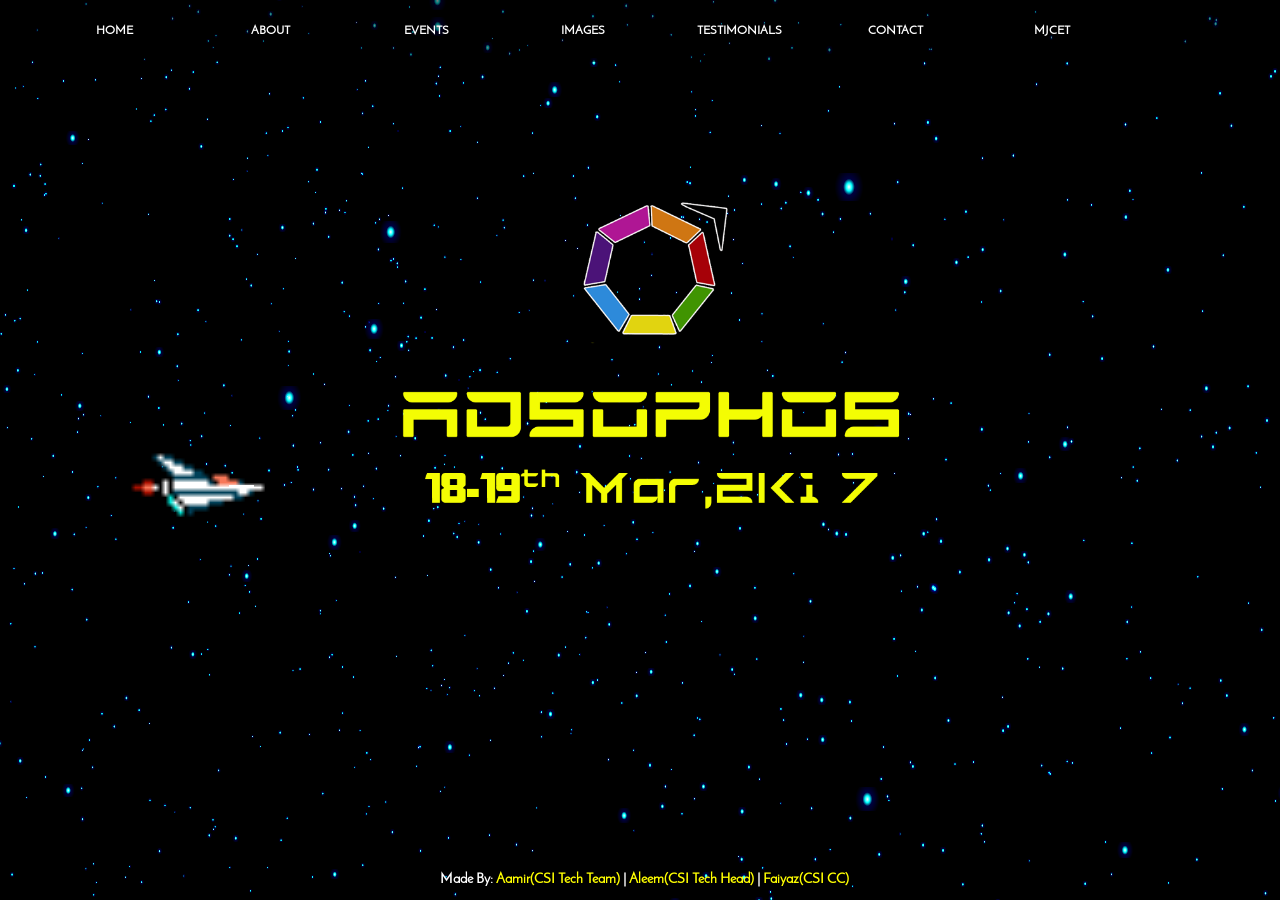
<file: index.html>
<!doctype html>
<html>
    <head>
        <meta charset="utf-8">
        <meta name="viewport" content="width=device-width,initial-scale=1,maximum-scale=1,user-scalable=no">
        <meta http-equiv="X-UA-Compatible" content="IE=edge,chrome=1">
        <meta name="HandheldFriendly" content="true">
        <meta name="description" content="">
        <meta name="author" content="">

        <title>Adsophos - MJCET</title>


        <!-- Bootstrap Core CSS -->
        <link href="css/bootstrap.min.css" rel="stylesheet">
        <link rel="stylesheet" href="css/main1.css">
        <link rel="stylesheet" href="css/planet.css">
        <link  rel="stylesheet"  type="text/css" href="css/imgg.css"  >
         <link rel="stylesheet" type="text/css" href="hexagons.css">
        <!-- Custom CSS -->
        <link rel="stylesheet" type="text/css" href="css/floating.css">
        <link rel="stylesheet" type="text/css" href="css/hover.css">
            <link rel="shortcut icon" href="http://adsophos.mjcollege.ac.in/favicon.png" >
   <link rel="apple-touch-icon" sizes="57x57" href="images/apple-touch-icon-57x57.png">
<link rel="apple-touch-icon" sizes="60x60" href="images/apple-touch-icon-60x60.png">
<link rel="apple-touch-icon" sizes="72x72" href="images/apple-touch-icon-72x72.png">
<link rel="apple-touch-icon" sizes="76x76" href="images/apple-touch-icon-76x76.png">
<link rel="apple-touch-icon" sizes="114x114" href="images/apple-touch-icon-114x114.png">
<link rel="apple-touch-icon" sizes="120x120" href="images/apple-touch-icon-120x120.png">
<link rel="apple-touch-icon" sizes="144x144" href="images/apple-touch-icon-144x144.png">
<link rel="apple-touch-icon" sizes="152x152" href="images/apple-touch-icon-152x152.png">
<link rel="apple-touch-icon" sizes="180x180" href="http://adsophos.mjcollege.ac.in/images/apple-touch-icon-180x180.png">
<link rel="icon" type="image/png" href="images/favicon-32x32.png" sizes="32x32">
<link rel="icon" type="image/png" href="images/android-chrome-192x192.png" sizes="192x192">
<link rel="icon" type="image/png" href="images/favicon-96x96.png" sizes="96x96">
<link rel="icon" type="image/png" href="images/favicon-16x16.png" sizes="16x16">
<link rel="manifest" href="http://adsophos.mjcollege.ac.in/images/manifest.json">
<link rel="mask-icon" href="http://adsophos.mjcollege.ac.in/images/safari-pinned-tab.svg" color="#5bbad5">
<meta name="msapplication-TileColor" content="#da532c">
<meta name="msapplication-TileImage" content="images/mstile-144x144.png">
<meta name="theme-color" content="#ffffff">



        <style type="text/css">
     

            canvas {
                position: fixed;
                height: 100vh;
                width: 100vw;
                top: 0;
                left: 0;
                z-index: 1;
                z-index: -1000;
            }
        </style>
        <style>
    
        #navbar-top {
            background: rgba(0, 0, 0,0.5);
        }
    </style>
    

            <style>
                .home-nav {
                    width: 100% !important;
                }
                
                .home-nav li {
                    width: 12.5% !important;
                }
            </style>

      
    </head>
    <body>
<div >
  
   
  
  
  
 


       <div id="WebGL-output"> </div>
<div class="ship-container">
        <div class="ship">
            <div class="laser"></div>
            <div class="laser"></div>
            <div class="laser"></div>
            <div class="laser"></div>
        </div>
    </div>

       <!--<div class="sun"></div> -->
       <!-- <div class="mercury"></div>
        <div class="venus"></div>
        <div class="earth"></div>
        <div class="mars"></div>
        <div class="jupiter"></div>
        <div class="saturn"></div>
        <div class="uranus"></div>
        <div class="neptune"></div>-->
       <nav id="navbar-top" class="navbar navbar-inverse navbar-fixed-top" style="z-index:1000;">
        <div class="container-fluid">
            <div class="navbar-header">
                <button type="button" data-activates="slide-out" class="navbar-toggle collapsed button-collapse" data-toggle="collapse" data-target="#bs-example-navbar-collapse-1" >
                    <span class="sr-only">Toggle navigation</span>
                    <span class="icon-bar"></span>
                    <span class="icon-bar"></span>
                    <span class="icon-bar"></span>
                </button>
                <!-- <a class="navbar-brand" href="#">
                    <img id="navlogo" alt="Brand" src="img/nvision.png">
                </a> -->
            </div>
            <div class="collapse navbar-collapse " id="bs-example-navbar-collapse-1">
                <ul class="nav navbar-nav navbar-right home-nav">
                    <li><a href="index.html" class="btnfos md-trigger md-setperspective" data-modal="updates-modal"><svg><rect x="0" y="0" fill="none" width="100%" height="100%"/></svg>Home</a>
                    </li>
                    <li>
                        <a href="about.html" class="btnfos">
                            <svg>
                                <rect x="0" y="0" fill="none" width="100%" height="100%" />
                            </svg>About</a>
                    </li>
                    <li>
                        <a href="events.html" class="btnfos">
                            <svg>
                                <rect x="0" y="0" fill="none" width="100%" height="100%" />
                            </svg>Events</a>
                    </li>
                    <li>
                        <a href="photos.html" class="btnfos">
                            <svg>
                                <rect x="0" y="0" fill="none" width="100%" height="100%" />
                            </svg>Images</a>
                    </li>
                    <li>
                        <a href="testimonials.html" class="btnfos">
                            <svg>
                                <rect x="0" y="0" fill="none" width="100%" height="100%" />
                            </svg>Testimonials</a>
                    </li>
                    <li>
                        <a href="about.html#contact" class="btnfos">
                            <svg>
                                <rect x="0" y="0" fill="none" width="100%" height="100%" />
                            </svg>Contact</a>
                    </li>
                     <li>
                        <a href="http://www.mjcollege.ac.in/" class="btnfos">
                            <svg>
                                <rect x="0" y="0" fill="none" width="100%" height="100%" />
                            </svg>MJCET</a>
                    </li>
                    
                   
                </ul>
            </div>
        </div>
    </nav> 



     <!--   <a href="about.html" > 
            <img src="assets/bulb1.png" class="img-responsive floating" 
               onmouseover="this.src='assets/bulb2.png'"
    onmouseout="this.src='assets/bulb1.png'"
      style='position:fixed;top:9%;left:17%;width:8%;'> 
            </a>
           
           
        <a href="photos.html">
            <img src="assets/camera1.png" class="img-responsive floating" 
              onmouseover="this.src='assets/camera2.png'"
    onmouseout="this.src='assets/camera1.png'"
            style='position:fixed;top:10%;left:32%;width:6%;' >
        </a>
        <a href="testimonials.html">
            <img src="assets/testimonials1.png" class="img-responsive floating"
             onmouseover="this.src='assets/testimonials2.png'"
    onmouseout="this.src='assets/testimonials1.png'"
     style='position:fixed;top:12%;left:43%;width:8%;' >
        </a>
        <a href="http://www.mjcollege.ac.in/">
            <img src="assets/website1.png" class="img-responsive floating" 
            onmouseover="this.src='assets/website2.png'"
    onmouseout="this.src='assets/website1.png'"
            style='position:fixed;top:11%;left:58%;width:5%;' >
        </a>
        <a href="about.html#contact">
            <img src="assets/location.png" class="img-responsive floating" 
            onmouseover="this.src='assets/location1.png'"
    onmouseout="this.src='assets/location.png'"
            style='position:fixed;top:10%;left:69%;width:5%;' >
        </a>
-->

       <!-- <img src="earth1.gif" class="img-responsive scaling"  style='position:fixed;top:33%;left:20%;width:7%;' >
        <img src="moon.gif" class="img-responsive scaling"   style='position:fixed;top:33%;left:70%;width:6%;' > -->
       <div> <img src="hero copy.png" class="img-responsive scaling" align="middle" style='position:fixed; top:22%;left:31%;width:40%;' > </div>
      
<!--

        <a href="coming.html">
            <img src="assets/civil1.png" class="img-responsive floating"  width="2500" height="2500" 
            onmouseover="this.src='assets/civil2.png'"
    onmouseout="this.src='assets/civil1.png'"
            style='position:fixed;top:55%;left:17%;width:7%;'> </a>
        <a href="coming.html">
            <img src="assets/cse1.png" class="img-responsive floating"  width="2500" height="2500" 
            onmouseover="this.src='assets/cse2.png'"
    onmouseout="this.src='assets/cse1.png'"
            style='position:fixed;top:56%;left:31%;width:7%;' ></a>
        <a href="coming.html">
            <img src="assets/ece1.png" class="img-responsive floating"  width="2500" height="2500" 
            onmouseover="this.src='assets/ece2.png'"
    onmouseout="this.src='assets/ece1.png'"
            style='position:fixed;top:55%;left:44%;width:7%;' ></a>
        <a href="coming.html">
            <img src="assets/ecell1.png" class="img-responsive floating"  width="2500" height="2500" 
            onmouseover="this.src='assets/ecell2.png'"
    onmouseout="this.src='assets/ecell1.png'"
            style='position:fixed;top:57%;left:57%;width:5%;' ></a>
        <a href="coming.html">
            <img src="assets/eee1.png" class="img-responsive floating"  width="2500" height="2500" 
            onmouseover="this.src='assets/eee2.png'"
    onmouseout="this.src='assets/eee1.png'"
            style='position:fixed;top:57%;left:69%;width:6%;' ></a>
        <a href="coming.html">
            <img src="assets/it1.png" class="img-responsive floating"  width="2500" height="2500" 
            onmouseover="this.src='assets/it2.png'"
    onmouseout="this.src='assets/it1.png'"
            style='position:fixed;top:71%;left:25%;width:4%;' ></a>
        <a href="coming.html">
            <img src="assets/mechanical1.png" class="img-responsive floating"  width="2500" height="2500"
            onmouseover="this.src='assets/mech2.png'"
    onmouseout="this.src='assets/mechanical1.png'"
             style='position:fixed;top:71%;left:39%;width:6%;' ></a>
        <a href="coming.html">
            <img src="assets/robot.png" class="img-responsive floating"  
            onmouseover="this.src='assets/robot2.png'"
    onmouseout="this.src='assets/robot.png'"
             style='position:fixed;top:71%;left:51%;width:6%;' ></a>


        <a href="https://www.facebook.com/mjcollege/?ref=aymt_homepage_panel">
            <img src="assets/fb1.png" class="img-responsive floating"  style='position:fixed;top:74%;left:64%;width:5%;' ></a> -->
           
             <div style="position: absolute;   width:100%;
    bottom:0; text-align: center;">
  <p style='color:white;'><b> &nbsp;&nbsp;&nbsp;Made By:</b> <a style='color:yellow;' href="https://www.facebook.com/aamirk25"><b>Aamir(CSI Tech Team)<b></a> |  <a style='color:yellow;' href="https://www.facebook.com/aleemuddin13"><b>Aleem(CSI Tech Head)<b></a> | <a style='color:yellow;' href="https://www.facebook.com/faiyazsundrani"><b>Faiyaz(CSI CC)</b></a></p>

</div> 
   </body>

    <script src="js/jquery.js"></script> 
  <script src="planet.js"></script>
    <script src="js/three.min.js"></script>
    <!-- Bootstrap Core JavaScript -->
    <script src="js/bootstrap.min.js"></script>
</html>
</file>
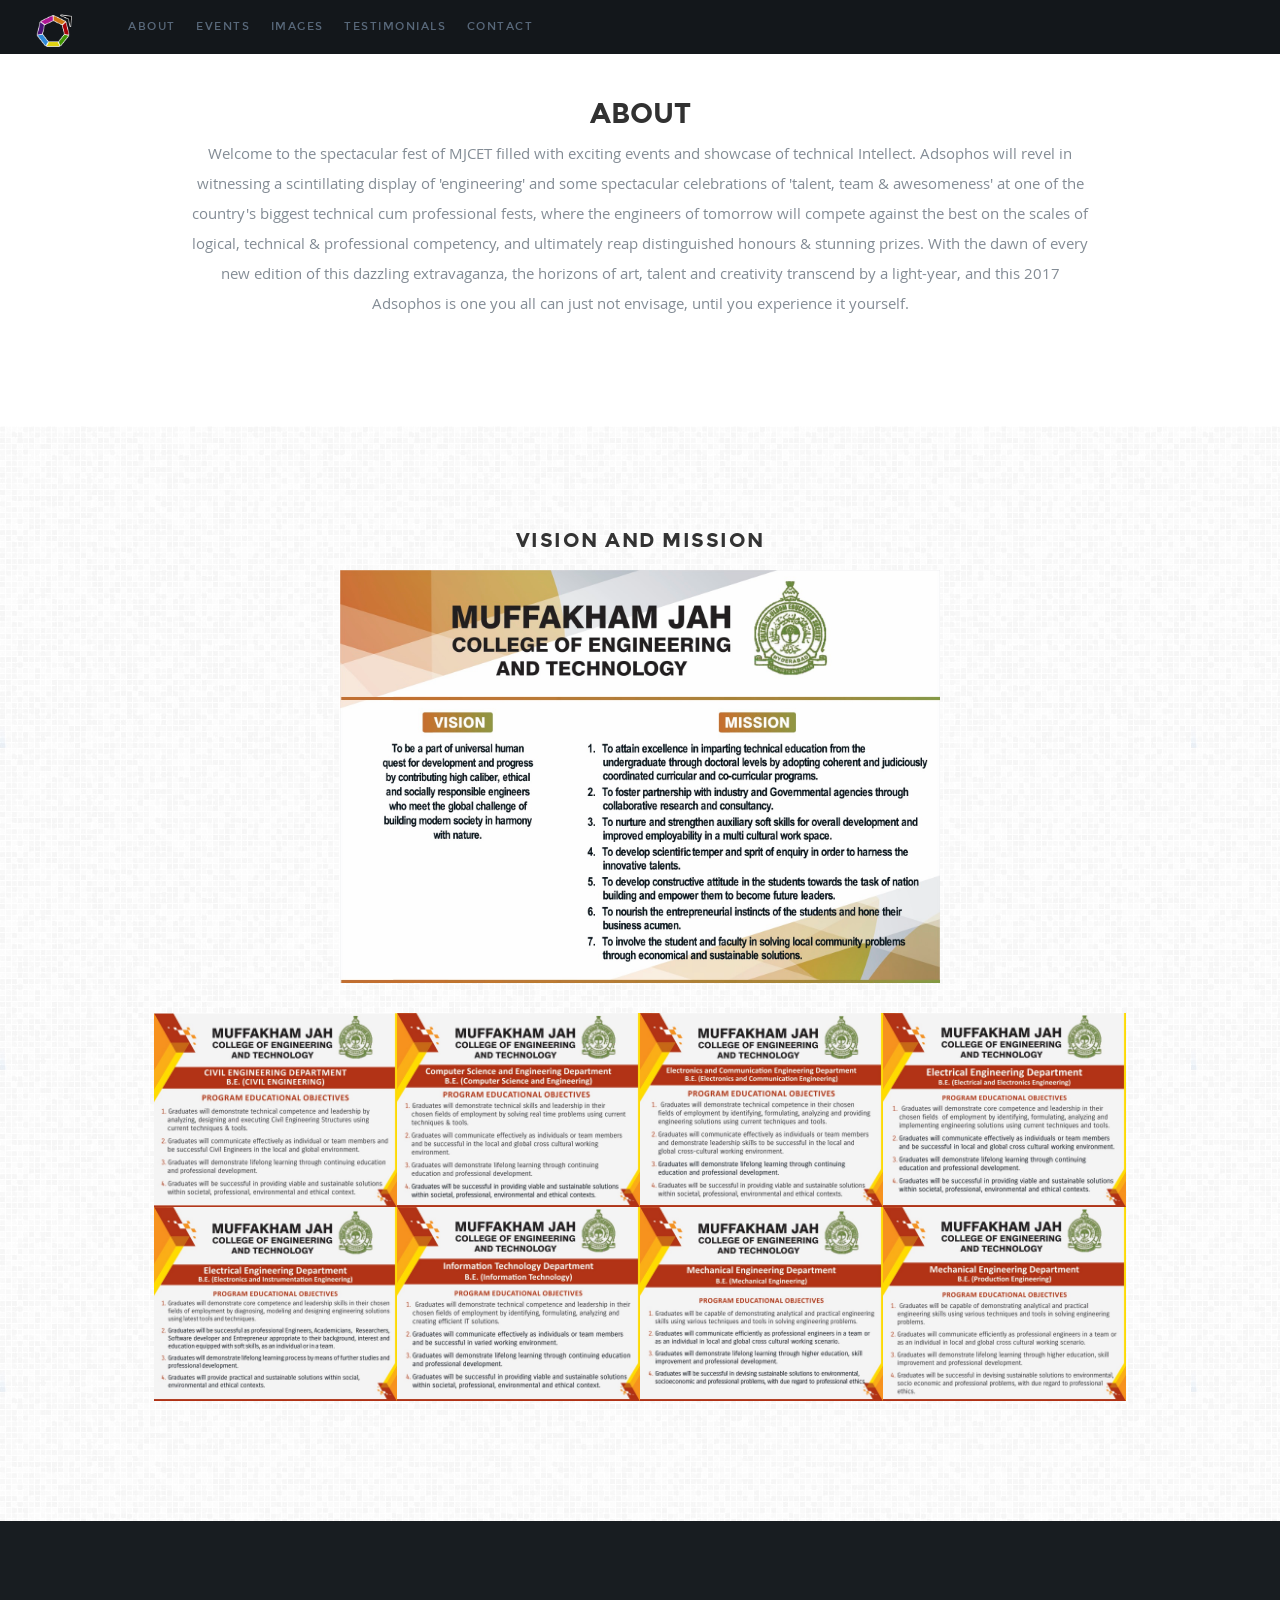
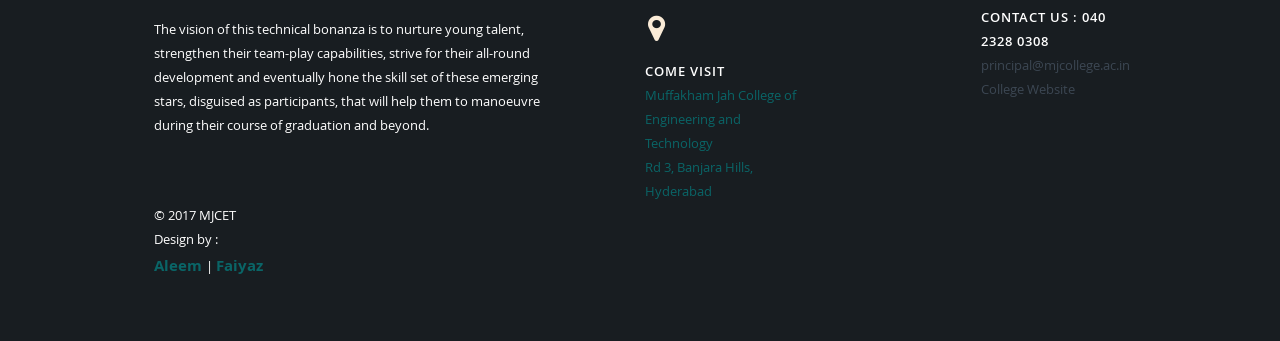
<file: about.html>
<html>
<head>

   <!--- Basic Page Needs
   ================================================== -->
   <meta charset="utf-8">
	<title>Adsophos 2017 - MJCET</title>
	<meta name="description" content="">  
	<meta name="author" content="">

   <!-- Mobile Specific Metas
   ================================================== -->
	<meta name="viewport" content="width=device-width, initial-scale=1, maximum-scale=1">

	<!-- CSS
    ================================================== -->
   <link rel="stylesheet" href="css1/default.css">
	<link rel="stylesheet" href="css1/layout.css">
   <link rel="stylesheet" href="css1/media-queries.css">
   <link rel="stylesheet" href="css1/animate.css">
   <link rel="stylesheet" href="css1/prettyPhoto.css">

   <!-- Script
   ================================================== -->
	<script src="js1/modernizr.js"></script>

   <!-- Favicons
	================================================== -->
	<link rel="shortcut icon" href="http://adsophos.mjcollege.ac.in/favicon.png" >
   <link rel="apple-touch-icon" sizes="57x57" href="images/apple-touch-icon-57x57.png">
<link rel="apple-touch-icon" sizes="60x60" href="images/apple-touch-icon-60x60.png">
<link rel="apple-touch-icon" sizes="72x72" href="images/apple-touch-icon-72x72.png">
<link rel="apple-touch-icon" sizes="76x76" href="images/apple-touch-icon-76x76.png">
<link rel="apple-touch-icon" sizes="114x114" href="images/apple-touch-icon-114x114.png">
<link rel="apple-touch-icon" sizes="120x120" href="images/apple-touch-icon-120x120.png">
<link rel="apple-touch-icon" sizes="144x144" href="images/apple-touch-icon-144x144.png">
<link rel="apple-touch-icon" sizes="152x152" href="images/apple-touch-icon-152x152.png">
<link rel="apple-touch-icon" sizes="180x180" href="http://adsophos.mjcollege.ac.in/images/apple-touch-icon-180x180.png">
<link rel="icon" type="image/png" href="images/favicon-32x32.png" sizes="32x32">
<link rel="icon" type="image/png" href="images/android-chrome-192x192.png" sizes="192x192">
<link rel="icon" type="image/png" href="images/favicon-96x96.png" sizes="96x96">
<link rel="icon" type="image/png" href="images/favicon-16x16.png" sizes="16x16">
<link rel="manifest" href="http://adsophos.mjcollege.ac.in/images/manifest.json">
<link rel="mask-icon" href="http://adsophos.mjcollege.ac.in/images/safari-pinned-tab.svg" color="#5bbad5">
<meta name="msapplication-TileColor" content="#da532c">
<meta name="msapplication-TileImage" content="images/mstile-144x144.png">
<meta name="theme-color" content="#ffffff">
<style type="text/css">
#holder
{
   vertical-align:middle;
   position:absolute;
   width:600;
   height:600;
}
#holder img {
    display: block;
    margin-left: auto;
    margin-right: auto;
}
</style>

</head>
<!-- Header .................... -->

   <header>

      <div class="logo">
         <a href="index.html"><img alt="" src="images/logofinal.png" height="36px" width="36px"/></a>
      </div>

      <nav id="nav-wrap">         
         
         <a class="mobile-btn" href="about.html#nav-wrap" title="Show navigation">Show Menu</a>
	      <a class="mobile-btn" href="about.html#" title="Hide navigation">Hide Menu</a>         

         <ul id="nav" class="nav">
         <li><a  href="about.html">About</a></li>   
          <li><a  href="events.html">Events</a></li>
                    
            <li><a  href="photos.html">Images</a></li>
            <li><a  href="testimonials.html">Testimonials</a></li>
             <li><a  href="about.html#contact">Contact</a></li>
         </ul> <!-- end #nav -->

      </nav> <!-- end #nav-wrap -->
  
            </div>
      

   </header> <!-- Header End -->
	

<body>
	
   <section id='features'>
       <div class="row section-head" id="robot1">
           
                 

            <h2 style="text-align:centre;"><a name="quizophos"></a>ABOUT</h2>
                  <p>Welcome to the spectacular fest of MJCET filled with exciting events and showcase of technical Intellect.
               Adsophos will revel in witnessing a scintillating display of 'engineering' and some spectacular celebrations of 'talent, team & awesomeness' at one of the country's biggest technical cum professional fests, where the engineers of tomorrow will compete against the best on the scales of logical, technical & professional competency, and ultimately reap distinguished honours & stunning prizes. With the dawn of every new edition of this dazzling extravaganza, the horizons of art, talent and creativity transcend by a light-year, and this 2017 Adsophos is one you all can just not envisage, until you experience it yourself.</p>
        
                       
            </div>
   </section>


         


         
    <section id="photos">

      <div class="row section-head">

         <h1><a name="photos"></a>Vision and Mission</h1>

         <!--<p>Sed ut perspiciatis unde omnis iste natus error sit voluptatem accusantium doloremque laudantium, totam rem aperiam,
         eaque ipsa quae ab illo inventore veritatis et quasi architecto beatae vitae dicta sunt explicabo. Nemo enim ipsam
         voluptatem quia voluptas sit aspernatur aut odit aut fugit.
         </p>-->

      </div>
      
      
     <!-- <img src="images/INSTITUTE VISION_Boards.pdf" scrolling="yes" align="middle" width="600" height="600">
<p></p>-->
<div  id="">

<center><img src="images/INSTITUTE&#32;VISION_Boards.jpg" scrolling="yes" style="vertical-align:middle"  width="600" height="600"></center>
</div>
&nbsp;
&nbsp;
&nbsp;
&nbsp;
&nbsp;
&nbsp;
&nbsp;
&nbsp;
&nbsp;
&nbsp;
&nbsp;
&nbsp;
      <div class="row">

         <div class="twelve columns">

            <!-- screenshots-wrapper -->
            <div id="screenshots-wrapper" class="bgrid-quarters s-bgrid-thirds cf">

               <div class="columns item">
                  <div class="item-wrap">

                     <a href="images/CIVIL_Boards.pdf" data-imagelightbox="a" >
                        <img src="images/CIVIL_Boards.jpg" alt="Civil Engineering">
                        <div class="overlay"></div> 
                        <div class="link-icon"><i class="icon-plus"></i></div>
                     </a>

                  </div>
               </div> <!-- item end -->

               <div class="columns item">
                  <div class="item-wrap">

                     <a href="images/CSE_Boards.pdf" data-imagelightbox="a" >
                        <img src="images/CSE_Boards.jpg" alt="Computer Science and Engineering">
                        <div class="overlay"></div>
                        <div class="link-icon"><i class="icon-plus"></i></div>
                     </a>

                  </div>
               </div> <!-- item end -->

               <div class="columns item">
                  <div class="item-wrap">

                     <a href="images/ECE_Boards.pdf" data-imagelightbox="a" >
                        <img src="images/ECE_Boards.jpg" alt="Electronics and Communications Engineering">                        
                        <div class="overlay"></div>
                        <div class="link-icon"><i class="icon-plus"></i></div>
                     </a>

                  </div>
               </div> <!-- item end -->

               <div class="columns item">
                  <div class="item-wrap">

                     <a href="images/EEE_Boards.pdf" data-imagelightbox="a" >
                        <img src="images/EEE_Boards.jpg" alt="Electical Engineering Department">
                        <div class="overlay"></div>
                        <div class="link-icon"><i class="icon-plus"></i></div>
                     </a>

                  </div>
               </div> <!-- item end -->

               <div class="columns item">
                  <div class="item-wrap">

                     <a href="images/IE_Boards.pdf" data-imagelightbox="a" >
                        <img src="images/IE_Boards.jpg" alt="Instrumental Engineering">
                        <div class="overlay"></div>
                        <div class="link-icon"><i class="icon-plus"></i></div>
                     </a>

                  </div>
               </div> <!-- item end -->

                <!-- item end -->

               <div class="columns item">
                  <div class="item-wrap">

                     <a href="images/IT_Boards.pdf" data-imagelightbox="a" >
                        <img src="images/IT_Boards.jpg" alt="Information and Technology Engineering">                        
                        <div class="overlay"></div>
                        <div class="link-icon"><i class="icon-plus"></i></div>
                     </a>

                  </div>
               </div> <!-- item end -->

               <div class="columns item">
                  <div class="item-wrap">

                     <a href="images/MECH_Boards.pdf" data-imagelightbox="a" >
                        <img src="images/MECH_Boards.jpg" alt="Mechanical Engineering">
                        <div class="overlay"></div>
                        <div class="link-icon"><i class="icon-plus"></i></div>
                     </a>

                  </div>
               </div> 
               <div class="columns item">
                  <div class="item-wrap">

                     <a href="images/PROD_Boards.pdf" data-imagelightbox="a" >
                        <img src="images/PROD_Boards.jpg" alt="Production Engineering">
                        <div class="overlay"></div>
                        <div class="link-icon"><i class="icon-plus"></i></div>
                     </a>

                  </div>
               </div>  <!-- item end -->

            </div> <!-- portfolio-wrapper end -->

         </div> <!-- twelve columns end -->

      </div>  <!-- end row -->

   </section>  <!-- Homepage Hero end -->

<!-- Homepage Hero end -->


   <footer>

      <div class="row" id="contact">         

         <div class="six columns info">

            <div class="footer-logo">
               <a href="about.html#">
                
               </a>
            </div>

            <p>The vision of this technical bonanza is to nurture young talent, strengthen their team-play capabilities, strive for their all-round development and eventually hone the skill set of these emerging stars, disguised as participants, that will help them to manoeuvre during their course of graduation and beyond.
            </p>

         </div>

         <div class="six columns right-cols">

            <div class="row">

               <div class="columns">
                  <h3 class="address">Come Visit</h3>
                  <a href="https://www.google.co.in/maps/place/Muffakham+Jah+College+of+Engineering+%26+Technology/@17.4007196,78.4501315,12z/data=!4m2!3m1!1s0x0:0xfcf718680e41f674" target="_blank">
                  Muffakham Jah College of Engineering and Technology<br>
                  Rd 3, Banjara Hills,<br>
                  Hyderabad
                  </a>
               </div>

              

               <div class="columns last">
                  <h3><a name="contact"></a>Contact Us : 040 2328 0308</h3>
                  <ul>
                    
                    <li><a href="mailto:principal@mjcollege.ac.in">principal@mjcollege.ac.in</a></li>
                    <li><a href="http://www.mjcollege.ac.in">College Website</a></li>
                  </ul>
               </div>

            </div> <!-- Nested Row End -->

         </div>

         <p class="copyright">&copy; 2017 MJCET <br>Design by : <br><b><a href="http://www.facebook.com/aleemuddin13">Aleem </b></a>| <b><a href="http://www.facebook.com/faiyazsundrani">Faiyaz <br>
              </p>

               </div> <!-- Row End -->

   </footer> <!-- Footer End-->


   <!-- Java Script
   ================================================== -->
   <script src="http://ajax.googleapis.com/ajax/libs/jquery/1.10.2/jquery.min.js"></script>
   <script>window.jQuery || document.write('<script src="js1/jquery-1.10.2.min.js"><\/script>')</script>
   <script type="text/javascript" src="js1/jquery-migrate-1.2.1.min.js"></script>

   <script src="js1/jquery.flexslider.js"></script>
   <script src="js1/waypoints.js"></script>
   <script src="js1/jquery.fittext.js"></script>
   <script src="js1/jquery.fitvids.js"></script>
   <script src="js1/imagelightbox.js"></script>
   <script src="js1/jquery.prettyPhoto.js"></script>   
   <script src="js1/main.js"></script>



</body>
</html>
</file>
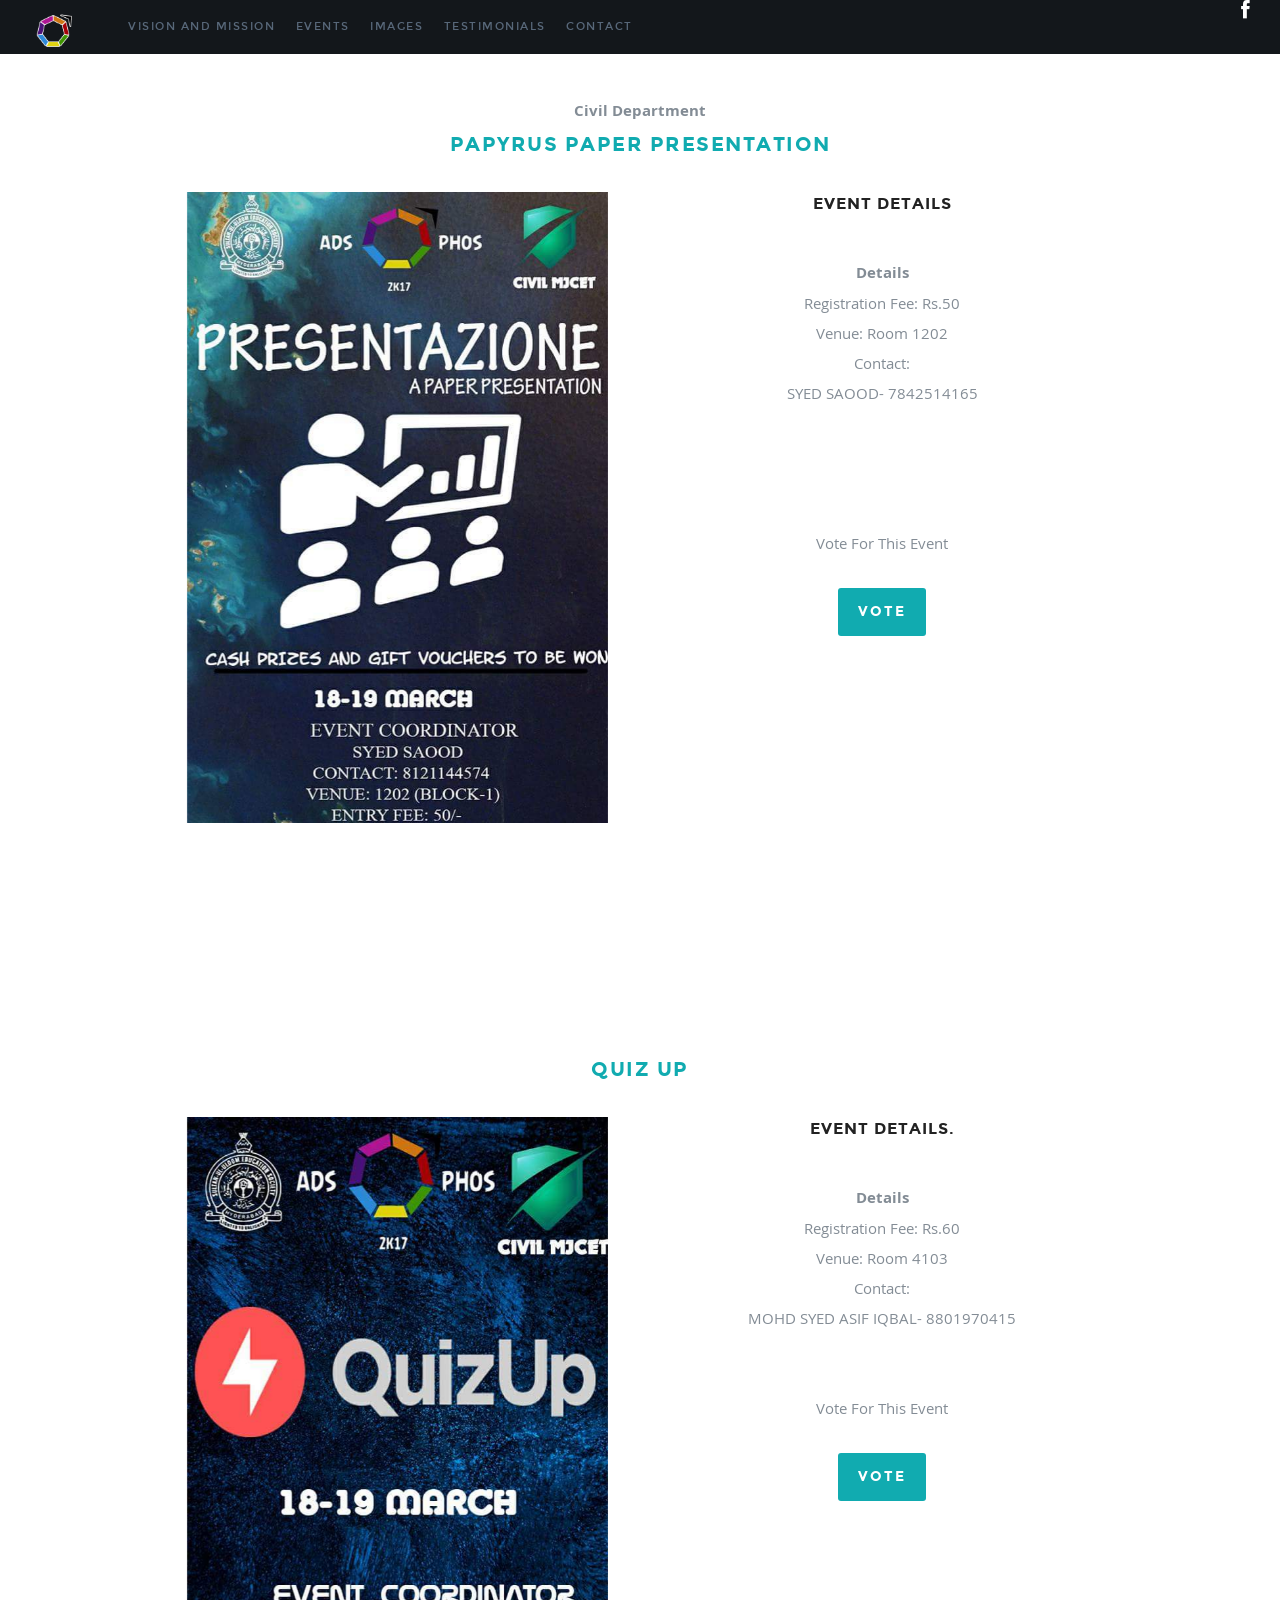
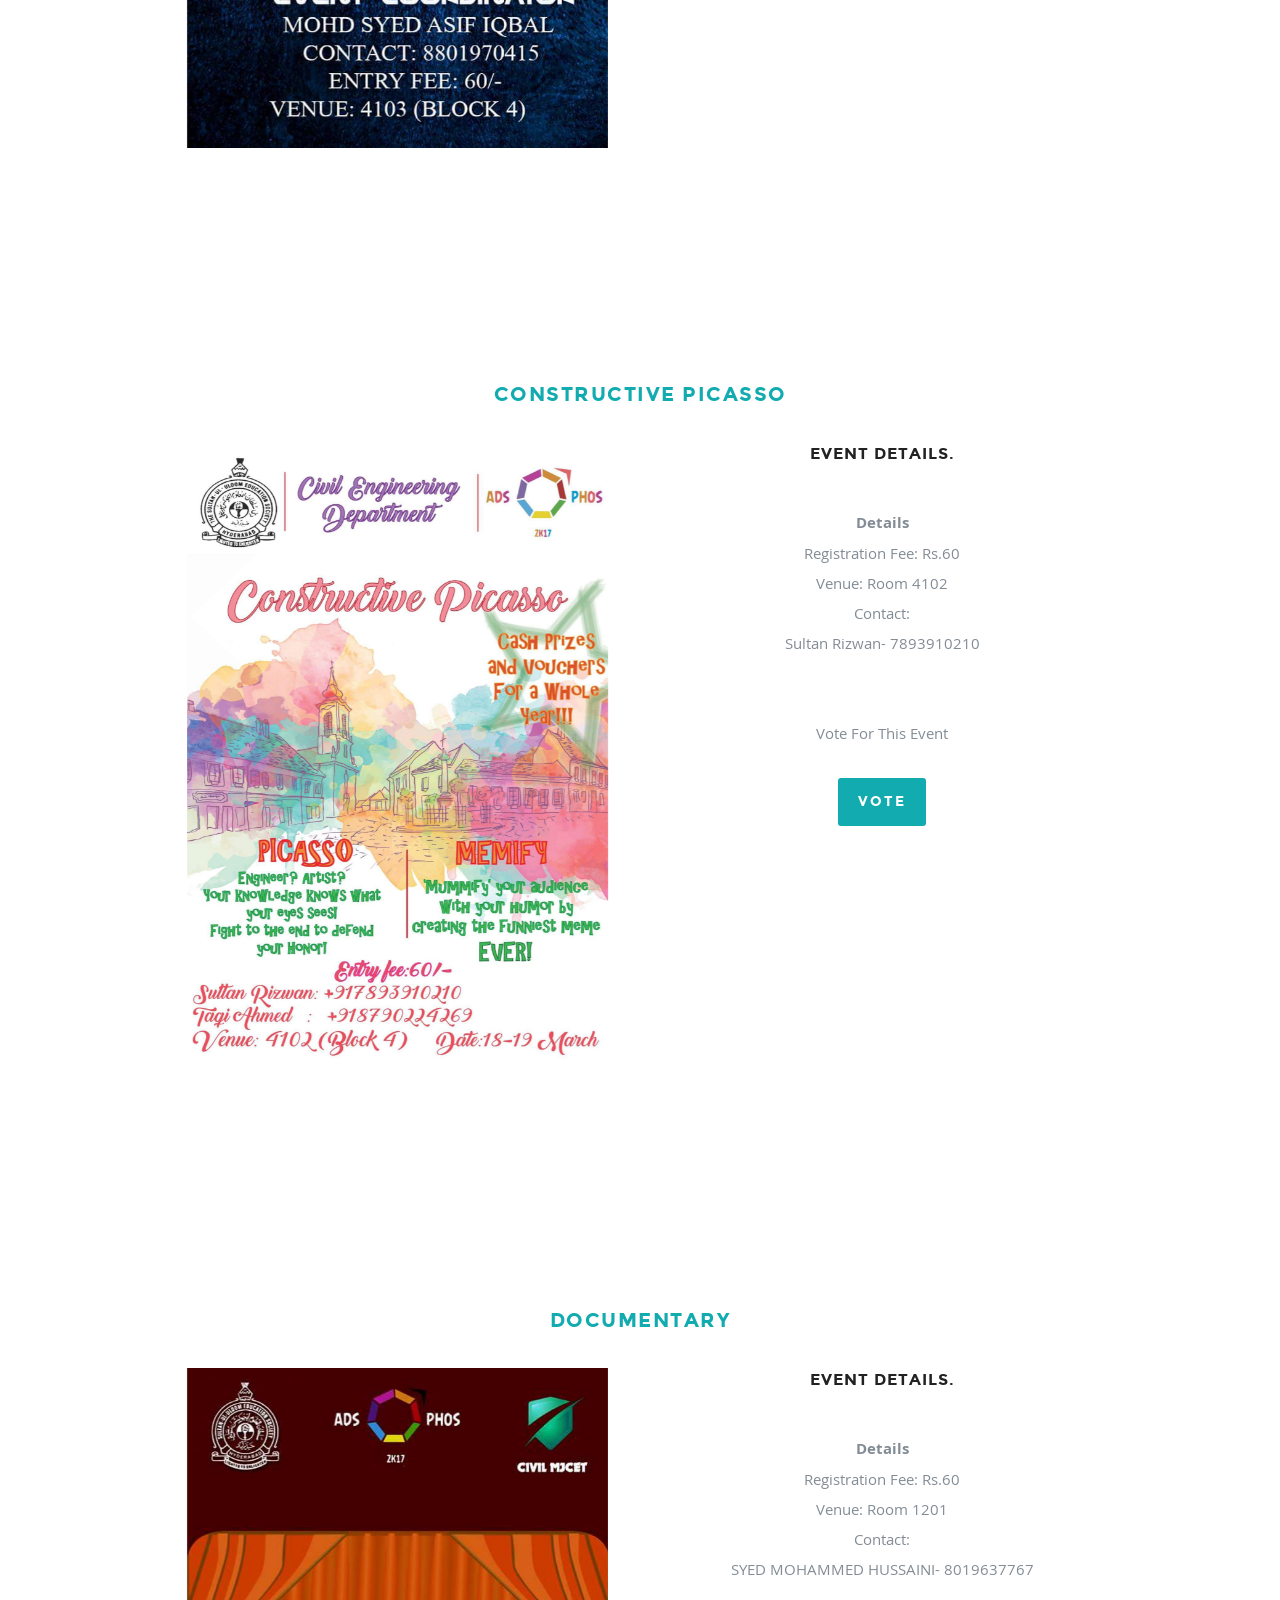
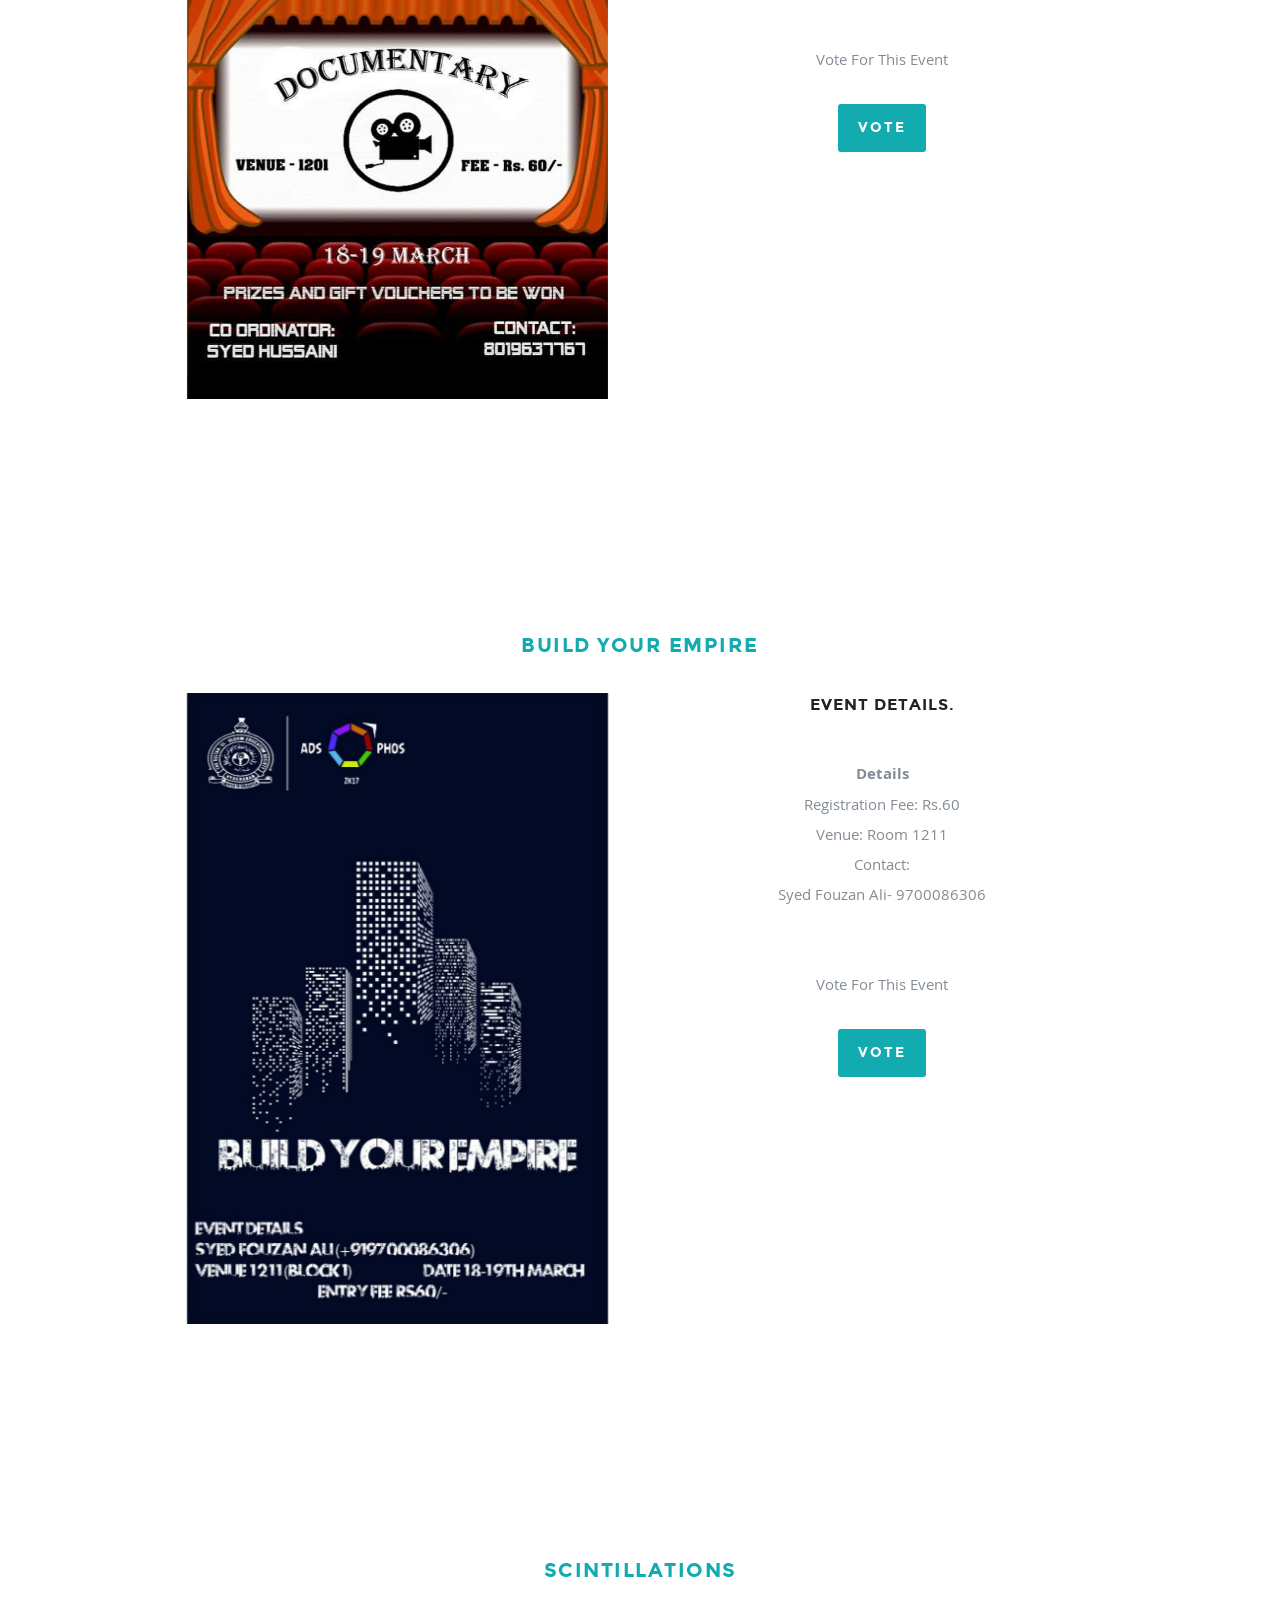
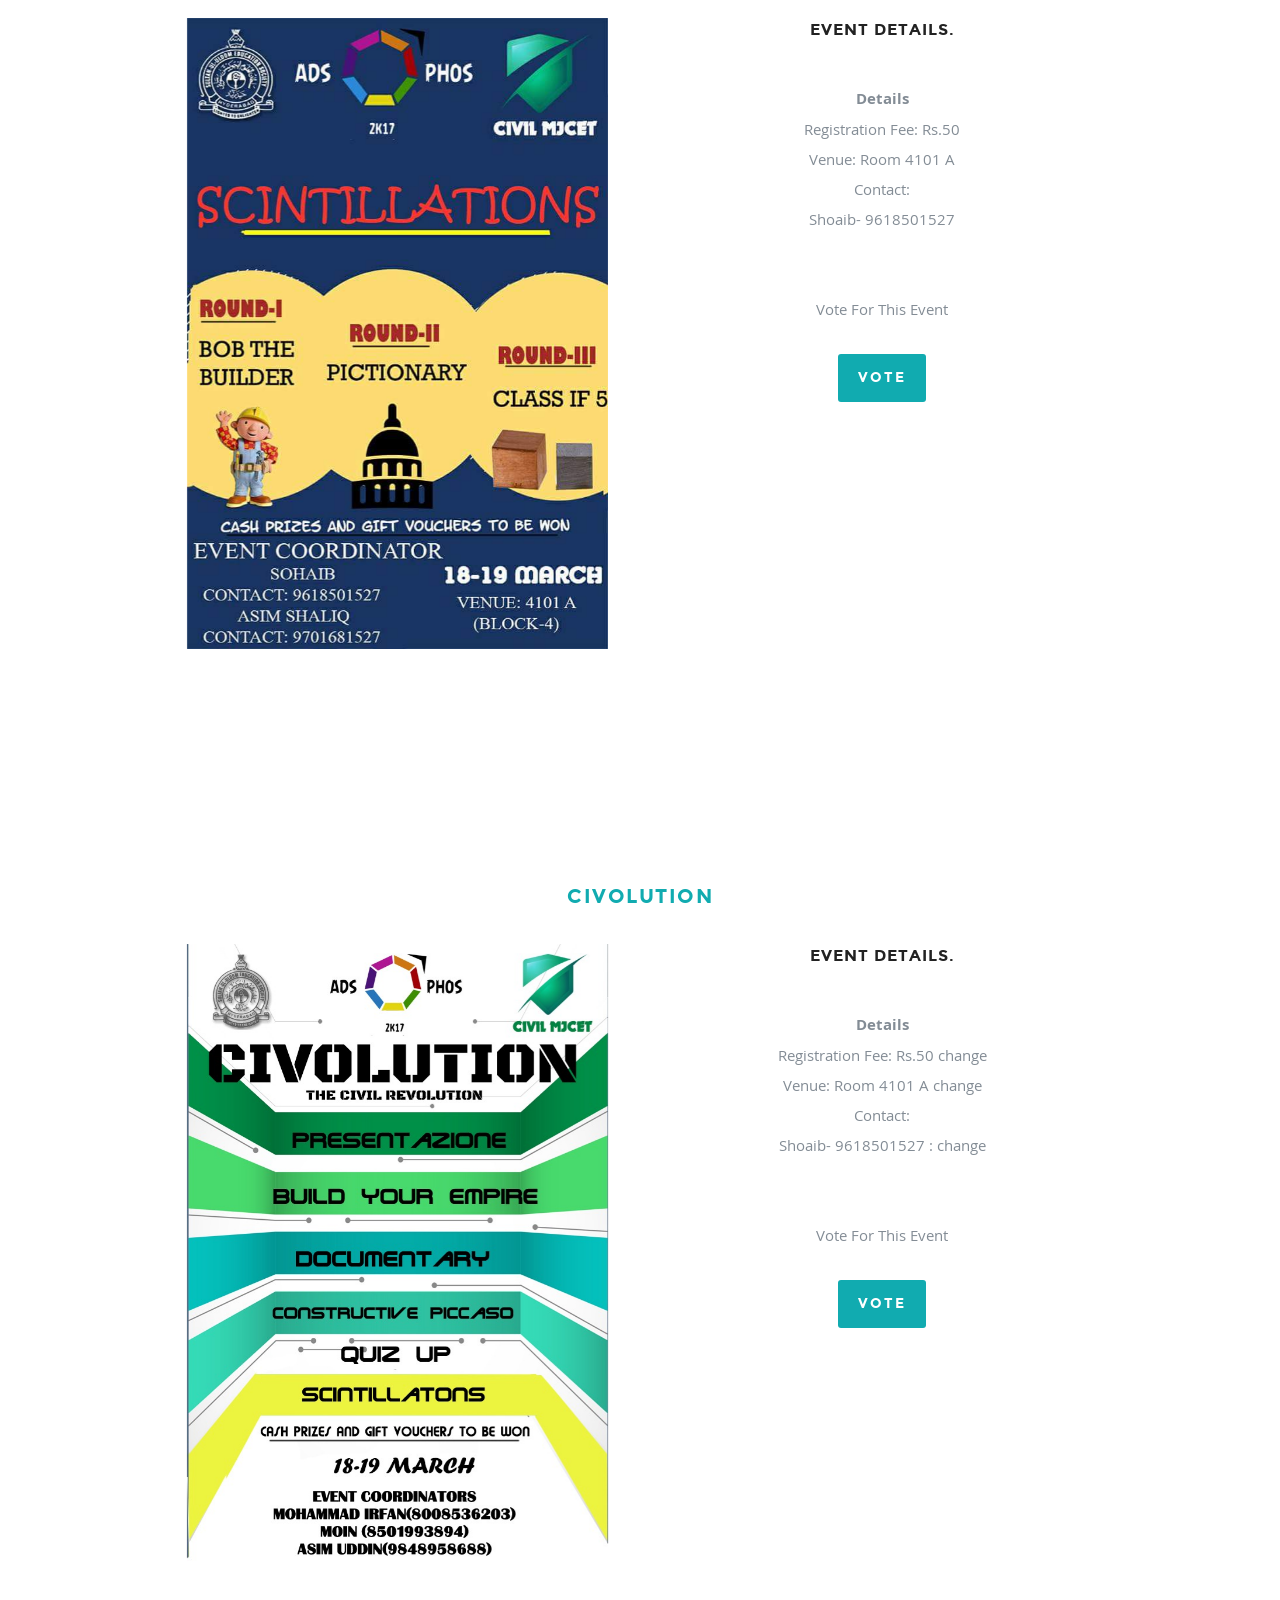
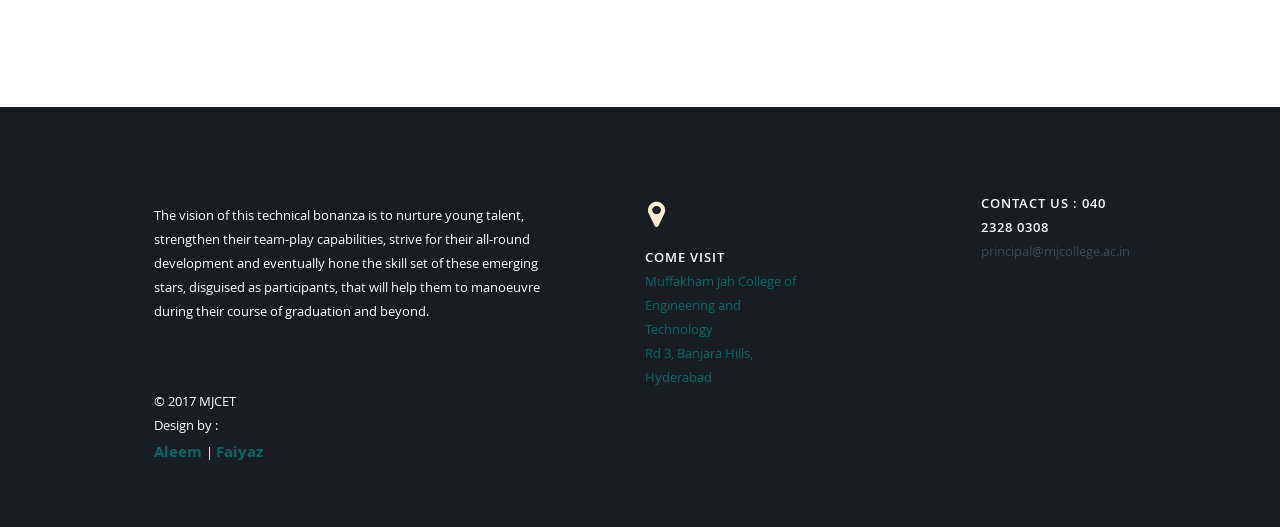
<file: civil.html>
<html>
<head>

   <!--- Basic Page Needs
   ================================================== -->
   <meta charset="utf-8">
  <title>Adsophos 2017 - MJCET</title>
  <meta name="description" content="">  
  <meta name="author" content="">

   <!-- Mobile Specific Metas
   ================================================== -->
  <meta name="viewport" content="width=device-width, initial-scale=1, maximum-scale=1">

  <!-- CSS
    ================================================== -->
   <link rel="stylesheet" href="css1/default.css">
  <link rel="stylesheet" href="css1/layout.css">
   <link rel="stylesheet" href="css1/media-queries.css">
   <link rel="stylesheet" href="css1/animate.css">
   <link rel="stylesheet" href="css1/prettyPhoto.css">

   <!-- Script
   ================================================== -->
  <script src="js1/modernizr.js"></script>

   <!-- Favicons
  ================================================== -->
  <link rel="shortcut icon" href="http://adsophos.mjcollege.ac.in/favicon.png" >
   <link rel="apple-touch-icon" sizes="57x57" href="images/apple-touch-icon-57x57.png">
<link rel="apple-touch-icon" sizes="60x60" href="images/apple-touch-icon-60x60.png">
<link rel="apple-touch-icon" sizes="72x72" href="images/apple-touch-icon-72x72.png">
<link rel="apple-touch-icon" sizes="76x76" href="images/apple-touch-icon-76x76.png">
<link rel="apple-touch-icon" sizes="114x114" href="images/apple-touch-icon-114x114.png">
<link rel="apple-touch-icon" sizes="120x120" href="images/apple-touch-icon-120x120.png">
<link rel="apple-touch-icon" sizes="144x144" href="images/apple-touch-icon-144x144.png">
<link rel="apple-touch-icon" sizes="152x152" href="images/apple-touch-icon-152x152.png">
<link rel="apple-touch-icon" sizes="180x180" href="http://adsophos.mjcollege.ac.in/images/apple-touch-icon-180x180.png">
<link rel="icon" type="image/png" href="images/favicon-32x32.png" sizes="32x32">
<link rel="icon" type="image/png" href="images/android-chrome-192x192.png" sizes="192x192">
<link rel="icon" type="image/png" href="images/favicon-96x96.png" sizes="96x96">
<link rel="icon" type="image/png" href="images/favicon-16x16.png" sizes="16x16">
<link rel="manifest" href="http://adsophos.mjcollege.ac.in/images/manifest.json">
<link rel="mask-icon" href="http://adsophos.mjcollege.ac.in/images/safari-pinned-tab.svg" color="#5bbad5">
<meta name="msapplication-TileColor" content="#da532c">
<meta name="msapplication-TileImage" content="images/mstile-144x144.png">
<meta name="theme-color" content="#ffffff">

</head>
<!-- Header .................... -->

   <header>

      <div class="logo">
         <a class="smoothscroll" href="index.html"><img alt="" src="images/logofinal.png" height="36px" width="36px"/></a>
      </div>

      <nav id="nav-wrap">         
         
         <a class="mobile-btn" href="cse.html#nav-wrap" title="Show navigation">Show Menu</a>
        <a class="mobile-btn" href="cse.html#" title="Hide navigation">Hide Menu</a>         

         <ul id="nav" class="nav">
         <li><a href="about.html">Vision and Mission</a></li>
            <li><a href="events.html">Events</a></li>         
             <li><a  href="photos.html">Images</a></li>
            <li><a  href="testimonials.html">Testimonials</a></li>
             <li><a  href="about.html#contact">Contact</a></li>
         </ul> <!-- end #nav -->

      </nav> <!-- end #nav-wrap -->

      <ul class="header-social">
         
         <li><a href="https://www.facebook.com/MJCET.Adsophos/?fref=ts"><i class="fa fa-facebook"></i></a></li>
      </ul>

   </header> <!-- Header End -->
  

<body>
	
   <section id='features'>
       <div class="row section-head" id="civil1">
           <h><b>Civil Department</b></h>
                  <h1><a name="events">papyrus Paper Presentation</a></h1>

      <div class="row feature design">

         <div class="six columns right">
            <h3>Event Details</h3>

            <p> 

</br>

                <b>Details</b></br> 
                Registration Fee: Rs.50<br>
                Venue: Room 1202<br>


Contact:<br>
           SYED SAOOD- 7842514165 <br>
           
           <br>


<br>
 <br>
 <p>Vote For This Event</p>
  <button type="button" class="btn btn-primary">Vote</button>








</p>
         </div>

         <div class="six columns feature-media left" >
             <img src="images/present.jpg" alt="" />
         </div>

      </div>
</section>
<!-- Features Section
   ================================================== -->
   <section id='features'>
       <div class="row section-head" id="civil2">
                  <h1><a name="events">Quiz Up</a></h1>

      <div class="row feature design">

         <div class="six columns right">
            <h3>Event Details.</h3>

            <p>
<br>
             <b>Details</b></br> 
                Registration Fee: Rs.60<br>
                Venue: Room 4103<br>


Contact:<br>
           MOHD SYED ASIF IQBAL- 8801970415 <br>
           
           <br>
            <p>Vote For This Event</p>
  <button type="button" class="btn btn-primary">Vote</button>



            </p>
         </div>
 <div class="six columns feature-media left" >
             <img src="images/quiz.jpg" alt="" />
         </div>
       </section>





        <section id='features'>
       <div class="row section-head" id="civil3">
                  <h1><a name="events">CONSTRUCTIVE PICASSO</a></h1>

      <div class="row feature design">

         <div class="six columns right">
            <h3>Event Details.</h3>

            <p>
<br>
      <b>Details</b></br> 
                Registration Fee: Rs.60<br>
                Venue: Room 4102<br>


Contact:<br>
           Sultan Rizwan- 7893910210 <br>
           
           <br>
           <p>Vote For This Event</p>
  <button type="button" class="btn btn-primary">Vote</button>

            </p>
            </div>
 <div class="six columns feature-media left" >
             <img src="images/pic.jpg" alt="" />
         </div>
       </div>
       </div>

       
       
   </section> <!-- Homepage Hero end -->
<!--- event 4-->













   <section id='features'>
       <div class="row section-head" id="civil4">
                  <h1><a name="events">Documentary</a></h1>

      <div class="row feature design">

         <div class="six columns right">
            <h3>Event Details.</h3>

            <p> 
 
<br>
<b>Details</b></br> 
                Registration Fee: Rs.60<br>
                Venue: Room 1201<br>


Contact:<br>
           SYED MOHAMMED HUSSAINI- 8019637767 <br>
           
           <br>
     
<p>Vote For This Event</p>
  <button type="button" class="btn btn-primary">Vote</button>

            </p>
            </div>
 <div class="six columns feature-media left" >
             <img src="images/documentary.jpg" alt="" />
         </div>
       </div>
       </div>

       </div>
   </section> <!-- Homepage Hero end -->
<!-- event 5 -->
 <section id='features'>









     <div class="row section-head" id="civil5">
                  <h1><a name="events">Build Your Empire</a></h1>

      <div class="row feature design">

         <div class="six columns right">
            <h3>Event Details.</h3>

            <p> 
<br>
<b>Details</b></br> 
                Registration Fee: Rs.60<br>
                Venue: Room 1211<br>


Contact:<br>
           Syed Fouzan Ali- 9700086306 <br>
           
           <br>
                
<p>Vote For This Event</p>
  <button type="button" class="btn btn-primary">Vote</button>
            </p>
            </div>
 <div class="six columns feature-media left" >
             <img src="images/empire.jpg" alt="" />
         </div>
       </div>
       </div>

       </div>
     
   </section> 












   <section id='features'>
     <div class="row section-head" id="civil6">
                  <h1><a name="events">SCINTILLATIONS</a></h1>

      <div class="row feature design">

         <div class="six columns right">
            <h3>Event Details.</h3>

            <p> 
<br>
<b>Details</b></br> 
                Registration Fee: Rs.50<br>
                Venue: Room 4101 A<br>


Contact:<br>
           Shoaib- 9618501527 <br>
           
           <br>
                
<p>Vote For This Event</p>
  <button type="button" class="btn btn-primary">Vote</button>
            </p>
            </div>
 <div class="six columns feature-media left" >
             <img src="images/scin.jpg" alt="" />
         </div>
       </div>
       </div>

       </div>
     
   </section> 
<!-- event 6-->










<section id='features'>
     <div class="row section-head" id="civil7">
                  <h1><a name="events">CIVOLUTION</a></h1>

      <div class="row feature design">

         <div class="six columns right">
            <h3>Event Details.</h3>

            <p> 
<br>
<b>Details</b></br> 
                Registration Fee: Rs.50 change<br>
                Venue: Room 4101 A  change<br>


Contact:<br>
           Shoaib- 9618501527 : change <br>
           
           <br>
                
<p>Vote For This Event</p>
  <button type="button" class="btn btn-primary">Vote</button>
            </p>
            </div>
 <div class="six columns feature-media left" >
             <img src="images/civ.jpg" alt="" />
         </div>
       </div>
       </div>

       </div>
     
   </section> 

<!-- Homepage Hero end -->


   <footer>

      <div class="row" id="contact">         

         <div class="six columns info">

            <div class="footer-logo">
               <a href="cse.html#">
                
               </a>
            </div>

            <p>The vision of this technical bonanza is to nurture young talent, strengthen their team-play capabilities, strive for their all-round development and eventually hone the skill set of these emerging stars, disguised as participants, that will help them to manoeuvre during their course of graduation and beyond.
            </p>

         </div>

         <div class="six columns right-cols">

            <div class="row">

               <div class="columns">
                  <h3 class="address">Come Visit</h3>
                  <a href="https://www.google.co.in/maps/place/Muffakham+Jah+College+of+Engineering+%26+Technology/@17.4007196,78.4501315,12z/data=!4m2!3m1!1s0x0:0xfcf718680e41f674" target="_blank">
                  Muffakham Jah College of Engineering and Technology<br>
                  Rd 3, Banjara Hills,<br>
                  Hyderabad
                  </a>
               </div>

              

               <div class="columns last">
                  <h3><a name="contact"></a>Contact Us : 040 2328 0308</h3>
                  <ul>
                    
                    <li><a href="mailto:principal@mjcollege.ac.in">principal@mjcollege.ac.in</a></li>
                  </ul>
               </div>

            </div> <!-- Nested Row End -->

         </div>

         <p class="copyright">&copy; 2017 MJCET <br>Design by : <br><b><a href="http://www.facebook.com/aleemuddin13">Aleem </b></a>| <b><a href="http://www.facebook.com/faiyazsundrani">Faiyaz <br>
              </p>

               </div> <!-- Row End -->

   </footer> <!-- Footer End-->


   <!-- Java Script
   ================================================== -->
   <script src="http://ajax.googleapis.com/ajax/libs/jquery/1.10.2/jquery.min.js"></script>
   <script>window.jQuery || document.write('<script src="js1/jquery-1.10.2.min.js"><\/script>')</script>
   <script type="text/javascript" src="js/jquery-migrate-1.2.1.min.js"></script>

   <script src="js1/jquery.flexslider.js"></script>
   <script src="js1/waypoints.js"></script>
   <script src="js1/jquery.fittext.js"></script>
   <script src="js1/jquery.fitvids.js"></script>
   <script src="js1/imagelightbox.js"></script>
   <script src="js1/jquery.prettyPhoto.js"></script>   
   <script src="js1/main.js"></script>



</body>
</html>
</file>
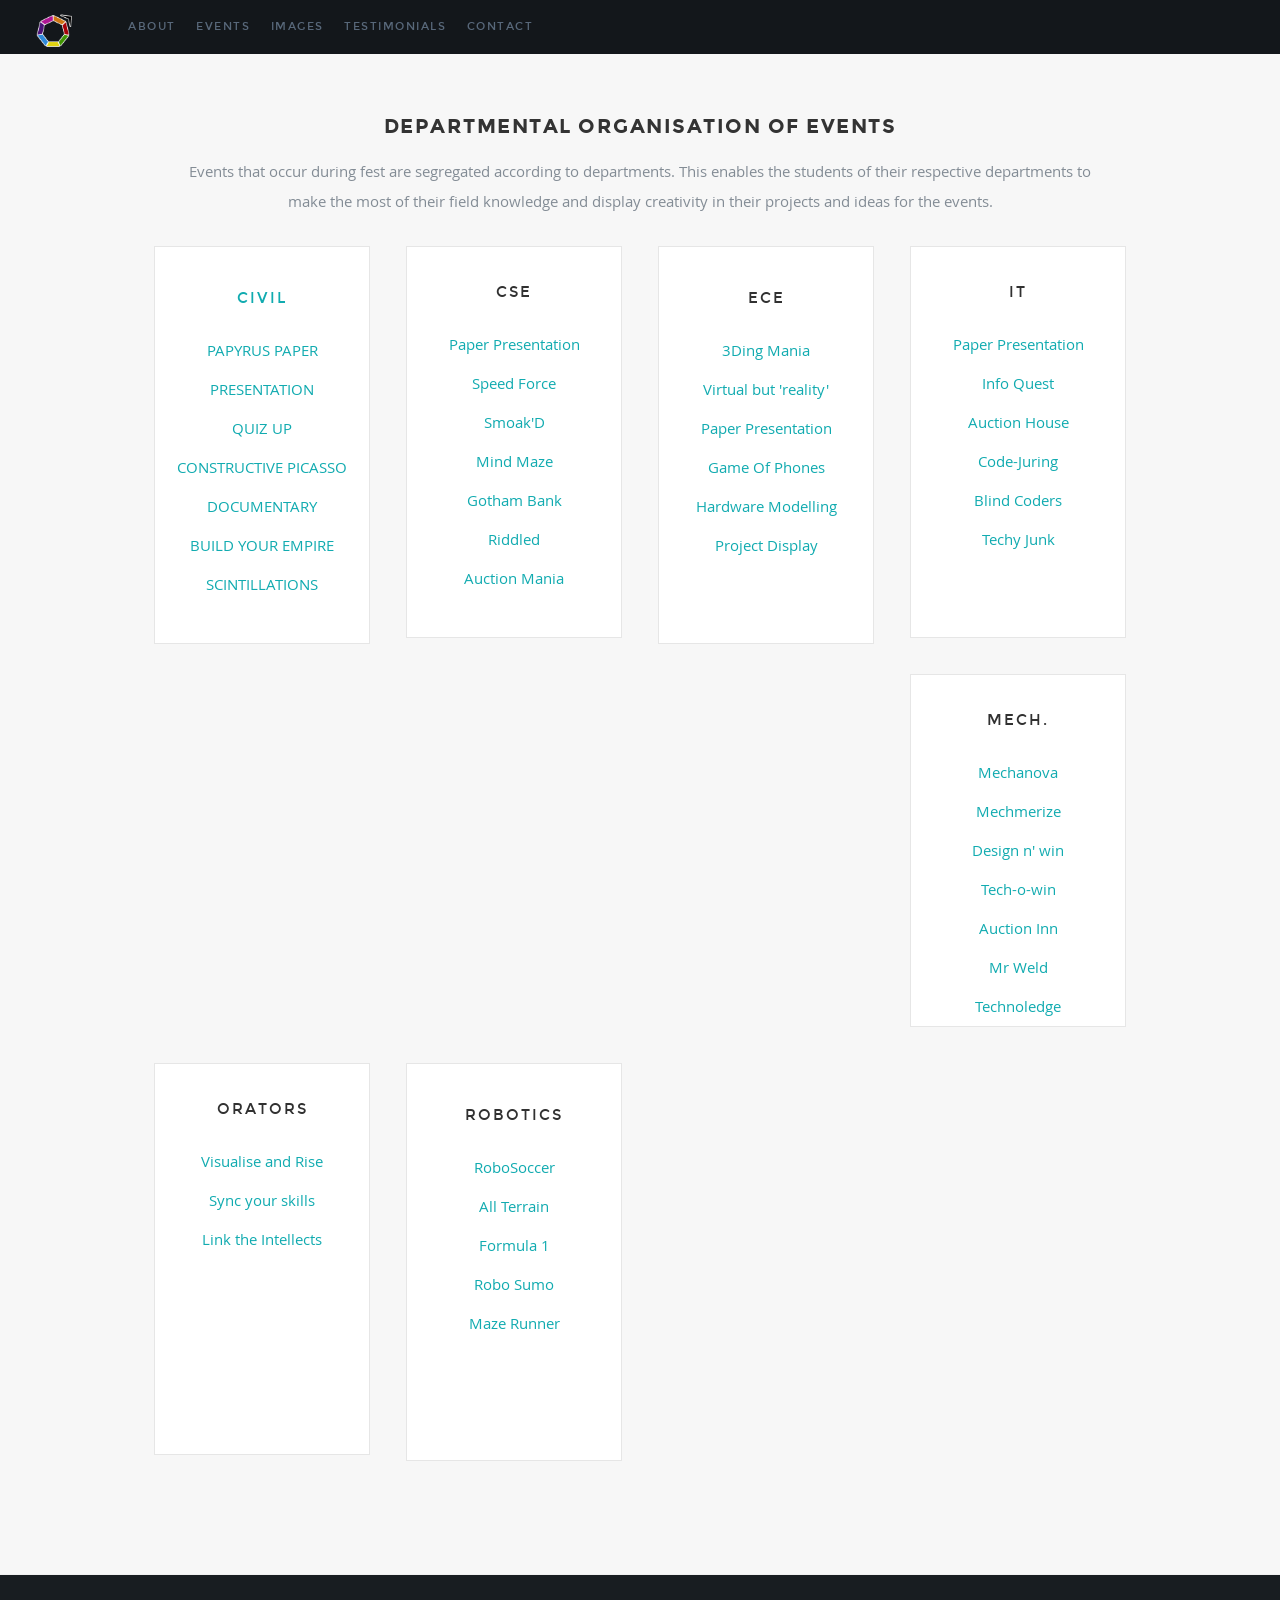
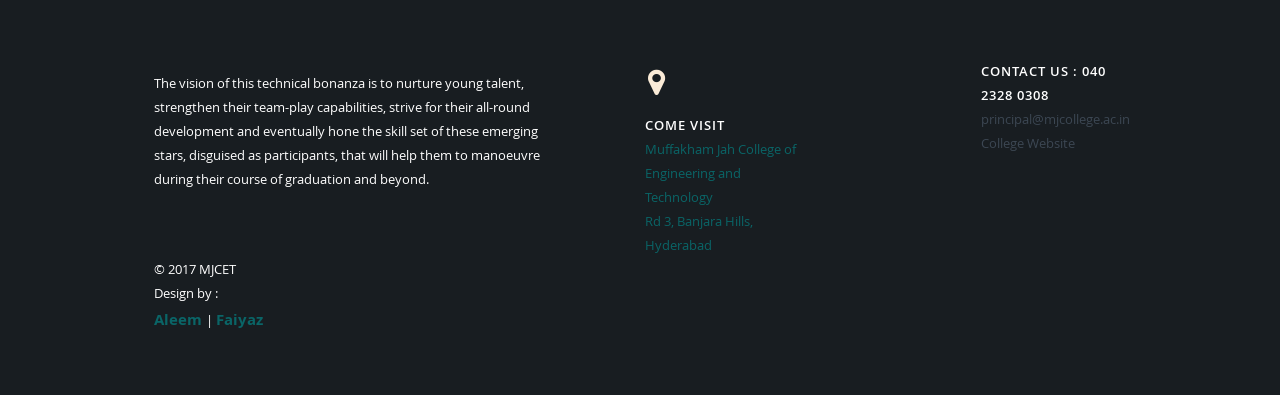
<file: events.html>
<html>
<head>

   <!--- Basic Page Needs
   ================================================== -->
   <meta charset="utf-8">
	<title>Adsophos 2017 - MJCET</title>
	<meta name="description" content="">  
	<meta name="author" content="">

   <!-- Mobile Specific Metas
   ================================================== -->
	<meta name="viewport" content="width=device-width, initial-scale=1, maximum-scale=1">

	<!-- CSS
    ================================================== -->
   <link rel="stylesheet" href="css1/default.css">
	<link rel="stylesheet" href="css1/layout.css">
   <link rel="stylesheet" href="css1/media-queries.css">
   <link rel="stylesheet" href="css1/animate.css">
   <link rel="stylesheet" href="css1/prettyPhoto.css">

   <!-- Script
   ================================================== -->
	<script src="js1/modernizr.js"></script>

   <!-- Favicons
	================================================== -->
	<link rel="shortcut icon" href="http://adsophos.mjcollege.ac.in/favicon.png" >
   <link rel="apple-touch-icon" sizes="57x57" href="images/apple-touch-icon-57x57.png">
<link rel="apple-touch-icon" sizes="60x60" href="images/apple-touch-icon-60x60.png">
<link rel="apple-touch-icon" sizes="72x72" href="images/apple-touch-icon-72x72.png">
<link rel="apple-touch-icon" sizes="76x76" href="images/apple-touch-icon-76x76.png">
<link rel="apple-touch-icon" sizes="114x114" href="images/apple-touch-icon-114x114.png">
<link rel="apple-touch-icon" sizes="120x120" href="images/apple-touch-icon-120x120.png">
<link rel="apple-touch-icon" sizes="144x144" href="images/apple-touch-icon-144x144.png">
<link rel="apple-touch-icon" sizes="152x152" href="images/apple-touch-icon-152x152.png">
<link rel="apple-touch-icon" sizes="180x180" href="http://adsophos.mjcollege.ac.in/images/apple-touch-icon-180x180.png">
<link rel="icon" type="image/png" href="images/favicon-32x32.png" sizes="32x32">
<link rel="icon" type="image/png" href="images/android-chrome-192x192.png" sizes="192x192">
<link rel="icon" type="image/png" href="images/favicon-96x96.png" sizes="96x96">
<link rel="icon" type="image/png" href="images/favicon-16x16.png" sizes="16x16">
<link rel="manifest" href="http://adsophos.mjcollege.ac.in/images/manifest.json">
<link rel="mask-icon" href="http://adsophos.mjcollege.ac.in/images/safari-pinned-tab.svg" color="#5bbad5">
<meta name="msapplication-TileColor" content="#da532c">
<meta name="msapplication-TileImage" content="images/mstile-144x144.png">
<meta name="theme-color" content="#ffffff">
<style type="text/css">
#holder
{
   vertical-align:middle;
   position:absolute;
   width:600;
   height:600;
}
#holder img {
    display: block;
    margin-left: auto;
    margin-right: auto;
}
</style>

</head>
<!-- Header .................... -->

   <header>

      <div class="logo">
         <a href="index.html"><img alt="" src="images/logofinal.png" height="36px" width="36px"/></a>
      </div>

      <nav id="nav-wrap">         
         
         <a class="mobile-btn" href="about.html#nav-wrap" title="Show navigation">Show Menu</a>
	      <a class="mobile-btn" href="about.html#" title="Hide navigation">Hide Menu</a>         

         <ul id="nav" class="nav">
          <li><a  href="about.html">About</a></li>   
          <li><a  href="events.html">Events</a></li>
                    
            <li><a  href="photos.html">Images</a></li>
            <li><a  href="testimonials.html">Testimonials</a></li>
             <li><a  href="about.html#contact">Contact</a></li>
         </ul> <!-- end #nav -->

      </nav> <!-- end #nav-wrap -->
  
            </div>
      

   </header> <!-- Header End -->
	

<body>

 
<section id="events">

      <div class="row section-head">

         <h1><a name="departments"></a>Departmental Organisation of Events</h1>

         <p>Events that occur during fest are segregated according to departments. This enables the students of their respective departments to make the most of their field knowledge and display creativity in their projects and ideas for the events. 
         </p>

      </div>

      <div class="row">

         <div class="pricing-tables bgrid-quarters s-bgrid-halves">

            <div class="column">

               <div class="price-block">

                  <h3 class="plan-title"><i class="fa fa-building"></i><a href="civil.html">Civil</a></h3>
                 
                  <ul class="features">
                    <li><a href="civil.html#civil1 ">PAPYRUS PAPER PRESENTATION</a></li>
                     <li><a href="civil.html#civil2 ">QUIZ UP</a></li>
                     <li><a href="civil.html#civil3 ">CONSTRUCTIVE PICASSO</a></li>
                     <li><a href="civil.html#civil4 ">DOCUMENTARY</a> </li>
                     <li><a href="civil.html#civil5 ">BUILD YOUR EMPIRE</a> </li>
                      <li><a href="civil.html#civil6 ">SCINTILLATIONS</a> </li>                     <li>&nbsp; </li>
                      
                  </ul>

                

               </div> 

         </div> 

           <div class="column">

               <div class="price-block">

                  <h3 class="plan-title">CSE</h3>
                

                  <ul class="features">
                     <li><a href="cse.html#cse1 ">Paper Presentation</a></li>
                     <li><a href="cse.html#cse2 ">Speed Force</a></li>
                     <li><a href="cse.html#cse3 ">Smoak'D</a></li>
                     <li><a href="cse.html#cse4 ">Mind Maze</a></li>
                     <li><a href="cse.html#cse5 ">Gotham Bank</a></li>
                     <li><a href="cse.html#cse6 ">Riddled</a></li>
                      <li><a href="cse.html#cse7 ">Auction Mania</a></li>
                      <li>&nbsp; </li>
                      
                  </ul>

                  

               </div> 

         </div> 

           <div class="column">

               <div class="price-block">

                  <h3 class="plan-title"><i class="fa fa-wifi"></i>ECE</h3>
                 

                  <ul class="features">
                     <li><a href="ieee.html#ieee1 ">3Ding Mania</a></li>
                     <li><a href="ieee.html#ieee2 ">Virtual but 'reality'</a></li>
                     <li><a href="ieee.html#ieee3 ">Paper Presentation</a></li>
                     <li><a href="ieee.html#ieee4 ">Game Of Phones</a></li>
                      <li><a href="ieee.html#ieee5 ">Hardware Modelling</a></li>
                     <li><a href="ieee.html#ieee6 ">Project Display</a></li>
                      <li>&nbsp; </li>
                      <li>&nbsp; </li>
                  </ul>

                

               </div> 

         </div> 

           <!-- <div class="column">

               <div class="price-block">

                  <h3 class="plan-title"><i class="fa fa-suitcase"></i><a href="ecell.html">E-Cell</a></h3>
                 
                  <ul class="features">
                   <li><a href="ecell.html#ecell1 ">Watch the Invisible</a></li>
                     <li><a href="ecell.html#ecell2 ">Dart It</a></li>
                     <li><a href="ecell.html#ecell3 ">Win-Win</a></li>
                     <li><a href="ecell.html#ecell4 ">Decoders</a></li>
                      <li><a href="ecell.html#ecell5 ">Reel the Real</a></li>
                     <li><a href="ecell.html#ecell6 ">Materealize</a></li>
                      <li>&nbsp; </li>
                  </ul>

                 

               </div> 

         </div> 
             <div class="column">

               <div class="price-block">

                  <h3 class="plan-title"><i class="fa fa-plug"></i>EEE</h3>
                  

                  <ul class="features">
                    <li>&nbsp; </li>
                     <li>&nbsp; </li>
                     <li>&nbsp; </li>
                     <li>&nbsp; </li>
                      <li>&nbsp; </li>
                     <li>&nbsp; </li>
                      <li>&nbsp; </li>
                  </ul>

                 

               </div> 

            </div> -->
             <div class="column">

               <div class="price-block">

                  <h3 class="plan-title"><i class=""></i>IT</h3>
                 
                  <ul class="features">
                     <li><a href="it.html#it1 ">Paper Presentation</a></li>
                     <li><a href="it.html#it2 ">Info Quest</a></li>
                     <li><a href="it.html#it3 ">Auction House</a></li>
                     <li><a href="it.html#it4 ">Code-Juring</a></li>
                     <li><a href="it.html#it5 ">Blind Coders</a></li>
                     <li><a href="it.html#it6 ">Techy Junk</a></li>
                      <li>&nbsp; </li>
                      <li>&nbsp; </li>
                  </ul>

                 

               </div> 

            </div> 
            <div class="column">

               <div class="price-block">

                  <h3 class="plan-title">Mech.</h3>
                
                  <ul class="features">
                     <li><a href="mech.html#mech1 ">Mechanova</a></li>
                     <li><a href="mech.html#mech2 ">Mechmerize</a></li>
                     <li><a href="mech.html#mech3 ">Design n' win</a></li>
                     <li><a href="mech.html#mech4 ">Tech-o-win</a></li>
                     <li><a href="mech.html#mech5 ">Auction Inn</a></li>
                     <li><a href="mech.html#mech6 ">Mr Weld</a></li>
                      <li><a href="mech.html#mech7 ">Technoledge</a></li>
                    
                  </ul>

                 

               </div> 

            </div>
            <div class="column">

               <div class="price-block">

                  <h3 class="plan-title">Orators</h3>
                
                  <ul class="features">
                     <li><a href="orators.html#orators1 ">Visualise and Rise</a></li>
                     <li><a href="orators.html#orators2 ">Sync your skills</a></li>
                     <li><a href="orators.html#orators3 ">Link the Intellects</a></li>
                       <li>&nbsp; </li>
                      <li>&nbsp; </li>
                      <li>&nbsp; </li>
                        <li>&nbsp; </li>
                        <li>&nbsp; </li>
                        
                      
                    
                  </ul>

                 

               </div> 

            </div>
            <div class="column">

               <div class="price-block">

                  <h3 class="plan-title"><i class="fa fa-connectdevelop"></i>ROBOTICS</h3>
                 

                  <ul class="features">
                     <li><a href="robotics.html#robot1 ">RoboSoccer</a></li>
                     <li><a href="robotics.html#robot2 ">All Terrain</a></li>
                     <li><a href="robotics.html#robot3 ">Formula 1</a></li>
                     <li><a href="robotics.html#robot4 ">Robo Sumo</a></li>
                      <li><a href="robotics.html#robot5 ">Maze Runner</a></li>
                     <li>&nbsp; </li>
                      <li>&nbsp; </li>
                      <li>&nbsp; </li>
                  </ul>

                 

               </div> 

            </div> 


         </div>

      </div>

   </section> 
     <footer> 

      <div class="row" id="contact">         

         <div class="six columns info">

            <div class="footer-logo">
               <a href="about.html#">
                
               </a>
            </div>

            <p>The vision of this technical bonanza is to nurture young talent, strengthen their team-play capabilities, strive for their all-round development and eventually hone the skill set of these emerging stars, disguised as participants, that will help them to manoeuvre during their course of graduation and beyond.
            </p>

         </div>

         <div class="six columns right-cols">

            <div class="row">

               <div class="columns">
                  <h3 class="address">Come Visit</h3>
                  <a href="https://www.google.co.in/maps/place/Muffakham+Jah+College+of+Engineering+%26+Technology/@17.4007196,78.4501315,12z/data=!4m2!3m1!1s0x0:0xfcf718680e41f674" target="_blank">
                  Muffakham Jah College of Engineering and Technology<br>
                  Rd 3, Banjara Hills,<br>
                  Hyderabad
                  </a>
               </div>

              

               <div class="columns last">
                  <h3><a name="contact"></a>Contact Us : 040 2328 0308</h3>
                  <ul>
                    
                    <li><a href="mailto:principal@mjcollege.ac.in">principal@mjcollege.ac.in</a></li>
                    <li><a href="http://www.mjcollege.ac.in">College Website</a></li>
                  </ul>
               </div>

            </div> <!-- Nested Row End -->

         </div>

         <p class="copyright">&copy; 2017 MJCET <br>Design by : <br><b><a href="http://www.facebook.com/aleemuddin13">Aleem </b></a>| <b><a href="http://www.facebook.com/faiyazsundrani">Faiyaz <br>
              </p>

               </div> <!-- Row End -->

   </footer> <!-- Footer End-->


   <!-- Java Script
   ================================================== -->
   <script src="http://ajax.googleapis.com/ajax/libs/jquery/1.10.2/jquery.min.js"></script>
   <script>window.jQuery || document.write('<script src="js1/jquery-1.10.2.min.js"><\/script>')</script>
   <script type="text/javascript" src="js1/jquery-migrate-1.2.1.min.js"></script>

   <script src="js1/jquery.flexslider.js"></script>
   <script src="js1/waypoints.js"></script>
   <script src="js1/jquery.fittext.js"></script>
   <script src="js1/jquery.fitvids.js"></script>
   <script src="js1/imagelightbox.js"></script>
   <script src="js1/jquery.prettyPhoto.js"></script>   
   <script src="js1/main.js"></script>



</body>
</html>
</file>
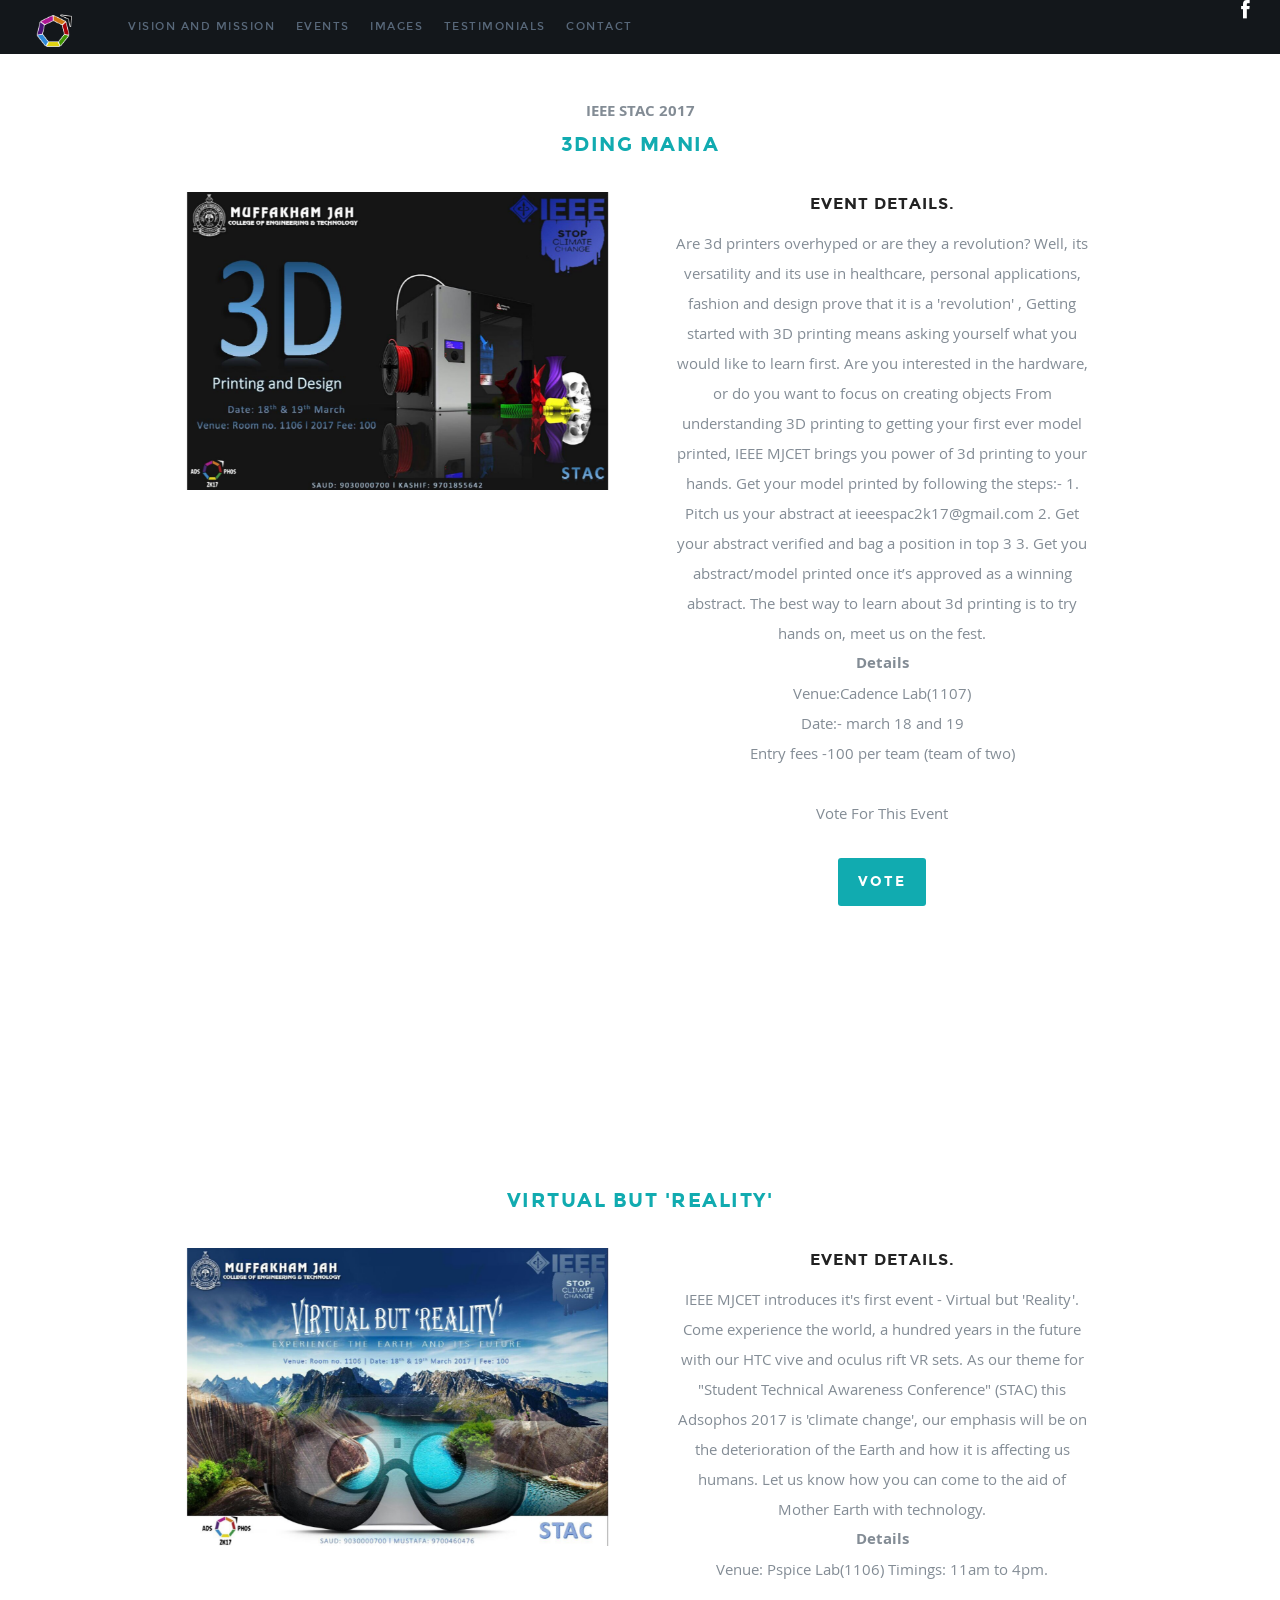
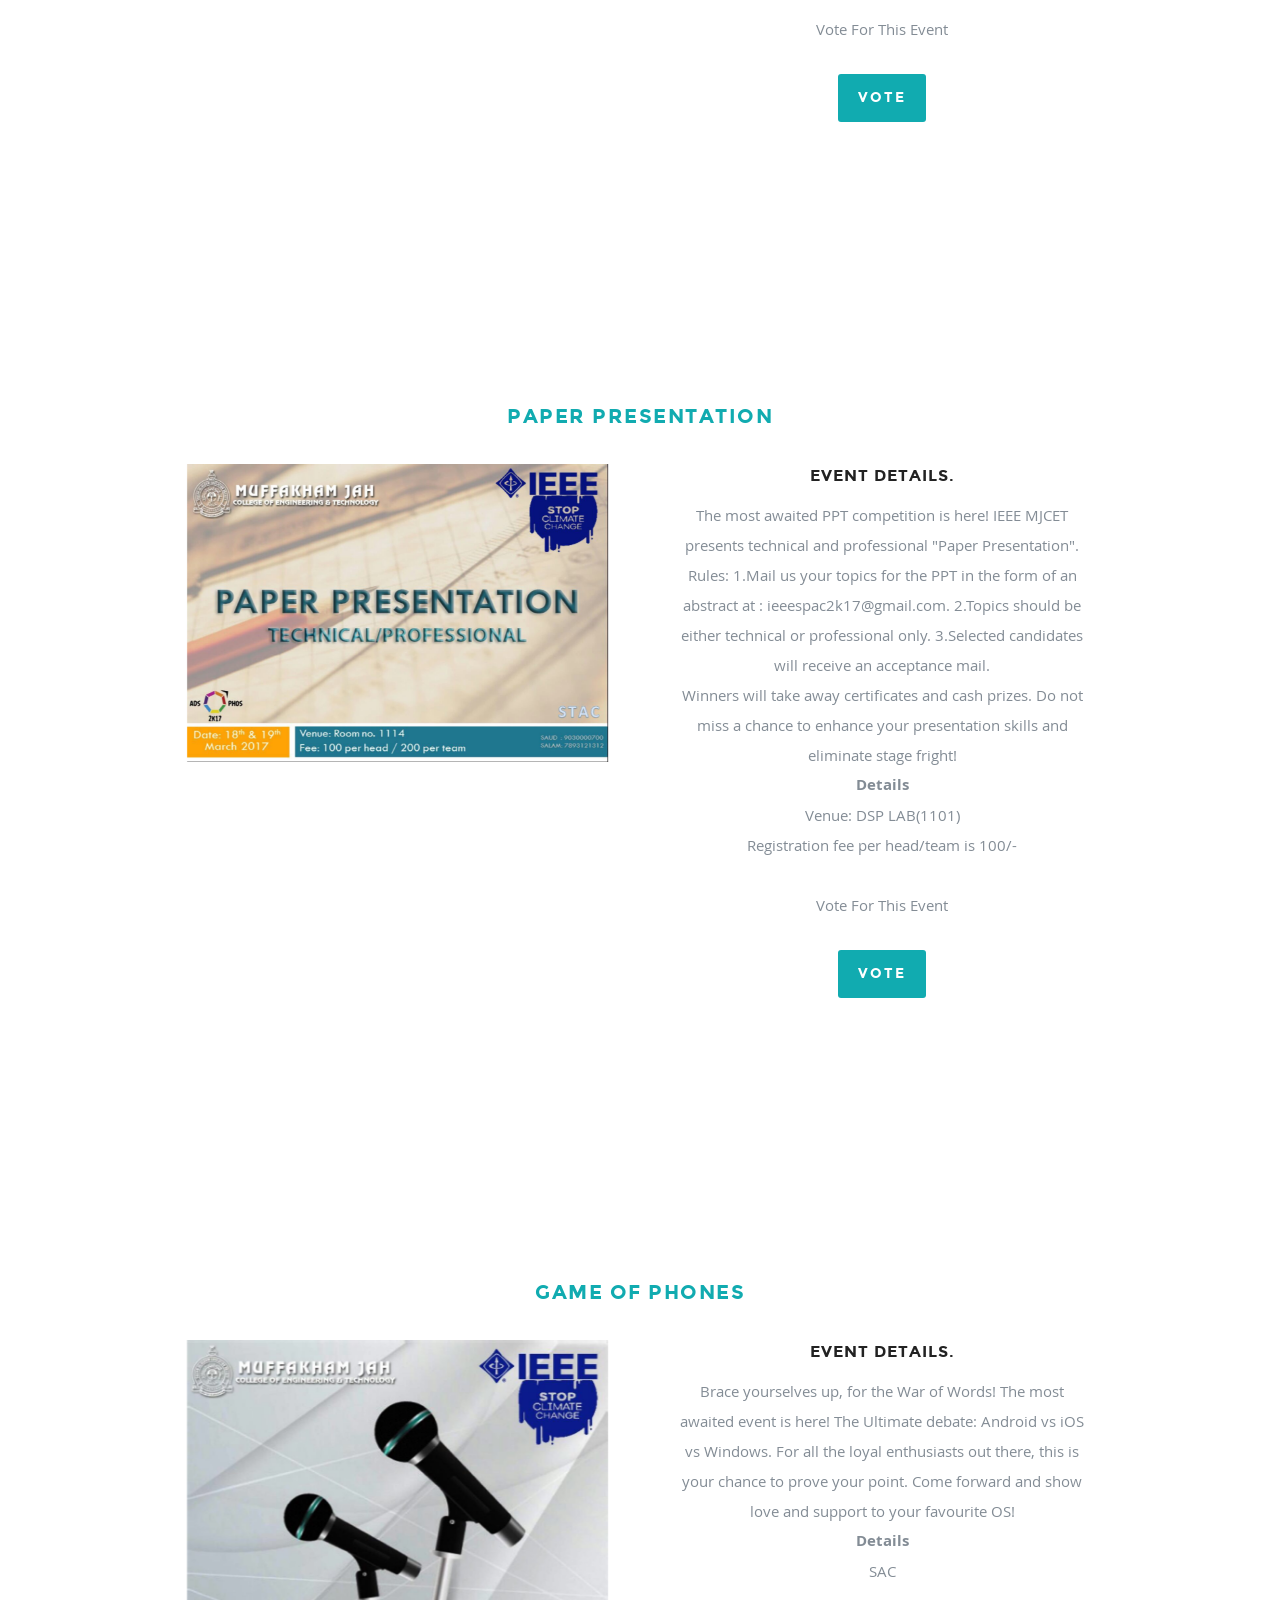
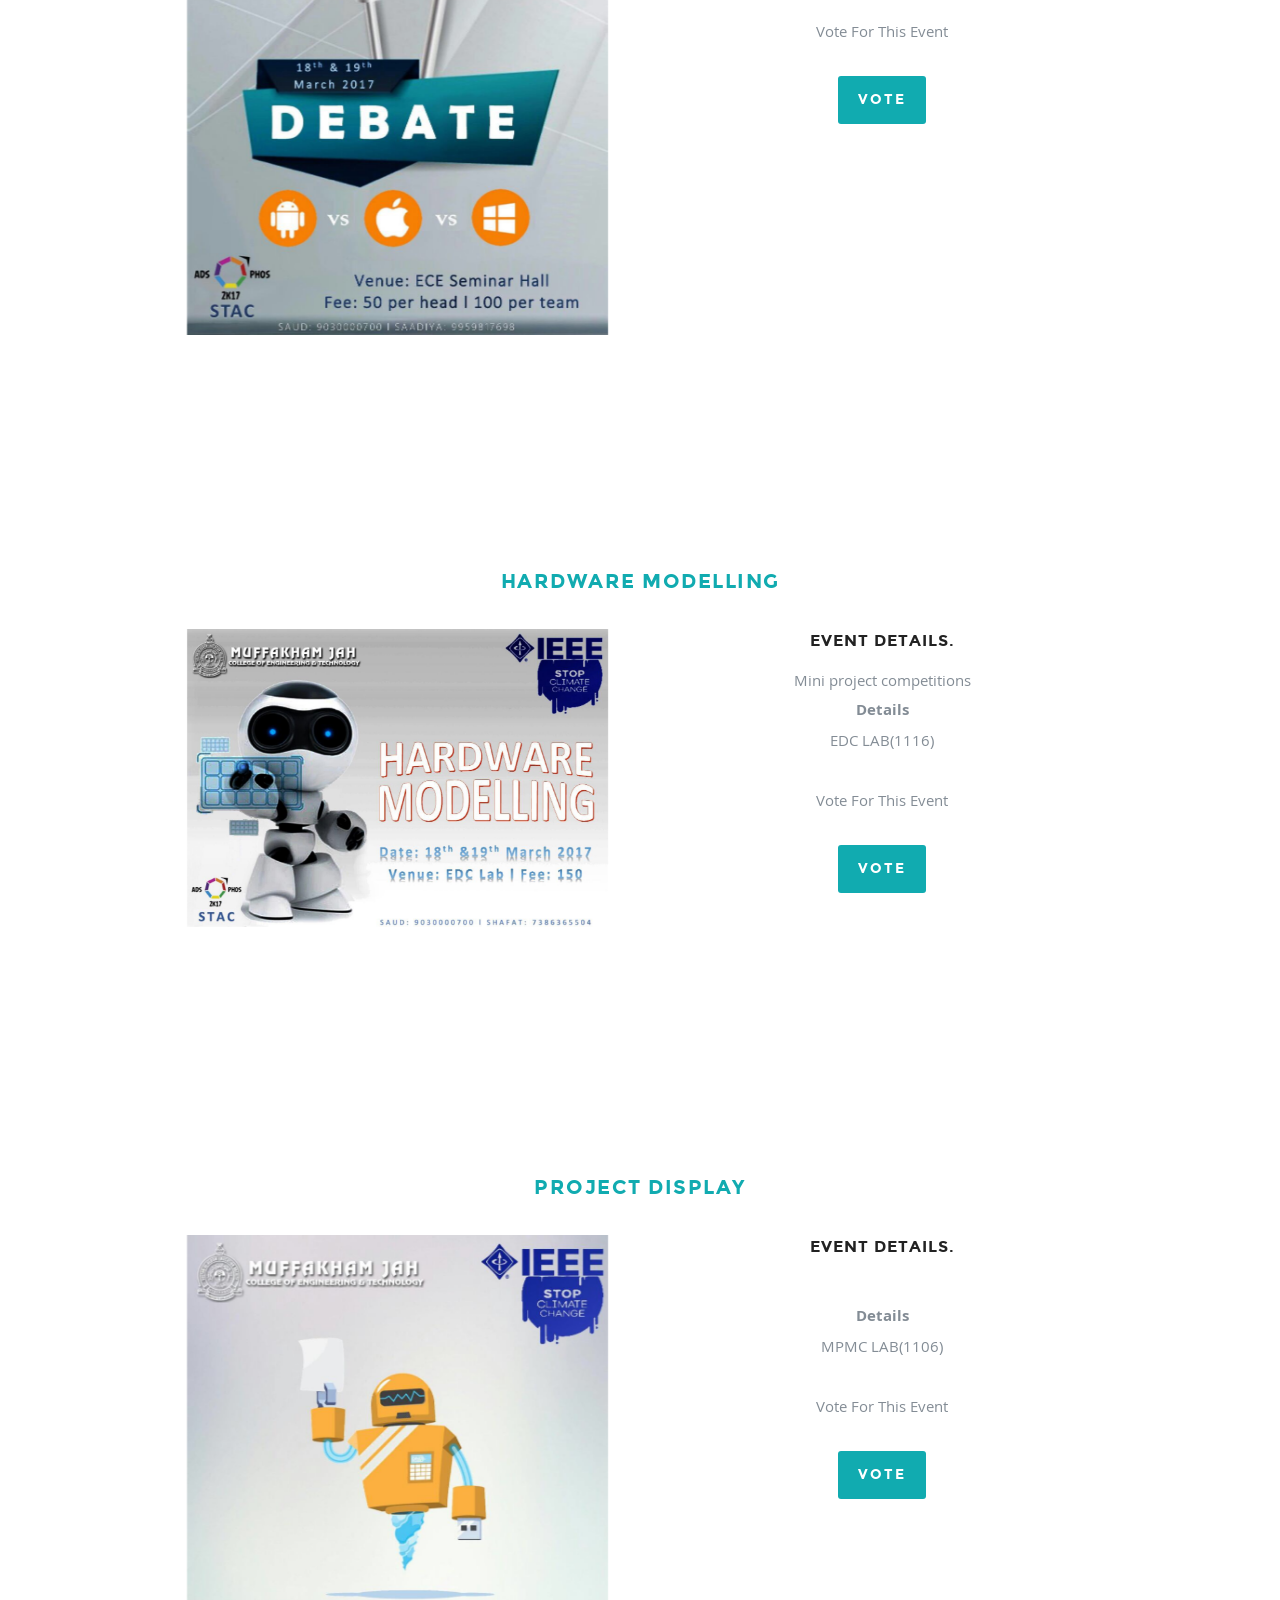
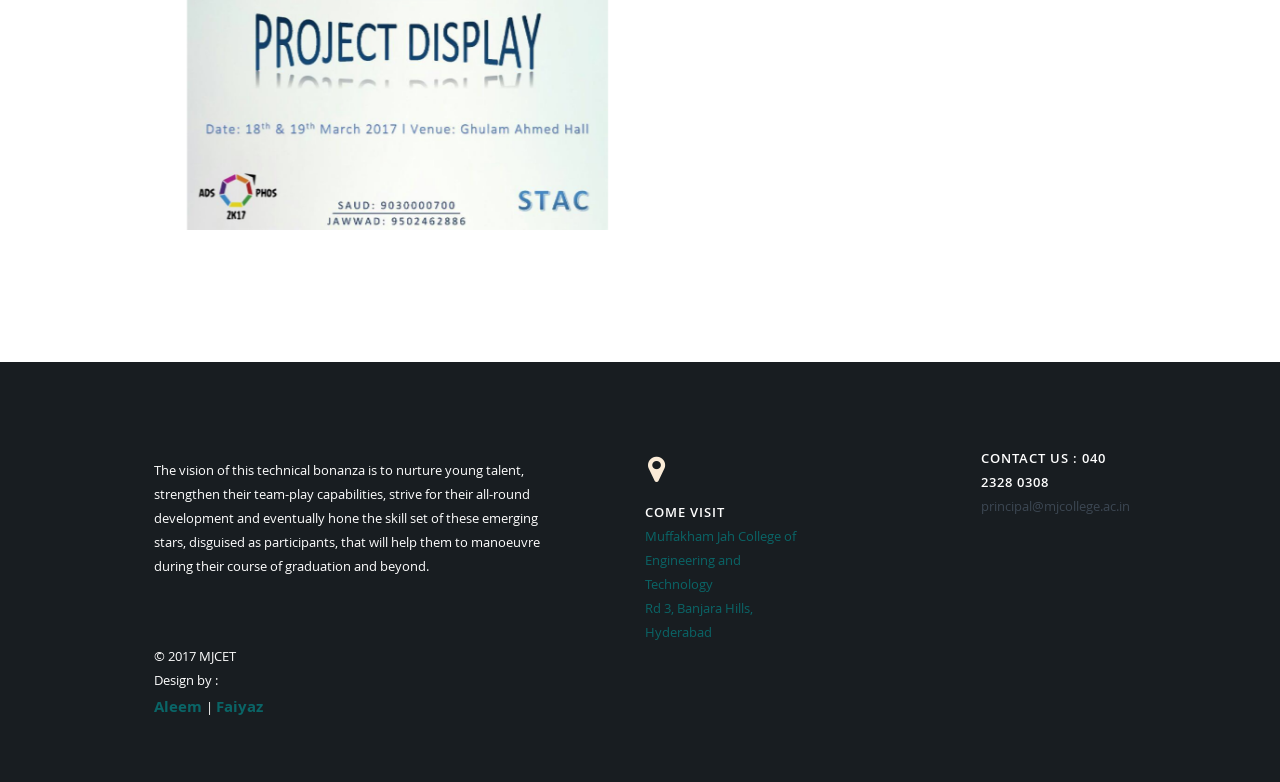
<file: ieee.html>
<html>
<head>

   <!--- Basic Page Needs
   ================================================== -->
   <meta charset="utf-8">
  <title>Adsophos 2017 - MJCET</title>
  <meta name="description" content="">  
  <meta name="author" content="">

   <!-- Mobile Specific Metas
   ================================================== -->
  <meta name="viewport" content="width=device-width, initial-scale=1, maximum-scale=1">

  <!-- CSS
    ================================================== -->
   <link rel="stylesheet" href="css1/default.css">
  <link rel="stylesheet" href="css1/layout.css">
   <link rel="stylesheet" href="css1/media-queries.css">
   <link rel="stylesheet" href="css1/animate.css">
   <link rel="stylesheet" href="css1/prettyPhoto.css">

   <!-- Script
   ================================================== -->
  <script src="js1/modernizr.js"></script>

   <!-- Favicons
  ================================================== -->
  <link rel="shortcut icon" href="http://adsophos.mjcollege.ac.in/favicon.png" >
   <link rel="apple-touch-icon" sizes="57x57" href="images/apple-touch-icon-57x57.png">
<link rel="apple-touch-icon" sizes="60x60" href="images/apple-touch-icon-60x60.png">
<link rel="apple-touch-icon" sizes="72x72" href="images/apple-touch-icon-72x72.png">
<link rel="apple-touch-icon" sizes="76x76" href="images/apple-touch-icon-76x76.png">
<link rel="apple-touch-icon" sizes="114x114" href="images/apple-touch-icon-114x114.png">
<link rel="apple-touch-icon" sizes="120x120" href="images/apple-touch-icon-120x120.png">
<link rel="apple-touch-icon" sizes="144x144" href="images/apple-touch-icon-144x144.png">
<link rel="apple-touch-icon" sizes="152x152" href="images/apple-touch-icon-152x152.png">
<link rel="apple-touch-icon" sizes="180x180" href="http://adsophos.mjcollege.ac.in/images/apple-touch-icon-180x180.png">
<link rel="icon" type="image/png" href="images/favicon-32x32.png" sizes="32x32">
<link rel="icon" type="image/png" href="images/android-chrome-192x192.png" sizes="192x192">
<link rel="icon" type="image/png" href="images/favicon-96x96.png" sizes="96x96">
<link rel="icon" type="image/png" href="images/favicon-16x16.png" sizes="16x16">
<link rel="manifest" href="http://adsophos.mjcollege.ac.in/images/manifest.json">
<link rel="mask-icon" href="http://adsophos.mjcollege.ac.in/images/safari-pinned-tab.svg" color="#5bbad5">
<meta name="msapplication-TileColor" content="#da532c">
<meta name="msapplication-TileImage" content="images/mstile-144x144.png">
<meta name="theme-color" content="#ffffff">

</head>
<!-- Header .................... -->

   <header>

      <div class="logo">
         <a class="smoothscroll" href="index.html"><img alt="" src="images/logofinal.png" height="36px" width="36px"/></a>
      </div>

      <nav id="nav-wrap">         
         
         <a class="mobile-btn" href="cse.html#nav-wrap" title="Show navigation">Show Menu</a>
        <a class="mobile-btn" href="cse.html#" title="Hide navigation">Hide Menu</a>         

         <ul id="nav" class="nav">
         <li><a href="about.html">Vision and Mission</a></li>
            <li><a href="events.html">Events</a></li>         
             <li><a  href="photos.html">Images</a></li>
            <li><a  href="testimonials.html">Testimonials</a></li>
             <li><a  href="about.html#contact">Contact</a></li>
         </ul> <!-- end #nav -->

      </nav> <!-- end #nav-wrap -->

      <ul class="header-social">
         
         <li><a href="https://www.facebook.com/MJCET.Adsophos/?fref=ts"><i class="fa fa-facebook"></i></a></li>
      </ul>

   </header> <!-- Header End -->
  

<body>
  
 <section id='features'>
       <div class="row section-head" id="ieee1">
           <h><b>IEEE STAC 2017</b></h>
                  <h1><a name="events">3Ding Mania</a></h1>

      <div class="row feature design">

         <div class="six columns right">
            <h3>Event Details.</h3>

            <p> Are 3d printers overhyped or are they a revolution? Well, its versatility and its use in healthcare, personal applications, fashion and design prove that it is a 'revolution' , Getting started with 3D printing means asking yourself what you would like to learn first. Are you interested in the hardware, or do you want to focus on creating objects From understanding 3D printing to getting your first ever model printed, IEEE MJCET brings you power of 3d printing to your hands. Get your model printed by following the steps:- 1. Pitch us your abstract at ieeespac2k17@gmail.com 2. Get your abstract verified and bag a position in top 3  3. Get you abstract/model printed once it’s approved as a winning abstract.  The best way to learn about 3d printing is to try hands on, meet us on the fest.
</br>

<b>Details</b></br> 
Venue:Cadence Lab(1107)<br>  Date:- march 18 and 19 <br>  Entry fees -100 per team (team of two)<br>


<p>Vote For This Event</p>
  <button type="button" class="btn btn-primary">Vote</button>





</p>
         </div>

         <div class="six columns feature-media left" >
             <img src="images/3d.jpg" alt="" />
         </div>

      </div>
</section>
<!-- Features Section
   ================================================== -->
   <section id='features'>
       <div class="row section-head" id="ieee2">
                  <h1><a name="events">virtual but 'reality'</a></h1>

      <div class="row feature design">

         <div class="six columns right">
            <h3>Event Details.</h3>

            <p>IEEE MJCET introduces it's first event - Virtual but 'Reality'. Come experience the world, a hundred years in the future with our HTC vive and oculus rift VR sets. As our theme for "Student Technical Awareness Conference" (STAC) this Adsophos 2017 is 'climate change', our emphasis will be on the deterioration of the Earth and how it is affecting us humans.  Let us know how you can come to the aid of Mother Earth with technology. 
<br>
                <b>Details</b></br> 
                Venue: Pspice Lab(1106)
 Timings: 11am to 4pm.<br>

<p>Vote For This Event</p>
  <button type="button" class="btn btn-primary">Vote</button>




            </p>
         </div>
 <div class="six columns feature-media left" >
             <img src="images/vr.jpg" alt="" />
         </div>
       </section>
        <section id='features'>
       <div class="row section-head" id="ieee3">
                  <h1><a name="events">Paper Presentation</a></h1>

      <div class="row feature design">

         <div class="six columns right">
            <h3>Event Details.</h3>

            <p>  The most awaited PPT competition is here! IEEE MJCET presents technical and professional "Paper Presentation".
Rules:
1.Mail us your topics for the PPT in the form of an abstract at : ieeespac2k17@gmail.com.
2.Topics should be either technical or professional only. 
3.Selected candidates will receive an acceptance mail. <br>
Winners will take away certificates and cash prizes. 
Do not miss a chance to enhance your presentation skills and eliminate stage fright!
 
<br>
                <b>Details</b></br> 


Venue: DSP LAB(1101) <br>
Registration fee per head/team is 100/- <br>
<p>Vote For This Event</p>
  <button type="button" class="btn btn-primary">Vote</button>


            </p>
            </div>
 <div class="six columns feature-media left" >
             <img src="images/ieeepaper.jpg" alt="" />
         </div>
       </div>
       </div>

       
       
   </section> <!-- Homepage Hero end -->
<!--- event 4-->
   <section id='features'>
       <div class="row section-head" id="ieee4">
                  <h1><a name="events">Game of Phones</a></h1>

      <div class="row feature design">

         <div class="six columns right">
            <h3>Event Details.</h3>

            <p> Brace yourselves up, for the War of Words! 
The most awaited event is here! 
The Ultimate debate: Android vs iOS vs Windows. 
For all the loyal enthusiasts out there, this is your chance to prove your point. Come forward and show love and support to your favourite OS!

 
<br>
<b>Details</b></br> 
SAC
           
<p>Vote For This Event</p>
  <button type="button" class="btn btn-primary">Vote</button>

            </p>
            </div>
 <div class="six columns feature-media left" >
             <img src="images/game.jpg" alt="" />
         </div>
       </div>
       </div>

       </div>
   </section> <!-- Homepage Hero end -->
<!-- event 5 -->
 <section id='features'>
     <div class="row section-head" id="ieee5">
                  <h1><a name="events">Hardware Modelling</a></h1>

      <div class="row feature design">

         <div class="six columns right">
            <h3>Event Details.</h3>

            <p> Mini project competitions

 
<br>
<b>Details</b></br> 

EDC LAB(1116)

          
<p>Vote For This Event</p>
  <button type="button" class="btn btn-primary">Vote</button>

            </p>
            </div>
 <div class="six columns feature-media left" >
             <img src="images/hardware1.jpg" alt="" />
         </div>
       </div>
       </div>

       </div>
     
   </section> 
<!-- event 6-->
<section id='features'>
     <div class="row section-head" id="ieee6">
                  <h1><a name="events">Project Display</a></h1>

      <div class="row feature design">

         <div class="six columns right">
            <h3>Event Details.</h3>

            <p> 

 
<br>
                <b>Details</b></br> 

MPMC LAB(1106)


<p>Vote For This Event</p>
  <button type="button" class="btn btn-primary">Vote</button>

            </p>
            </div>
 <div class="six columns feature-media left" >
             <img src="images/hardware.jpg" alt="" />
         </div>
       </div>
       </div>

       </div>
     
   </section>
<!-- Homepage Hero end -->




   <footer>

      <div class="row" id="contact">         

         <div class="six columns info">

            <div class="footer-logo">
               <a href="cse.html#">
                
               </a>
            </div>

            <p>The vision of this technical bonanza is to nurture young talent, strengthen their team-play capabilities, strive for their all-round development and eventually hone the skill set of these emerging stars, disguised as participants, that will help them to manoeuvre during their course of graduation and beyond.
            </p>

         </div>

         <div class="six columns right-cols">

            <div class="row">

               <div class="columns">
                  <h3 class="address">Come Visit</h3>
                  <a href="https://www.google.co.in/maps/place/Muffakham+Jah+College+of+Engineering+%26+Technology/@17.4007196,78.4501315,12z/data=!4m2!3m1!1s0x0:0xfcf718680e41f674" target="_blank">
                  Muffakham Jah College of Engineering and Technology<br>
                  Rd 3, Banjara Hills,<br>
                  Hyderabad
                  </a>
               </div>

              

               <div class="columns last">
                  <h3><a name="contact"></a>Contact Us : 040 2328 0308</h3>
                  <ul>
                    
                    <li><a href="mailto:principal@mjcollege.ac.in">principal@mjcollege.ac.in</a></li>
                  </ul>
               </div>

            </div> <!-- Nested Row End -->

         </div>

         <p class="copyright">&copy; 2017 MJCET <br>Design by : <br><b><a href="http://www.facebook.com/aleemuddin13">Aleem </b></a>| <b><a href="http://www.facebook.com/faiyazsundrani">Faiyaz <br>
              </p>

               </div> <!-- Row End -->

   </footer> <!-- Footer End-->


   <!-- Java Script
   ================================================== -->
   <script src="http://ajax.googleapis.com/ajax/libs/jquery/1.10.2/jquery.min.js"></script>
   <script>window.jQuery || document.write('<script src="js1/jquery-1.10.2.min.js"><\/script>')</script>
   <script type="text/javascript" src="js/jquery-migrate-1.2.1.min.js"></script>

   <script src="js1/jquery.flexslider.js"></script>
   <script src="js1/waypoints.js"></script>
   <script src="js1/jquery.fittext.js"></script>
   <script src="js1/jquery.fitvids.js"></script>
   <script src="js1/imagelightbox.js"></script>
   <script src="js1/jquery.prettyPhoto.js"></script>   
   <script src="js1/main.js"></script>



</body>
</html>
</file>
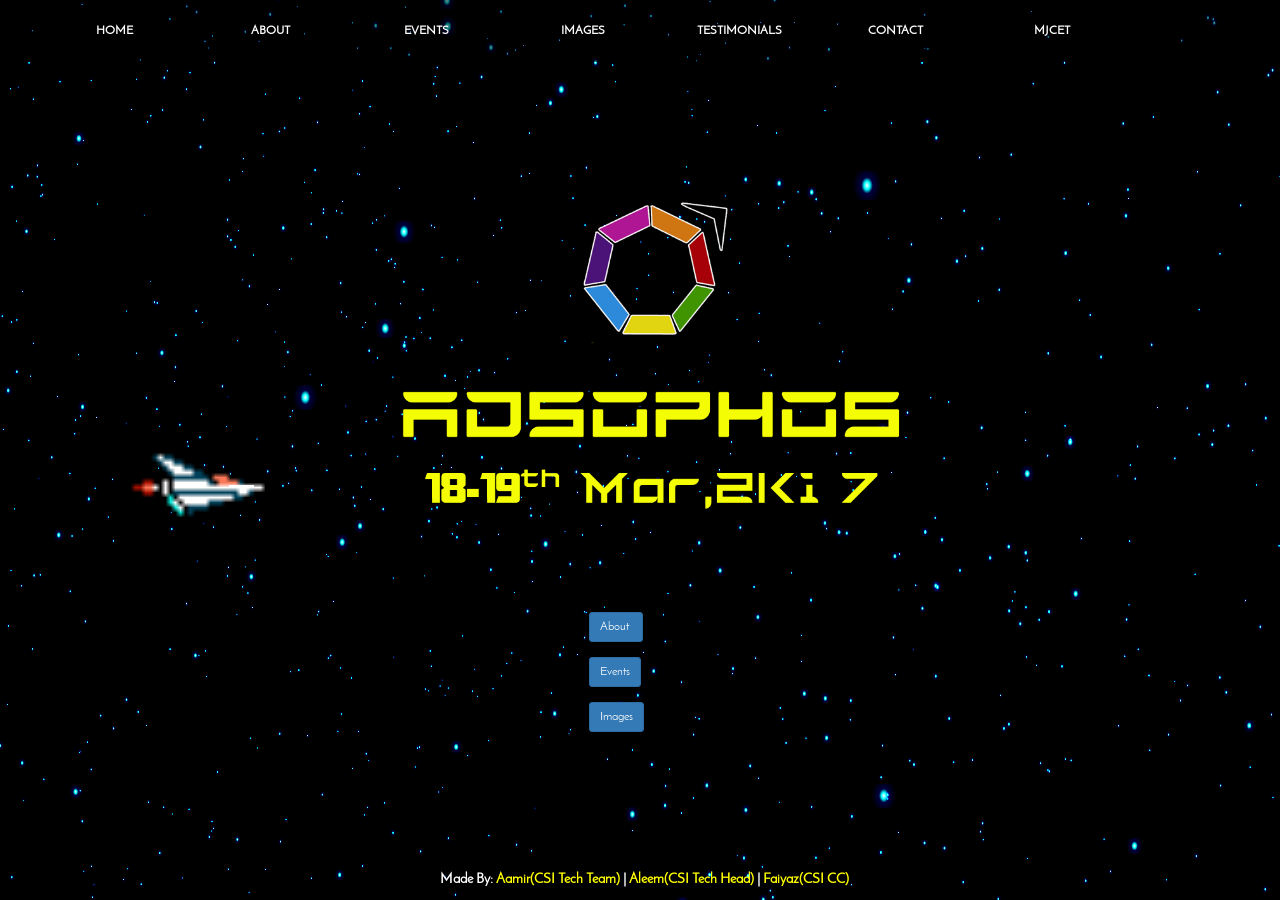
<file: images.html>
<!doctype html>
<html>
    <head>
        <meta charset="utf-8">
        <meta name="viewport" content="width=device-width,initial-scale=1,maximum-scale=1,user-scalable=no">
        <meta http-equiv="X-UA-Compatible" content="IE=edge,chrome=1">
        <meta name="HandheldFriendly" content="true">
        <meta name="description" content="">
        <meta name="author" content="">

        <title>Adsophos - MJCET</title>


        <!-- Bootstrap Core CSS -->
        <link href="css/bootstrap.min.css" rel="stylesheet">
        <link rel="stylesheet" href="css/main1.css">
        <link rel="stylesheet" href="css/planet.css">
        <link  rel="stylesheet"  type="text/css" href="css/imgg.css"  >
         <link rel="stylesheet" type="text/css" href="hexagons.css">
        <!-- Custom CSS -->
        <link rel="stylesheet" type="text/css" href="css/floating.css">
        <link rel="stylesheet" type="text/css" href="css/hover.css">
            <link rel="shortcut icon" href="http://adsophos.mjcollege.ac.in/favicon.png" >
   <link rel="apple-touch-icon" sizes="57x57" href="images/apple-touch-icon-57x57.png">
<link rel="apple-touch-icon" sizes="60x60" href="images/apple-touch-icon-60x60.png">
<link rel="apple-touch-icon" sizes="72x72" href="images/apple-touch-icon-72x72.png">
<link rel="apple-touch-icon" sizes="76x76" href="images/apple-touch-icon-76x76.png">
<link rel="apple-touch-icon" sizes="114x114" href="images/apple-touch-icon-114x114.png">
<link rel="apple-touch-icon" sizes="120x120" href="images/apple-touch-icon-120x120.png">
<link rel="apple-touch-icon" sizes="144x144" href="images/apple-touch-icon-144x144.png">
<link rel="apple-touch-icon" sizes="152x152" href="images/apple-touch-icon-152x152.png">
<link rel="apple-touch-icon" sizes="180x180" href="http://adsophos.mjcollege.ac.in/images/apple-touch-icon-180x180.png">
<link rel="icon" type="image/png" href="images/favicon-32x32.png" sizes="32x32">
<link rel="icon" type="image/png" href="images/android-chrome-192x192.png" sizes="192x192">
<link rel="icon" type="image/png" href="images/favicon-96x96.png" sizes="96x96">
<link rel="icon" type="image/png" href="images/favicon-16x16.png" sizes="16x16">
<link rel="manifest" href="http://adsophos.mjcollege.ac.in/images/manifest.json">
<link rel="mask-icon" href="http://adsophos.mjcollege.ac.in/images/safari-pinned-tab.svg" color="#5bbad5">
<meta name="msapplication-TileColor" content="#da532c">
<meta name="msapplication-TileImage" content="images/mstile-144x144.png">
<meta name="theme-color" content="#ffffff">



        <style type="text/css">
     

            canvas {
                position: fixed;
                height: 100vh;
                width: 100vw;
                top: 0;
                left: 0;
                z-index: 1;
                z-index: -1000;
            }
        </style>
        <style>
    
        #navbar-top {
            background: rgba(0, 0, 0,0.5);
        }
    </style>
    

            <style>
                .home-nav {
                    width: 100% !important;
                }
                
                .home-nav li {
                    width: 12.5% !important;
                }
            </style>

      
    </head>
    <body>
<div >
  
   
  
  
  
 


       <div id="WebGL-output"> </div>
<div class="ship-container">
        <div class="ship">
            <div class="laser"></div>
            <div class="laser"></div>
            <div class="laser"></div>
            <div class="laser"></div>
        </div>
    </div>

       <!--<div class="sun"></div> -->
       <!-- <div class="mercury"></div>
        <div class="venus"></div>
        <div class="earth"></div>
        <div class="mars"></div>
        <div class="jupiter"></div>
        <div class="saturn"></div>
        <div class="uranus"></div>
        <div class="neptune"></div>-->
       <nav id="navbar-top" class="navbar navbar-inverse navbar-fixed-top" style="z-index:1000;">
        <div class="container-fluid">
            <div class="navbar-header">
                <button type="button" data-activates="slide-out" class="navbar-toggle collapsed button-collapse" aria-expanded="false" style="background-color:#000;position:fixed;right:0">
                    <span class="sr-only">Toggle navigation</span>
                    <span class="icon-bar"></span>
                    <span class="icon-bar"></span>
                    <span class="icon-bar"></span>
                </button>
                <!-- <a class="navbar-brand" href="#">
                    <img id="navlogo" alt="Brand" src="img/nvision.png">
                </a> -->
            </div>
            <div class="collapse navbar-collapse" id="navbar-collapse">
                <ul class="nav navbar-nav navbar-right home-nav">
                    <li><a href="index.html" class="btnfos md-trigger md-setperspective" data-modal="updates-modal"><svg><rect x="0" y="0" fill="none" width="100%" height="100%"/></svg>Home</a>
                    </li>
                    <li>
                        <a href="about.html" class="btnfos">
                            <svg>
                                <rect x="0" y="0" fill="none" width="100%" height="100%" />
                            </svg>About</a>
                    </li>
                    <li>
                        <a href="events.html" class="btnfos">
                            <svg>
                                <rect x="0" y="0" fill="none" width="100%" height="100%" />
                            </svg>Events</a>
                    </li>
                    <li>
                        <a href="photos.html" class="btnfos">
                            <svg>
                                <rect x="0" y="0" fill="none" width="100%" height="100%" />
                            </svg>Images</a>
                    </li>
                    <li>
                        <a href="testimonials.html" class="btnfos">
                            <svg>
                                <rect x="0" y="0" fill="none" width="100%" height="100%" />
                            </svg>Testimonials</a>
                    </li>
                    <li>
                        <a href="about.html#contact" class="btnfos">
                            <svg>
                                <rect x="0" y="0" fill="none" width="100%" height="100%" />
                            </svg>Contact</a>
                    </li>
                     <li>
                        <a href="http://www.mjcollege.ac.in/" class="btnfos">
                            <svg>
                                <rect x="0" y="0" fill="none" width="100%" height="100%" />
                            </svg>MJCET</a>
                    </li>
                    
                   
                </ul>
            </div>
        </div>
    </nav>


     <!--   <a href="about.html" > 
            <img src="assets/bulb1.png" class="img-responsive floating" 
               onmouseover="this.src='assets/bulb2.png'"
    onmouseout="this.src='assets/bulb1.png'"
      style='position:fixed;top:9%;left:17%;width:8%;'> 
            </a>
           
           
        <a href="photos.html">
            <img src="assets/camera1.png" class="img-responsive floating" 
              onmouseover="this.src='assets/camera2.png'"
    onmouseout="this.src='assets/camera1.png'"
            style='position:fixed;top:10%;left:32%;width:6%;' >
        </a>
        <a href="testimonials.html">
            <img src="assets/testimonials1.png" class="img-responsive floating"
             onmouseover="this.src='assets/testimonials2.png'"
    onmouseout="this.src='assets/testimonials1.png'"
     style='position:fixed;top:12%;left:43%;width:8%;' >
        </a>
        <a href="http://www.mjcollege.ac.in/">
            <img src="assets/website1.png" class="img-responsive floating" 
            onmouseover="this.src='assets/website2.png'"
    onmouseout="this.src='assets/website1.png'"
            style='position:fixed;top:11%;left:58%;width:5%;' >
        </a>
        <a href="about.html#contact">
            <img src="assets/location.png" class="img-responsive floating" 
            onmouseover="this.src='assets/location1.png'"
    onmouseout="this.src='assets/location.png'"
            style='position:fixed;top:10%;left:69%;width:5%;' >
        </a>
-->

       <!-- <img src="earth1.gif" class="img-responsive scaling"  style='position:fixed;top:33%;left:20%;width:7%;' >
        <img src="moon.gif" class="img-responsive scaling"   style='position:fixed;top:33%;left:70%;width:6%;' > -->
       <div> <img src="hero copy.png" class="img-responsive scaling" align="middle" style='position:fixed; top:22%;left:31%;width:40%;' > </div>
        <a href="about.html"><button type="button" class="btn btn-primary btn-sm" style="position: fixed;top:68%; left:46%;">About&nbsp;</button></a>
        <a href="events.html"><button type="button" class="btn btn-primary btn-sm" style="position: fixed;top:73%; left:46%;">Events</button></a>
        <a href="images.html"><button type="button" class="btn btn-primary btn-sm" style="position: fixed;top:78%; left:46%;">Images</button></a>
<!--

        <a href="coming.html">
            <img src="assets/civil1.png" class="img-responsive floating"  width="2500" height="2500" 
            onmouseover="this.src='assets/civil2.png'"
    onmouseout="this.src='assets/civil1.png'"
            style='position:fixed;top:55%;left:17%;width:7%;'> </a>
        <a href="coming.html">
            <img src="assets/cse1.png" class="img-responsive floating"  width="2500" height="2500" 
            onmouseover="this.src='assets/cse2.png'"
    onmouseout="this.src='assets/cse1.png'"
            style='position:fixed;top:56%;left:31%;width:7%;' ></a>
        <a href="coming.html">
            <img src="assets/ece1.png" class="img-responsive floating"  width="2500" height="2500" 
            onmouseover="this.src='assets/ece2.png'"
    onmouseout="this.src='assets/ece1.png'"
            style='position:fixed;top:55%;left:44%;width:7%;' ></a>
        <a href="coming.html">
            <img src="assets/ecell1.png" class="img-responsive floating"  width="2500" height="2500" 
            onmouseover="this.src='assets/ecell2.png'"
    onmouseout="this.src='assets/ecell1.png'"
            style='position:fixed;top:57%;left:57%;width:5%;' ></a>
        <a href="coming.html">
            <img src="assets/eee1.png" class="img-responsive floating"  width="2500" height="2500" 
            onmouseover="this.src='assets/eee2.png'"
    onmouseout="this.src='assets/eee1.png'"
            style='position:fixed;top:57%;left:69%;width:6%;' ></a>
        <a href="coming.html">
            <img src="assets/it1.png" class="img-responsive floating"  width="2500" height="2500" 
            onmouseover="this.src='assets/it2.png'"
    onmouseout="this.src='assets/it1.png'"
            style='position:fixed;top:71%;left:25%;width:4%;' ></a>
        <a href="coming.html">
            <img src="assets/mechanical1.png" class="img-responsive floating"  width="2500" height="2500"
            onmouseover="this.src='assets/mech2.png'"
    onmouseout="this.src='assets/mechanical1.png'"
             style='position:fixed;top:71%;left:39%;width:6%;' ></a>
        <a href="coming.html">
            <img src="assets/robot.png" class="img-responsive floating"  
            onmouseover="this.src='assets/robot2.png'"
    onmouseout="this.src='assets/robot.png'"
             style='position:fixed;top:71%;left:51%;width:6%;' ></a>


        <a href="https://www.facebook.com/mjcollege/?ref=aymt_homepage_panel">
            <img src="assets/fb1.png" class="img-responsive floating"  style='position:fixed;top:74%;left:64%;width:5%;' ></a> -->
           
             <div style="position: absolute;   width:100%;
    bottom:0; text-align: center;">
  <p style='color:white;'><b> &nbsp;&nbsp;&nbsp;Made By:</b> <a style='color:yellow;' href="https://www.facebook.com/aamirk25"><b>Aamir(CSI Tech Team)<b></a> |  <a style='color:yellow;' href="https://www.facebook.com/aleemuddin13"><b>Aleem(CSI Tech Head)<b></a> | <a style='color:yellow;' href="https://www.facebook.com/faiyazsundrani"><b>Faiyaz(CSI CC)</b></a></p>

</div> 
   </body>

    <script src="js/jquery.js"></script> 
  <script src="planet.js"></script>
    <script src="js/three.min.js"></script>
    <!-- Bootstrap Core JavaScript -->
    <script src="js/bootstrap.min.js"></script>
</html>
</file>
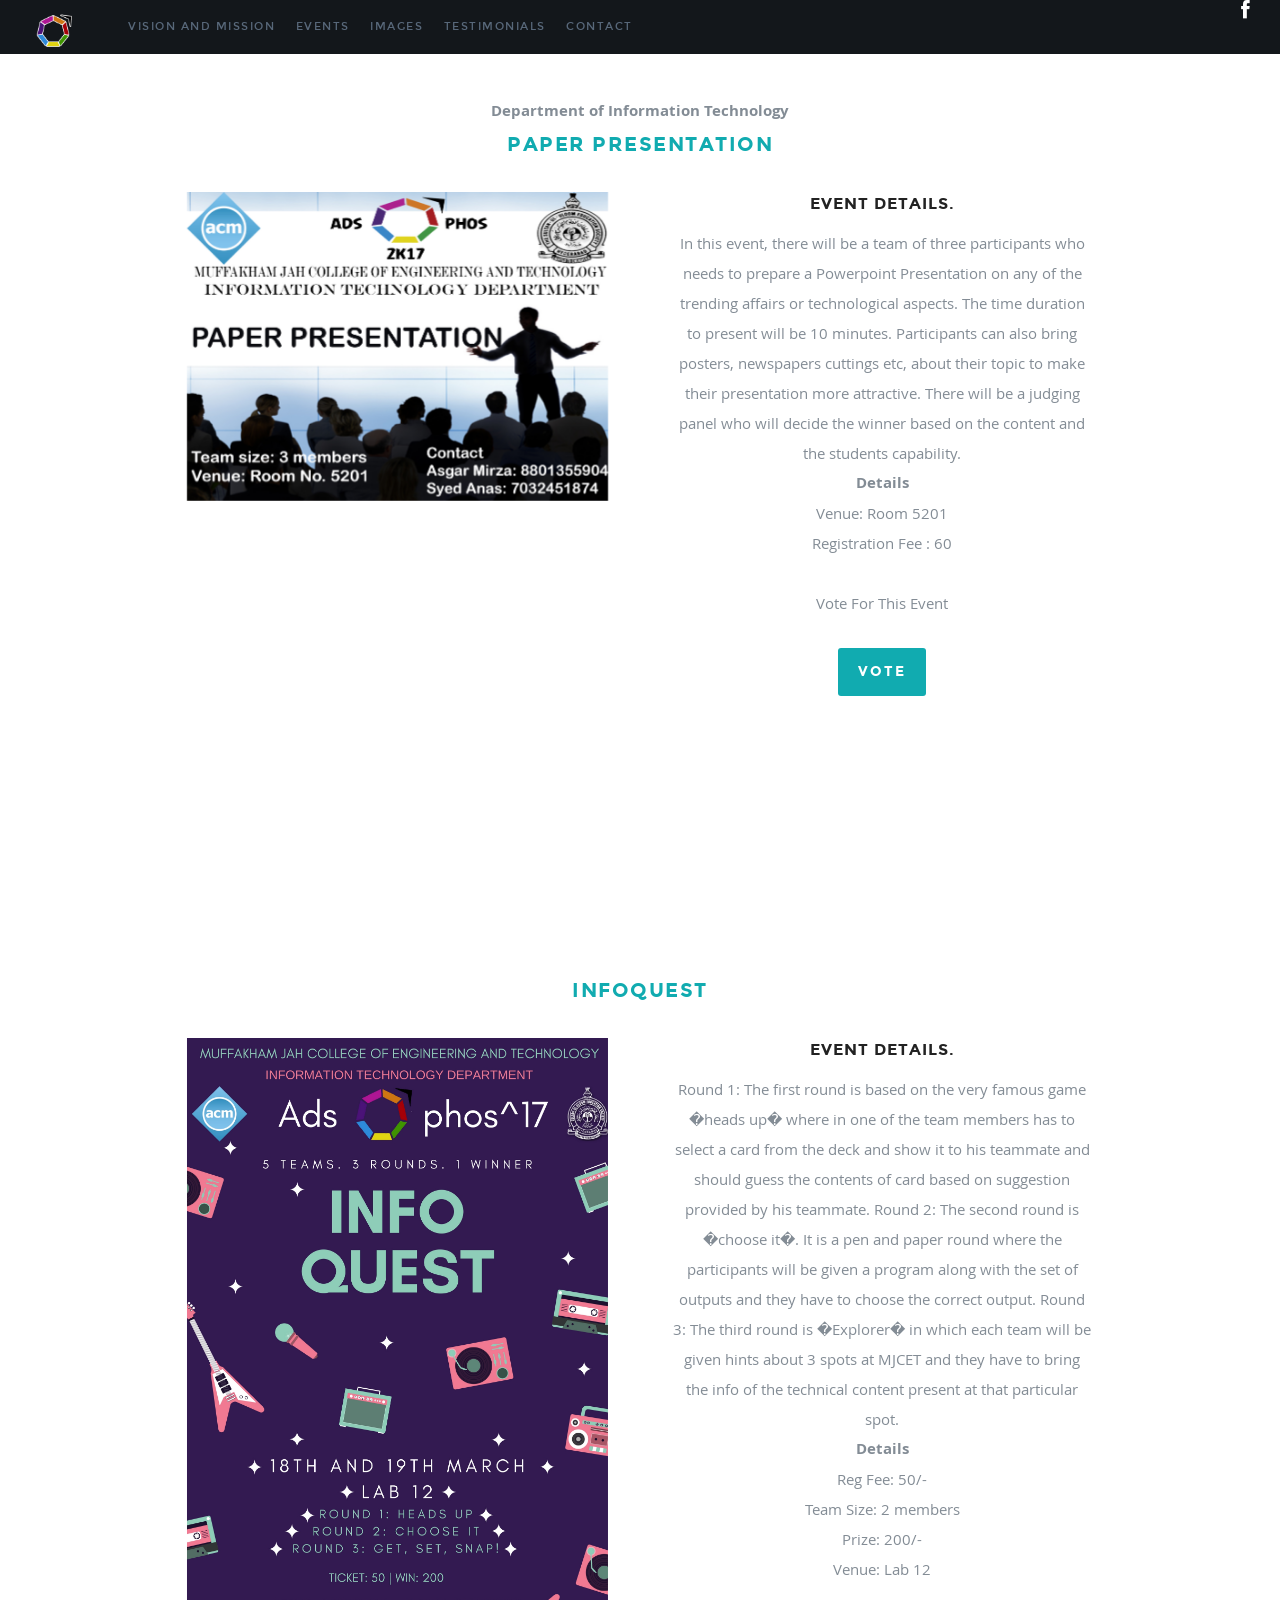
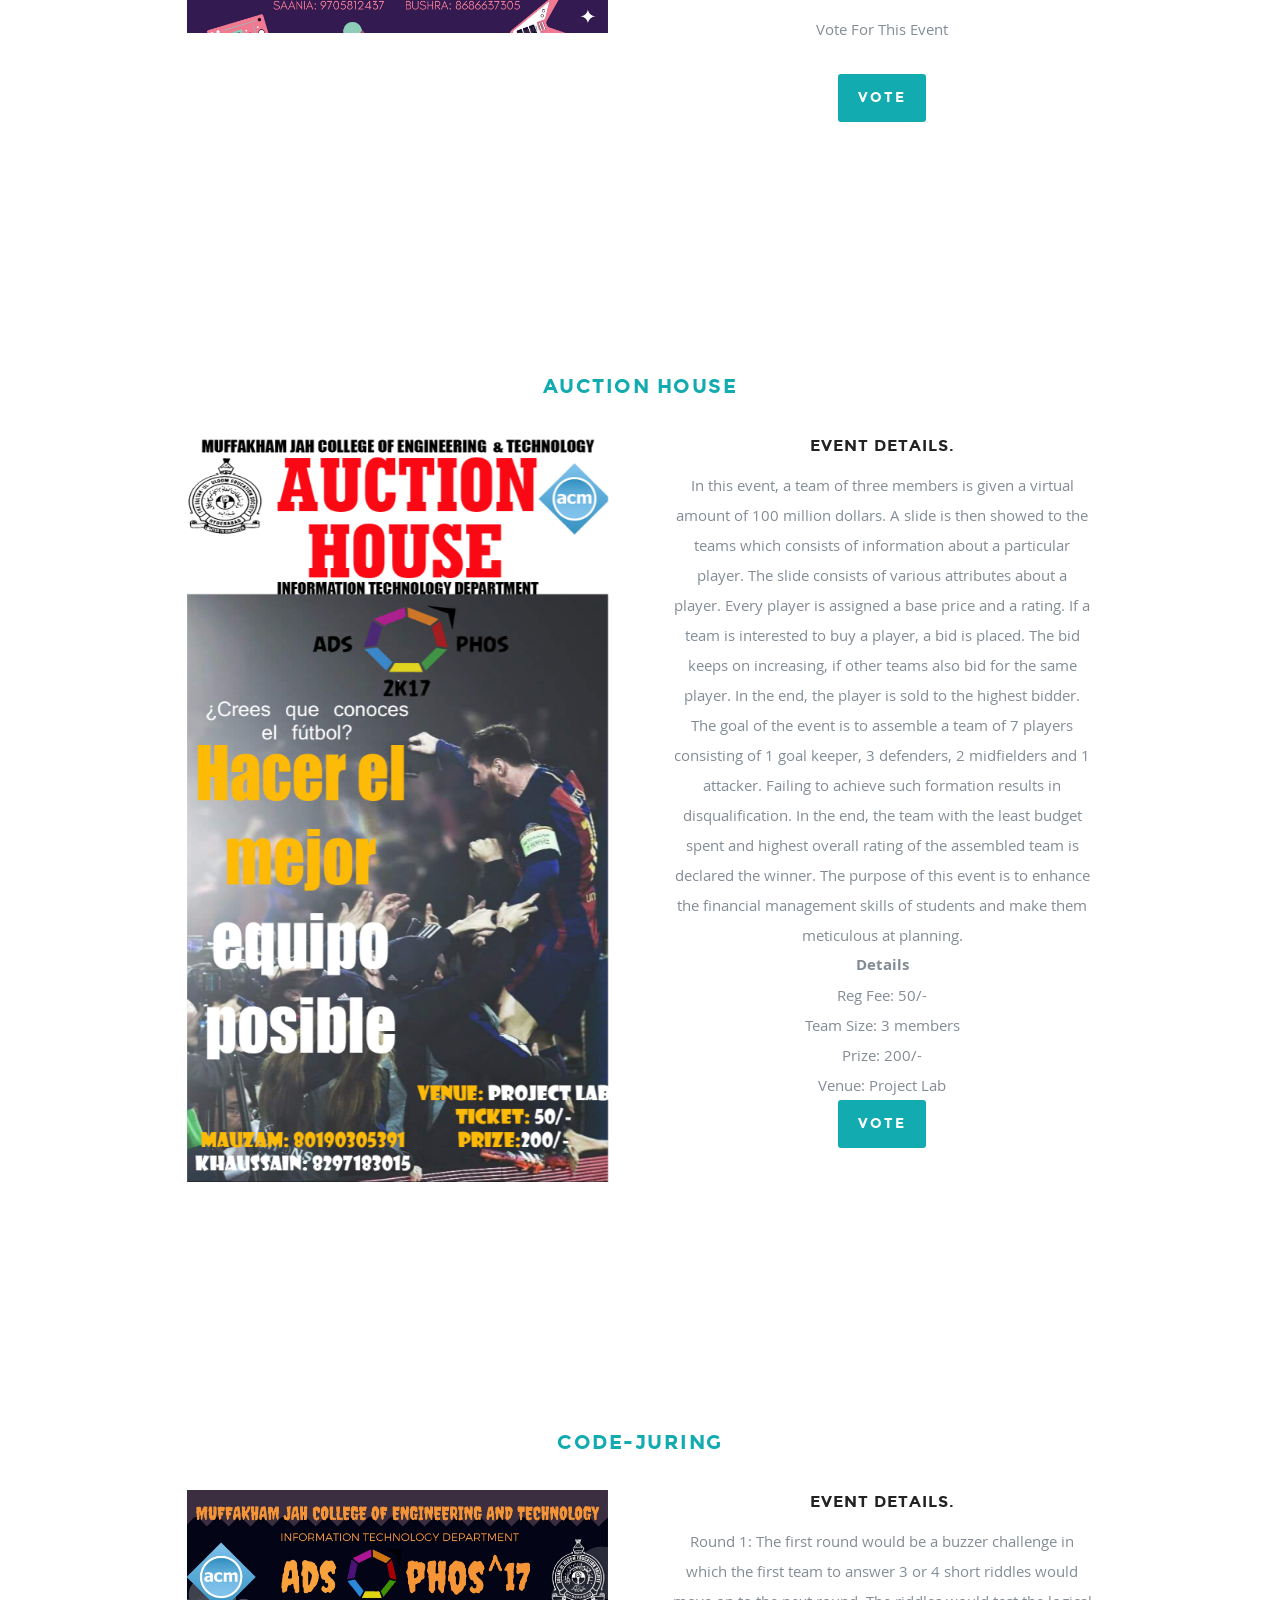
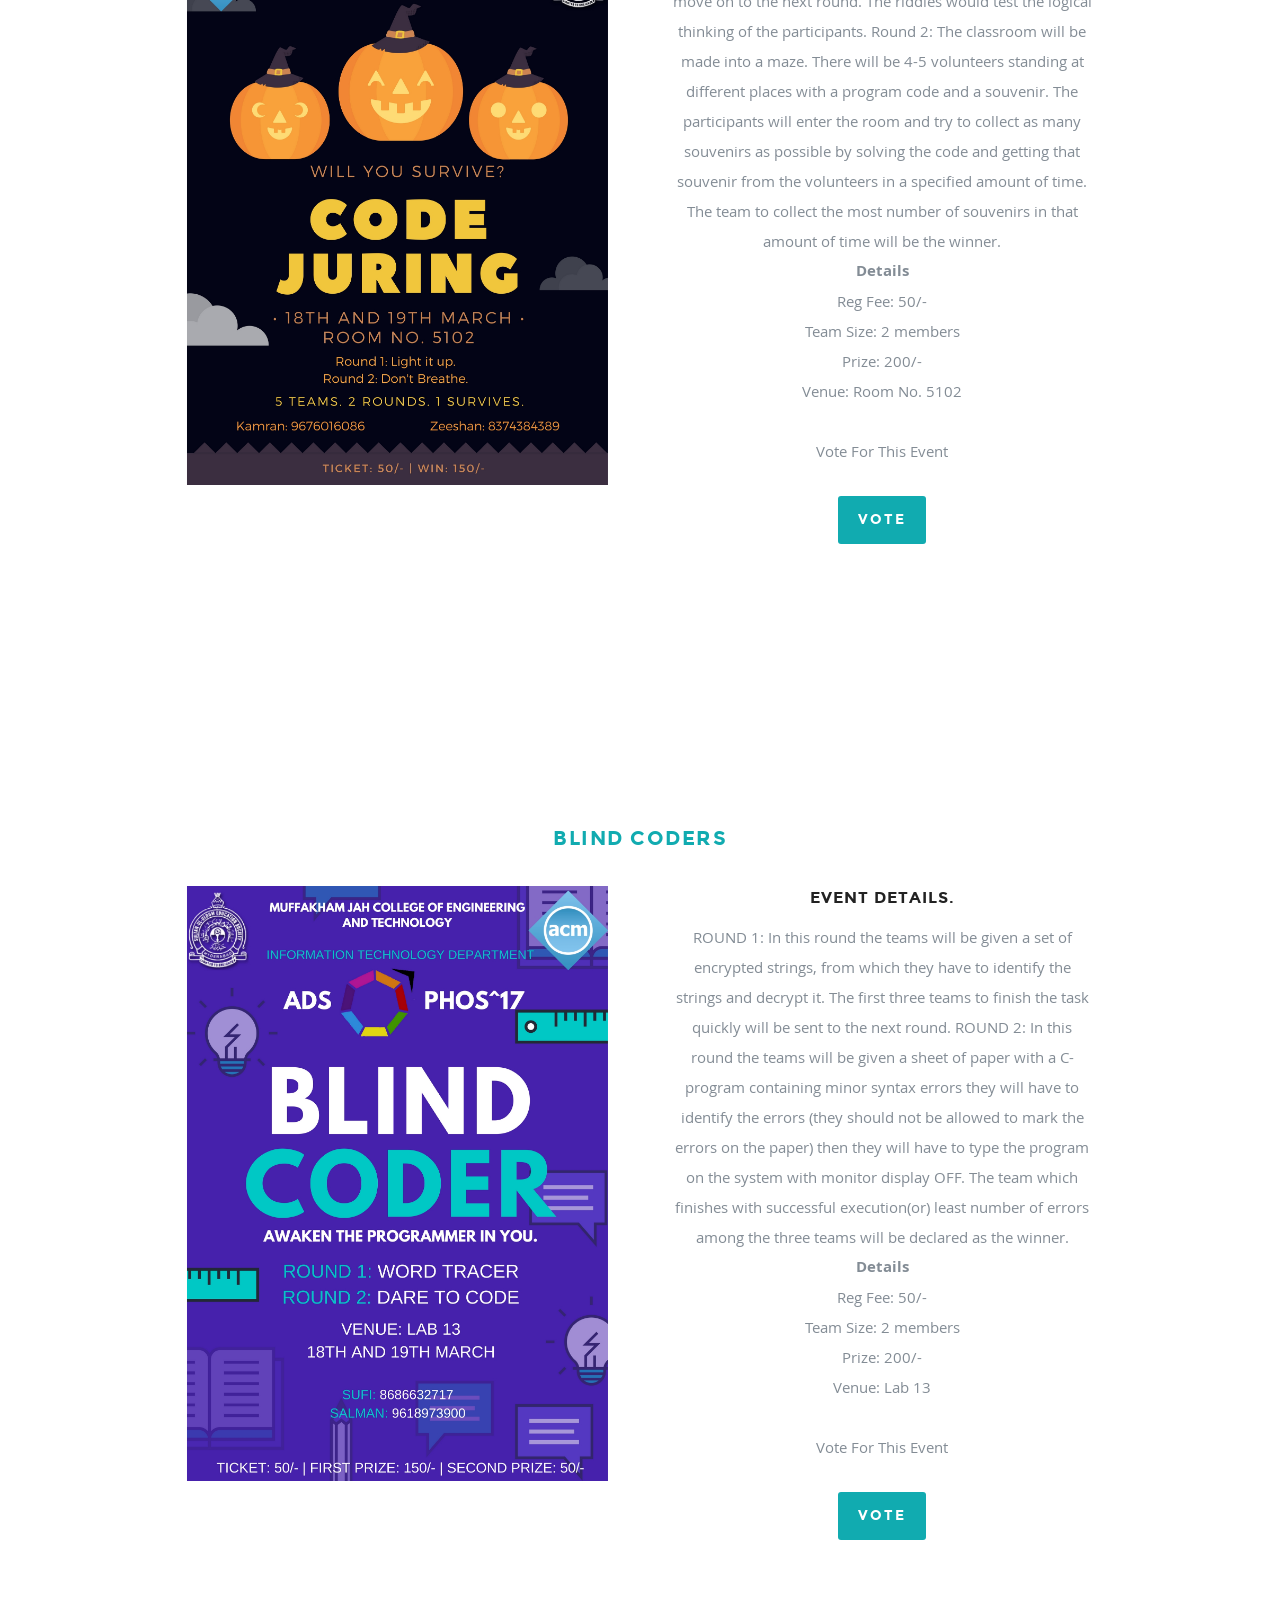
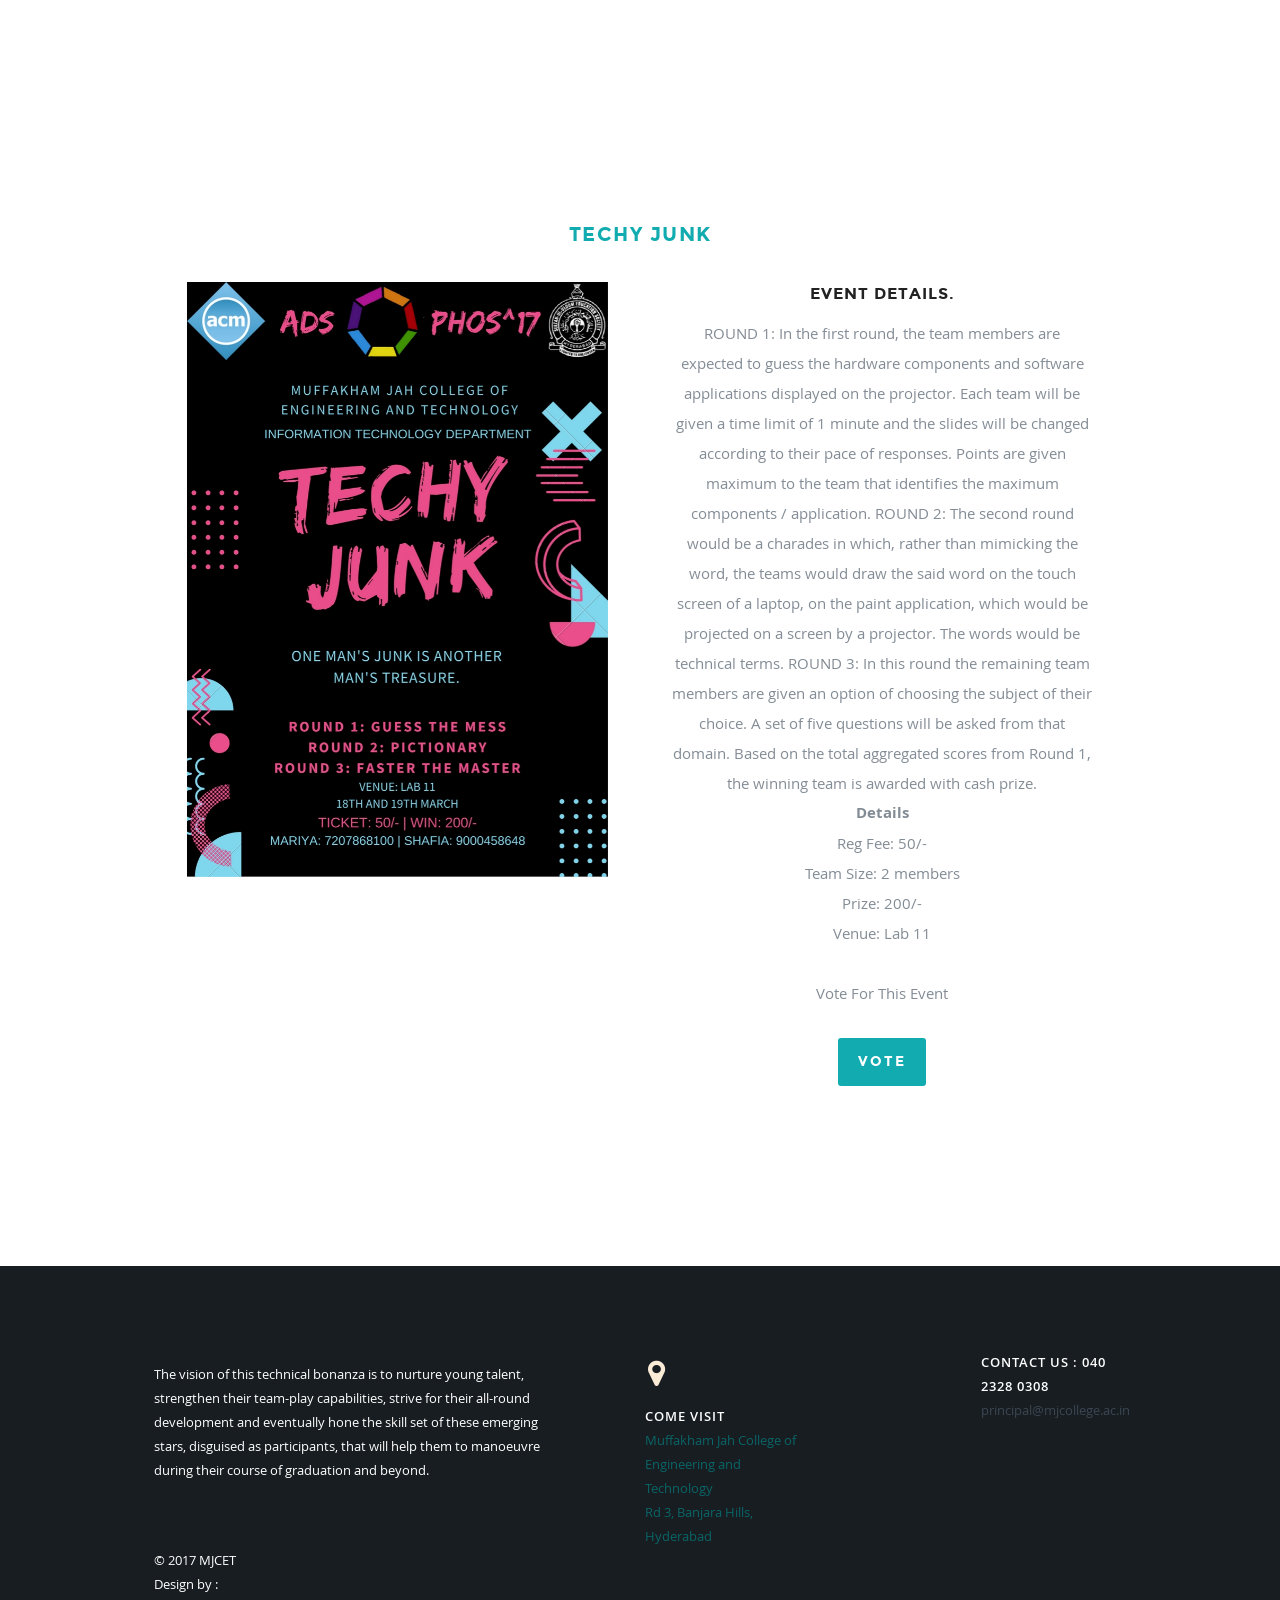
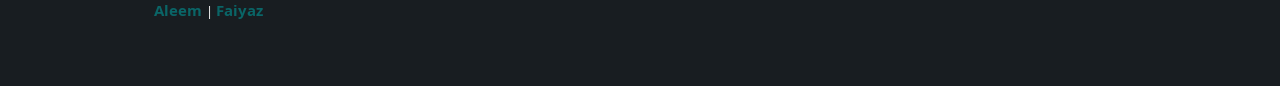
<file: it.html>
<html>
<head>

   <!--- Basic Page Needs
   ================================================== -->
   <meta charset="utf-8">
  <title>Adsophos 2017 - MJCET</title>
  <meta name="description" content="">  
  <meta name="author" content="">

   <!-- Mobile Specific Metas
   ================================================== -->
  <meta name="viewport" content="width=device-width, initial-scale=1, maximum-scale=1">

  <!-- CSS
    ================================================== -->
   <link rel="stylesheet" href="css1/default.css">
  <link rel="stylesheet" href="css1/layout.css">
   <link rel="stylesheet" href="css1/media-queries.css">
   <link rel="stylesheet" href="css1/animate.css">
   <link rel="stylesheet" href="css1/prettyPhoto.css">

   <!-- Script
   ================================================== -->
  <script src="js1/modernizr.js"></script>

   <!-- Favicons
  ================================================== -->
  <link rel="shortcut icon" href="http://adsophos.mjcollege.ac.in/favicon.png" >
   <link rel="apple-touch-icon" sizes="57x57" href="images/apple-touch-icon-57x57.png">
<link rel="apple-touch-icon" sizes="60x60" href="images/apple-touch-icon-60x60.png">
<link rel="apple-touch-icon" sizes="72x72" href="images/apple-touch-icon-72x72.png">
<link rel="apple-touch-icon" sizes="76x76" href="images/apple-touch-icon-76x76.png">
<link rel="apple-touch-icon" sizes="114x114" href="images/apple-touch-icon-114x114.png">
<link rel="apple-touch-icon" sizes="120x120" href="images/apple-touch-icon-120x120.png">
<link rel="apple-touch-icon" sizes="144x144" href="images/apple-touch-icon-144x144.png">
<link rel="apple-touch-icon" sizes="152x152" href="images/apple-touch-icon-152x152.png">
<link rel="apple-touch-icon" sizes="180x180" href="http://adsophos.mjcollege.ac.in/images/apple-touch-icon-180x180.png">
<link rel="icon" type="image/png" href="images/favicon-32x32.png" sizes="32x32">
<link rel="icon" type="image/png" href="images/android-chrome-192x192.png" sizes="192x192">
<link rel="icon" type="image/png" href="images/favicon-96x96.png" sizes="96x96">
<link rel="icon" type="image/png" href="images/favicon-16x16.png" sizes="16x16">
<link rel="manifest" href="http://adsophos.mjcollege.ac.in/images/manifest.json">
<link rel="mask-icon" href="http://adsophos.mjcollege.ac.in/images/safari-pinned-tab.svg" color="#5bbad5">
<meta name="msapplication-TileColor" content="#da532c">
<meta name="msapplication-TileImage" content="images/mstile-144x144.png">
<meta name="theme-color" content="#ffffff">

</head>
<!-- Header .................... -->

   <header>

      <div class="logo">
         <a class="smoothscroll" href="index.html"><img alt="" src="images/logofinal.png" height="36px" width="36px"/></a>
      </div>

      <nav id="nav-wrap">         
         
         <a class="mobile-btn" href="cse.html#nav-wrap" title="Show navigation">Show Menu</a>
        <a class="mobile-btn" href="cse.html#" title="Hide navigation">Hide Menu</a>         

         <ul id="nav" class="nav">
         <li><a href="about.html">Vision and Mission</a></li>
            <li><a href="events.html">Events</a></li>         
             <li><a  href="photos.html">Images</a></li>
            <li><a  href="testimonials.html">Testimonials</a></li>
             <li><a  href="about.html#contact">Contact</a></li>
         </ul> <!-- end #nav -->

      </nav> <!-- end #nav-wrap -->

      <ul class="header-social">
         
         <li><a href="https://www.facebook.com/MJCET.Adsophos/?fref=ts"><i class="fa fa-facebook"></i></a></li>
      </ul>

   </header> <!-- Header End -->
  

<body>
	
   <section id='features'>
       <div class="row section-head" id="it1">
           <h><b>Department of Information Technology</b></h>
                  <h1><a name="events">Paper Presentation</a></h1>

      <div class="row feature design">

         <div class="six columns right">
            <h3>Event Details.</h3>			 <p> In this event, there will be a team of three participants who needs to prepare a Powerpoint Presentation on any of the trending affairs or technological aspects. The time duration to present will be 10 minutes. Participants can also bring posters, newspapers cuttings etc, about their topic to make their presentation more attractive. There will be a judging panel who will decide the winner based on the content and the students capability.
 
</br>

<b>Details</b></br> 
Venue: Room 5201
<br>
Registration Fee : 60 <br>
<p>Vote For This Event</p>
  <button type="button" class="btn btn-primary">Vote</button>

</p>
         </div>

         <div class="six columns feature-media left" >
             <img src="images/itpaper.jpg" alt="" />
         </div>

      </div>
</section>
<!-- Features Section
   ================================================== -->
   <section id='features'>
       <div class="row section-head" id="it2">
                  <h1><a name="events">InfoQuest</a></h1>

      <div class="row feature design">

         <div class="six columns right">
            <h3>Event Details.</h3>

            <p>Round 1: The first round is based on the very famous game �heads up� where in one of the team members has to select a card from the deck and show it to his teammate and should guess the contents of card based on suggestion provided by his teammate. 
Round 2: The second round is �choose it�. It is a pen and paper round where the participants will be given a program along with the set of outputs and they have to choose the correct output.
Round 3: The third round is �Explorer� in which each team will be given hints about 3 spots at MJCET and they have to bring the info of the technical content present at that particular spot.

<br>
                <b>Details</b></br> 
Reg Fee: 50/-  <br>
Team Size: 2 members<br>
Prize: 200/- <br>
Venue: Lab 12 <br>

<p>Vote For This Event</p>
  <button type="button" class="btn btn-primary">Vote</button>
         </div>

 <div class="six columns feature-media left" >
             <img src="images/itinfo.png" alt="" />
         </div>
       </section>
        <section id='features'>
       <div class="row section-head" id="it3">
                  <h1><a name="events">Auction House</a></h1>

      <div class="row feature design">

         <div class="six columns right">
            <h3>Event Details.</h3>

            <p>  In this event, a team of three members is given a virtual amount of 100 million dollars. A slide is then showed to the teams which consists of information about a particular player. The slide consists of various attributes about a player. Every player is assigned a base price and a rating.  If a team is interested to buy a player, a bid is placed. The bid keeps on increasing, if other teams also bid for the same player.  In the end, the player is sold to the highest bidder. The goal of the event is to assemble a team of 7 players consisting of 1 goal keeper, 3 defenders, 2 midfielders and 1 attacker.  Failing to achieve such formation results in disqualification. In the end, the team with the least budget spent and highest overall rating of the assembled team is declared the winner. The purpose of this event is to enhance the financial management skills of students and make them meticulous at planning.


<br>
                <b>Details</b></br> 

Reg Fee: 50/- <br>
Team Size: 3 members <br>
Prize: 200/- <br>
Venue: Project Lab <br>

  <button type="button" class="btn btn-primary">Vote</button>


            </p>
            </div>
 <div class="six columns feature-media left" >
             <img src="images/itauction.jpg" alt="" />
         </div>
       </div>
       </div>

       
       
   </section> <!-- Homepage Hero end -->
<!--- event 4-->
   <section id='features'>
       <div class="row section-head" id="it4">
                  <h1><a name="events">Code-Juring</a></h1>

      <div class="row feature design">

         <div class="six columns right">
            <h3>Event Details.</h3>

            <p> Round 1:  The first round would be a buzzer challenge in which the first team to answer 3 or 4 short riddles would move on to the next round. The riddles would test the logical thinking of the participants.
Round 2: The classroom will be made into a maze. There will be 4-5 volunteers standing at different places with a program code and a souvenir. The participants will enter the room and try to collect as many souvenirs as possible by solving the code and getting that souvenir from the volunteers in a specified amount of time. The team to collect the most number of souvenirs in that amount of time will be the winner.

 
<br>
                <b>Details</b></br> 

Reg Fee: 50/- <br>
Team Size: 2 members <br>
Prize: 200/- <br>
Venue: Room No. 5102 <br>

<p>Vote For This Event</p>
  <button type="button" class="btn btn-primary">Vote</button>


            </p>
            </div>
 <div class="six columns feature-media left" >
             <img src="images/itcode.png" alt="" />
         </div>
       </div>
       </div>

       </div>
   </section> <!-- Homepage Hero end -->
<!-- event 5 -->
 <section id='features'>
     <div class="row section-head" id="it5">
                  <h1><a name="events">Blind Coders</a></h1>

      <div class="row feature design">

         <div class="six columns right">
            <h3>Event Details.</h3>

            <p>ROUND 1: In this round the teams will be given a set of encrypted strings, from which they have to identify the strings and decrypt it. The first three teams to finish the task quickly will be sent to the next round.
ROUND 2: In this round the teams will be given a sheet of paper with a C-program containing minor syntax errors they will have to identify the errors (they should not be allowed to mark the errors on the paper) then they will have to type the program on the system with monitor display OFF.  The team which finishes with successful execution(or) least number of errors among the three teams will be declared as the winner.


 
<br>
                <b>Details</b></br> 


Reg Fee: 50/- <br>
Team Size: 2 members <br>
Prize: 200/- <br>
Venue: Lab 13 <br>

<p>Vote For This Event</p>
  <button type="button" class="btn btn-primary">Vote</button>


            </p>
            </div>
 <div class="six columns feature-media left" >
             <img src="images/itblind.png" alt="" />
         </div>
       </div>
       </div>

       </div>
     
   </section> 
<!-- event 6-->
<section id='features'>
     <div class="row section-head" id="it6">
                  <h1><a name="events">Techy Junk</a></h1>

      <div class="row feature design">

         <div class="six columns right">
            <h3>Event Details.</h3>

            <p> ROUND 1: In the first round, the team members are expected to guess the hardware components and software applications displayed on the projector. Each team will be given a time limit of 1 minute and the slides will be changed according to their pace of responses. Points are given maximum to the team that identifies the maximum components / application. 
ROUND 2: The second round would be a charades in which, rather than mimicking the word, the teams would draw the said word on the touch screen of a laptop, on the paint application, which would be projected on a screen by a projector. The words would be technical terms.
ROUND 3: In this round the remaining team members are given an option of choosing the subject of their choice. A set of five questions will be asked from that domain. Based on the total aggregated scores from Round 1, the winning team is awarded with cash prize.

 
<br>
                <b>Details</b></br> 


Reg Fee: 50/- <br>
Team Size: 2 members <br>
Prize: 200/- <br>
Venue: Lab 11 <br>

<p>Vote For This Event</p>
  <button type="button" class="btn btn-primary">Vote</button>

            </p>
            </div>
 <div class="six columns feature-media left" >
             <img src="images/ittech.png" alt="" />
         </div>
       </div>
       </div>

       </div>
     
   </section>
<!-- Homepage Hero end -->


   <footer>

      <div class="row" id="contact">         

         <div class="six columns info">

            <div class="footer-logo">
               <a href="cse.html#">
                
               </a>
            </div>

            <p>The vision of this technical bonanza is to nurture young talent, strengthen their team-play capabilities, strive for their all-round development and eventually hone the skill set of these emerging stars, disguised as participants, that will help them to manoeuvre during their course of graduation and beyond.
            </p>

         </div>

         <div class="six columns right-cols">

            <div class="row">

               <div class="columns">
                  <h3 class="address">Come Visit</h3>
                  <a href="https://www.google.co.in/maps/place/Muffakham+Jah+College+of+Engineering+%26+Technology/@17.4007196,78.4501315,12z/data=!4m2!3m1!1s0x0:0xfcf718680e41f674" target="_blank">
                  Muffakham Jah College of Engineering and Technology<br>
                  Rd 3, Banjara Hills,<br>
                  Hyderabad
                  </a>
               </div>

              

               <div class="columns last">
                  <h3><a name="contact"></a>Contact Us : 040 2328 0308</h3>
                  <ul>
                    
                    <li><a href="mailto:principal@mjcollege.ac.in">principal@mjcollege.ac.in</a></li>
                  </ul>
               </div>

            </div> <!-- Nested Row End -->

         </div>

         <p class="copyright">&copy; 2017 MJCET <br>Design by : <br><b><a href="http://www.facebook.com/aleemuddin13">Aleem </b></a>| <b><a href="http://www.facebook.com/faiyazsundrani">Faiyaz <br>
              </p>

               </div> <!-- Row End -->

   </footer> <!-- Footer End-->


   <!-- Java Script
   ================================================== -->
   <script src="http://ajax.googleapis.com/ajax/libs/jquery/1.10.2/jquery.min.js"></script>
   <script>window.jQuery || document.write('<script src="js1/jquery-1.10.2.min.js"><\/script>')</script>
   <script type="text/javascript" src="js/jquery-migrate-1.2.1.min.js"></script>

   <script src="js1/jquery.flexslider.js"></script>
   <script src="js1/waypoints.js"></script>
   <script src="js1/jquery.fittext.js"></script>
   <script src="js1/jquery.fitvids.js"></script>
   <script src="js1/imagelightbox.js"></script>
   <script src="js1/jquery.prettyPhoto.js"></script>   
   <script src="js1/main.js"></script>



</body>
</html>
</file>
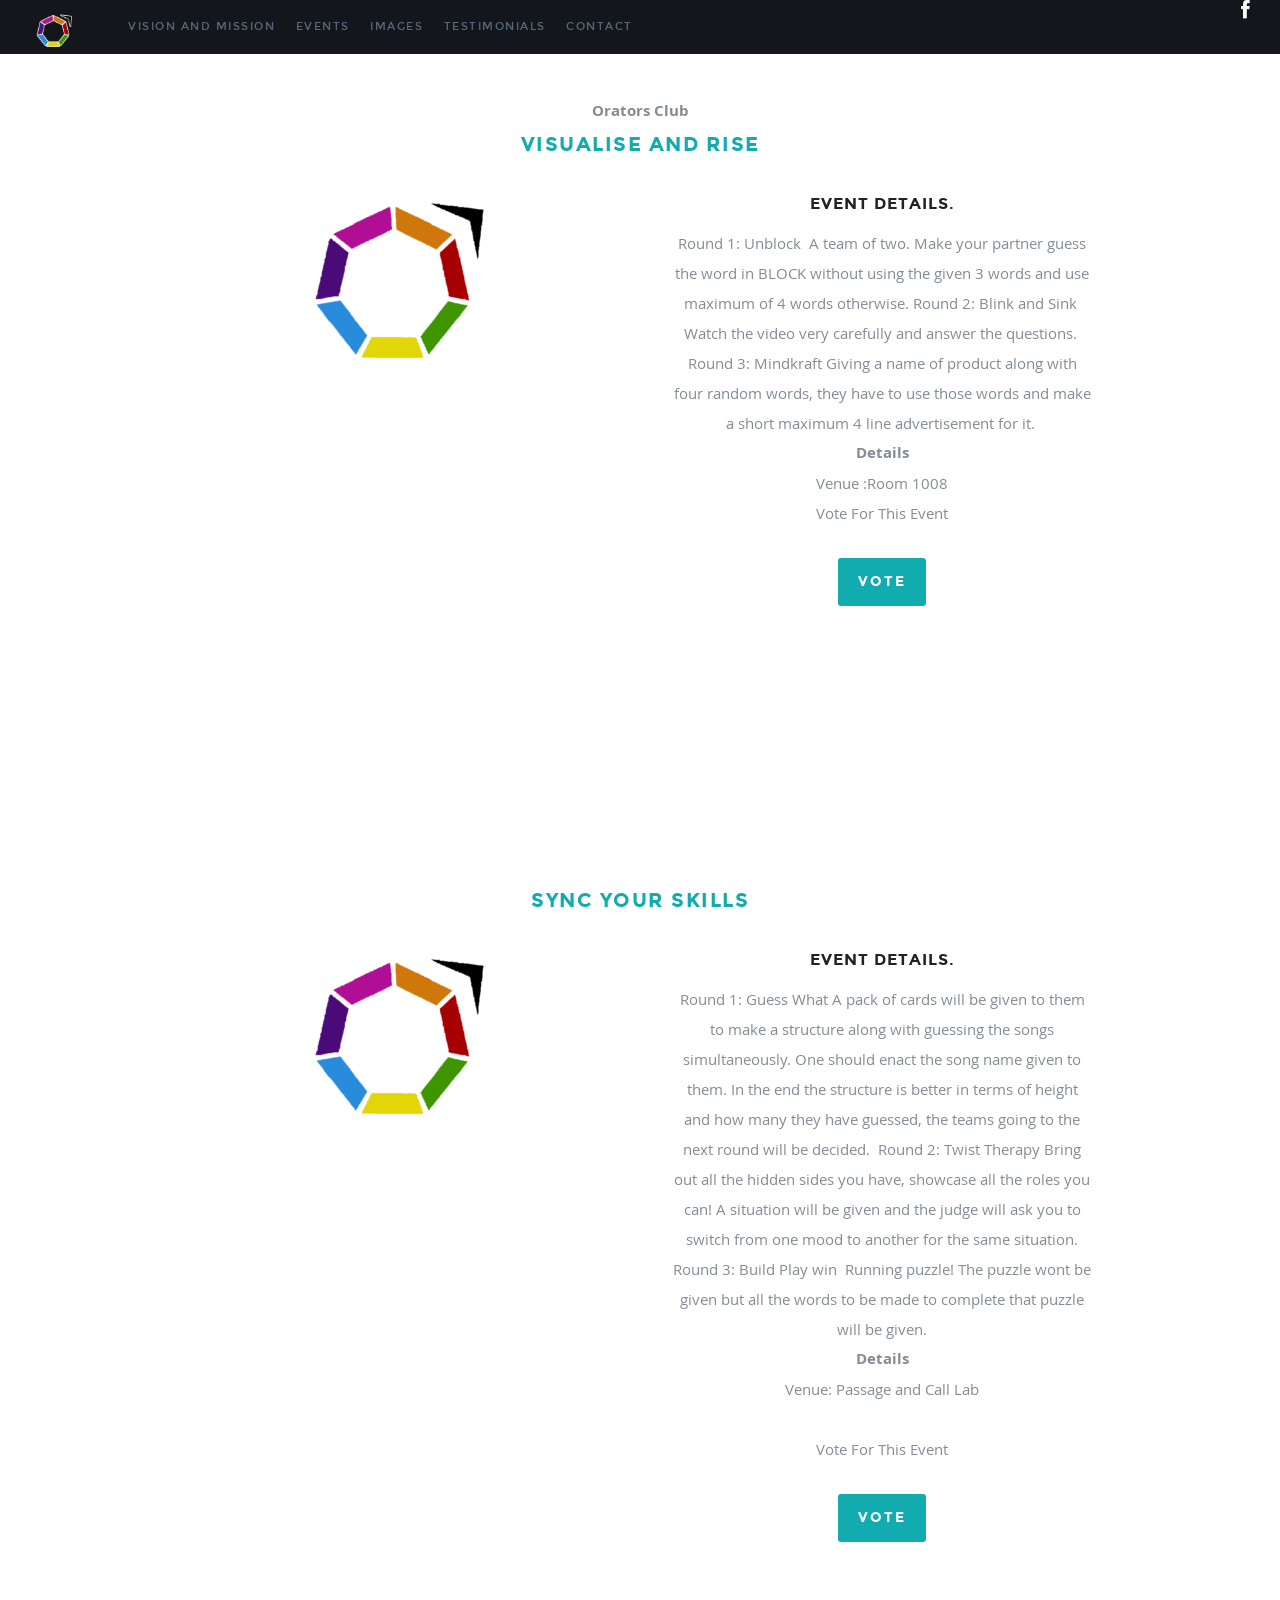
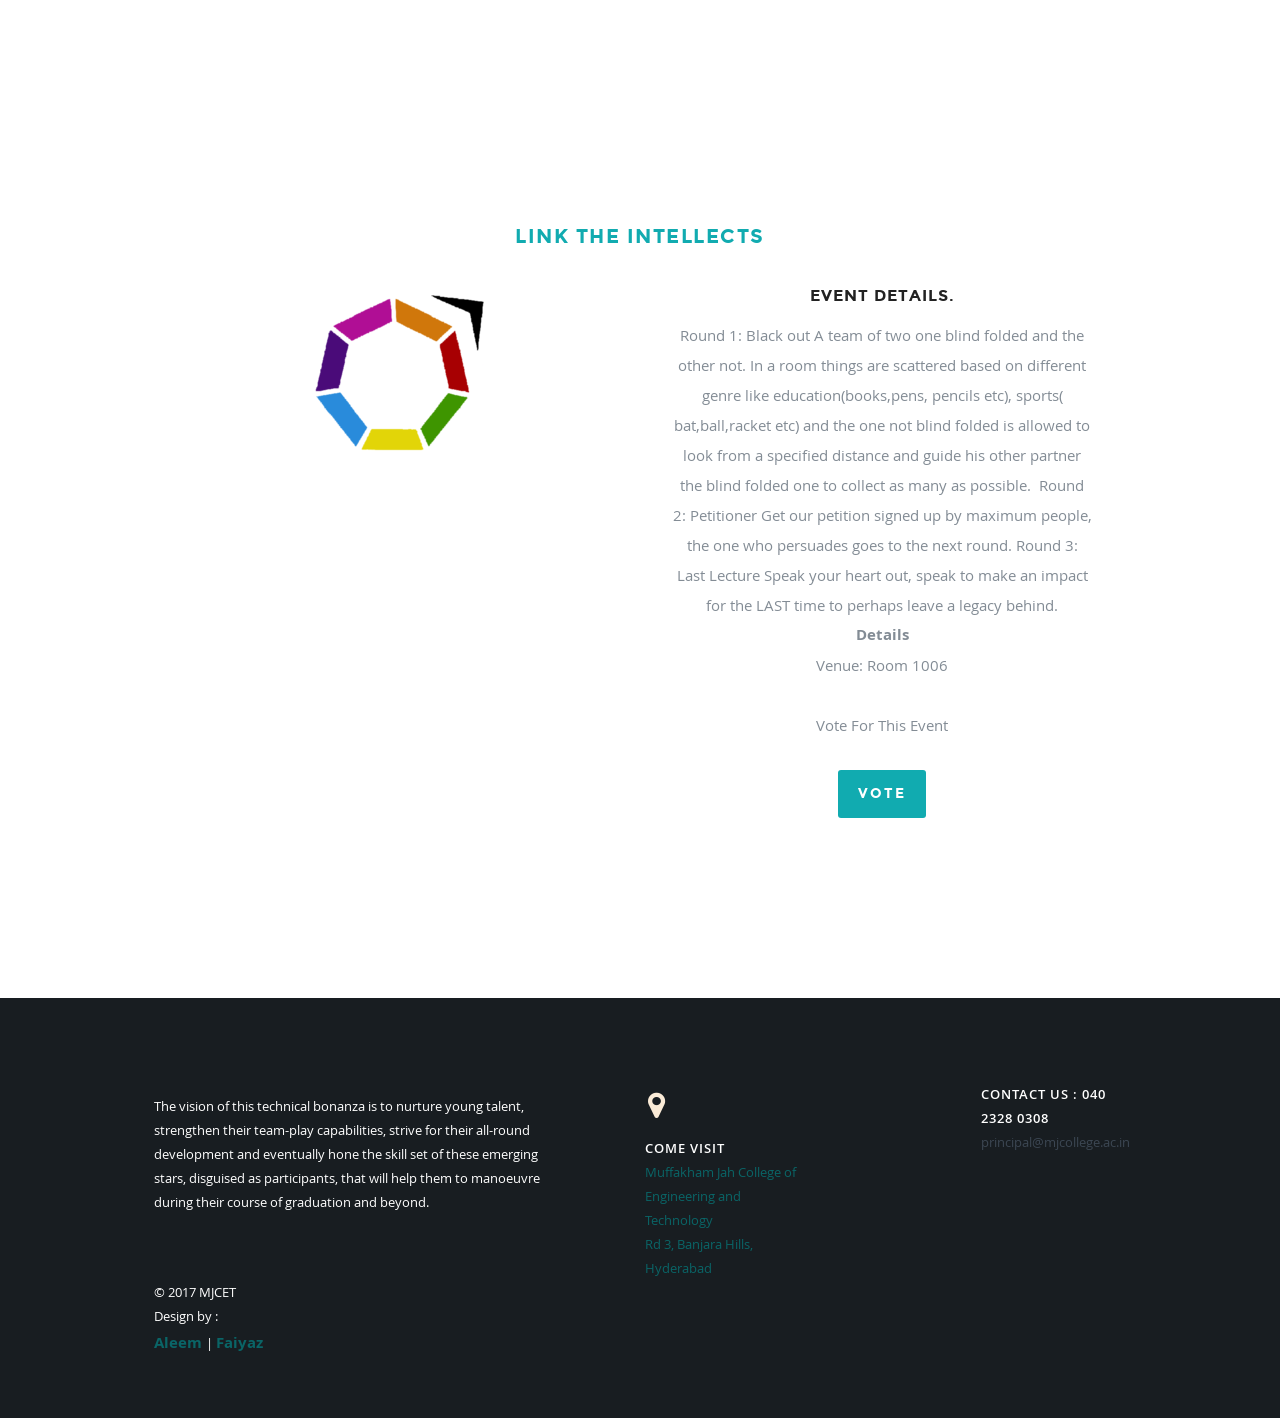
<file: orators.html>
<html>
<head>

   <!--- Basic Page Needs
   ================================================== -->
   <meta charset="utf-8">
  <title>Adsophos 2017 - MJCET</title>
  <meta name="description" content="">  
  <meta name="author" content="">

   <!-- Mobile Specific Metas
   ================================================== -->
  <meta name="viewport" content="width=device-width, initial-scale=1, maximum-scale=1">

  <!-- CSS
    ================================================== -->
   <link rel="stylesheet" href="css1/default.css">
  <link rel="stylesheet" href="css1/layout.css">
   <link rel="stylesheet" href="css1/media-queries.css">
   <link rel="stylesheet" href="css1/animate.css">
   <link rel="stylesheet" href="css1/prettyPhoto.css">

   <!-- Script
   ================================================== -->
  <script src="js1/modernizr.js"></script>

   <!-- Favicons
  ================================================== -->
  <link rel="shortcut icon" href="http://adsophos.mjcollege.ac.in/favicon.png" >
   <link rel="apple-touch-icon" sizes="57x57" href="images/apple-touch-icon-57x57.png">
<link rel="apple-touch-icon" sizes="60x60" href="images/apple-touch-icon-60x60.png">
<link rel="apple-touch-icon" sizes="72x72" href="images/apple-touch-icon-72x72.png">
<link rel="apple-touch-icon" sizes="76x76" href="images/apple-touch-icon-76x76.png">
<link rel="apple-touch-icon" sizes="114x114" href="images/apple-touch-icon-114x114.png">
<link rel="apple-touch-icon" sizes="120x120" href="images/apple-touch-icon-120x120.png">
<link rel="apple-touch-icon" sizes="144x144" href="images/apple-touch-icon-144x144.png">
<link rel="apple-touch-icon" sizes="152x152" href="images/apple-touch-icon-152x152.png">
<link rel="apple-touch-icon" sizes="180x180" href="http://adsophos.mjcollege.ac.in/images/apple-touch-icon-180x180.png">
<link rel="icon" type="image/png" href="images/favicon-32x32.png" sizes="32x32">
<link rel="icon" type="image/png" href="images/android-chrome-192x192.png" sizes="192x192">
<link rel="icon" type="image/png" href="images/favicon-96x96.png" sizes="96x96">
<link rel="icon" type="image/png" href="images/favicon-16x16.png" sizes="16x16">
<link rel="manifest" href="http://adsophos.mjcollege.ac.in/images/manifest.json">
<link rel="mask-icon" href="http://adsophos.mjcollege.ac.in/images/safari-pinned-tab.svg" color="#5bbad5">
<meta name="msapplication-TileColor" content="#da532c">
<meta name="msapplication-TileImage" content="images/mstile-144x144.png">
<meta name="theme-color" content="#ffffff">

</head>
<!-- Header .................... -->

   <header>

      <div class="logo">
         <a class="smoothscroll" href="index.html"><img alt="" src="images/logofinal.png" height="36px" width="36px"/></a>
      </div>

      <nav id="nav-wrap">         
         
         <a class="mobile-btn" href="cse.html#nav-wrap" title="Show navigation">Show Menu</a>
        <a class="mobile-btn" href="cse.html#" title="Hide navigation">Hide Menu</a>         

         <ul id="nav" class="nav">
         <li><a href="about.html">Vision and Mission</a></li>
            <li><a href="events.html">Events</a></li>         
             <li><a  href="photos.html">Images</a></li>
            <li><a  href="testimonials.html">Testimonials</a></li>
             <li><a  href="about.html#contact">Contact</a></li>
         </ul> <!-- end #nav -->

      </nav> <!-- end #nav-wrap -->

      <ul class="header-social">
         
         <li><a href="https://www.facebook.com/MJCET.Adsophos/?fref=ts"><i class="fa fa-facebook"></i></a></li>
      </ul>

   </header> 

<body>
	
   <section id='features'>
       <div class="row section-head" id="orators1">
           <h><b>Orators Club</b></h>
                  <h1><a name="events">Visualise and Rise</a></h1>

      <div class="row feature design">

         <div class="six columns right">
            <h3>Event Details.</h3>			Round 1: Unblock 

A team of two. Make your partner guess the word in BLOCK without using the given 3 words and use maximum of 4 words otherwise.

Round 2: Blink and Sink 

Watch the video very carefully and answer the questions. 

Round 3: Mindkraft

Giving a name of product along with four random words, they have to use those words and make a short maximum 4 line advertisement for it. 



</br>


<b>Details</b></br> 
Venue :Room 1008<br>

<p>Vote For This Event</p>
  <button type="button" class="btn btn-primary">Vote</button>

</p>
         </div>

         <div class="six columns feature-media left" >
             <img src="images/feature-image-1.png" alt="" />
         </div>

      </div>
</section>
<!-- Features Section
   ================================================== -->
   <section id='features'>
       <div class="row section-head" id="orators2">
                  <h1><a name="events">Sync your skills</a></h1>

      <div class="row feature design">

         <div class="six columns right">
            <h3>Event Details.</h3>

            <p>Round 1: Guess What

A pack of cards will be given to them to make a structure along with guessing the songs simultaneously. One should enact the song name given to them. In the end the structure is better in terms of height and how many they have guessed, the teams going to the next round will be decided. 

Round 2: Twist Therapy

Bring out all the hidden sides you have, showcase all the roles you can! A situation will be given and the judge will ask you to switch from one mood to another for the same situation.

Round 3: Build Play win 

Running puzzle! The puzzle wont be given but all the words to be made to complete that puzzle will be given.


</br>

                <b>Details</b></br> 
Venue: Passage and Call Lab
<p>Vote For This Event</p>
  <button type="button" class="btn btn-primary">Vote</button>

            </p>
         </div>

 <div class="six columns feature-media left" >
             <img src="images/feature-image-1.png" alt="" />
         </div>
       </section>
        <section id='features'>
       <div class="row section-head" id="orators3">
                  <h1><a name="events">Link the Intellects</a></h1>

      <div class="row feature design">

         <div class="six columns right">
            <h3>Event Details.</h3>

            <p> Round 1: Black out
A team of two one blind folded and the other not. In a room things are scattered based on different genre like education(books,pens, pencils etc), sports( bat,ball,racket etc) and the one not blind folded is allowed to look from a specified distance and guide his other partner the blind folded one to collect as many as possible. 

Round 2: Petitioner

Get our petition signed up by maximum people, the one who persuades goes to the next round.

Round 3: Last Lecture

Speak your heart out, speak to make an impact for the LAST time to perhaps leave a legacy behind.




<br>


                <b>Details</b></br> 

Venue: Room 1006 <br>

<p>Vote For This Event</p>
  <button type="button" class="btn btn-primary">Vote</button>


            </p>
            </div>
 <div class="six columns feature-media left" >
             <img src="images/feature-image-1.png" alt="" />
         </div>
       </div>
       </div>

       
       
   </section> <!-- Homepage Hero end -->

  

<!-- Homepage Hero end -->



   <footer>

      <div class="row" id="contact">         

         <div class="six columns info">

            <div class="footer-logo">
               <a href="cse.html#">
                
               </a>
            </div>

            <p>The vision of this technical bonanza is to nurture young talent, strengthen their team-play capabilities, strive for their all-round development and eventually hone the skill set of these emerging stars, disguised as participants, that will help them to manoeuvre during their course of graduation and beyond.
            </p>

         </div>

         <div class="six columns right-cols">

            <div class="row">

               <div class="columns">
                  <h3 class="address">Come Visit</h3>
                  <a href="https://www.google.co.in/maps/place/Muffakham+Jah+College+of+Engineering+%26+Technology/@17.4007196,78.4501315,12z/data=!4m2!3m1!1s0x0:0xfcf718680e41f674" target="_blank">
                  Muffakham Jah College of Engineering and Technology<br>
                  Rd 3, Banjara Hills,<br>
                  Hyderabad
                  </a>
               </div>

              

               <div class="columns last">
                  <h3><a name="contact"></a>Contact Us : 040 2328 0308</h3>
                  <ul>
                    
                    <li><a href="mailto:principal@mjcollege.ac.in">principal@mjcollege.ac.in</a></li>
                  </ul>
               </div>

            </div> <!-- Nested Row End -->

         </div>

         <p class="copyright">&copy; 2017 MJCET <br>Design by : <br><b><a href="http://www.facebook.com/aleemuddin13">Aleem </b></a>| <b><a href="http://www.facebook.com/faiyazsundrani">Faiyaz <br>
              </p>

               </div> <!-- Row End -->

   </footer> <!-- Footer End-->


   <!-- Java Script
   ================================================== -->
   <script src="http://ajax.googleapis.com/ajax/libs/jquery/1.10.2/jquery.min.js"></script>
   <script>window.jQuery || document.write('<script src="js1/jquery-1.10.2.min.js"><\/script>')</script>
   <script type="text/javascript" src="js/jquery-migrate-1.2.1.min.js"></script>

   <script src="js1/jquery.flexslider.js"></script>
   <script src="js1/waypoints.js"></script>
   <script src="js1/jquery.fittext.js"></script>
   <script src="js1/jquery.fitvids.js"></script>
   <script src="js1/imagelightbox.js"></script>
   <script src="js1/jquery.prettyPhoto.js"></script>   
   <script src="js1/main.js"></script>



</body>
</html>
</file>
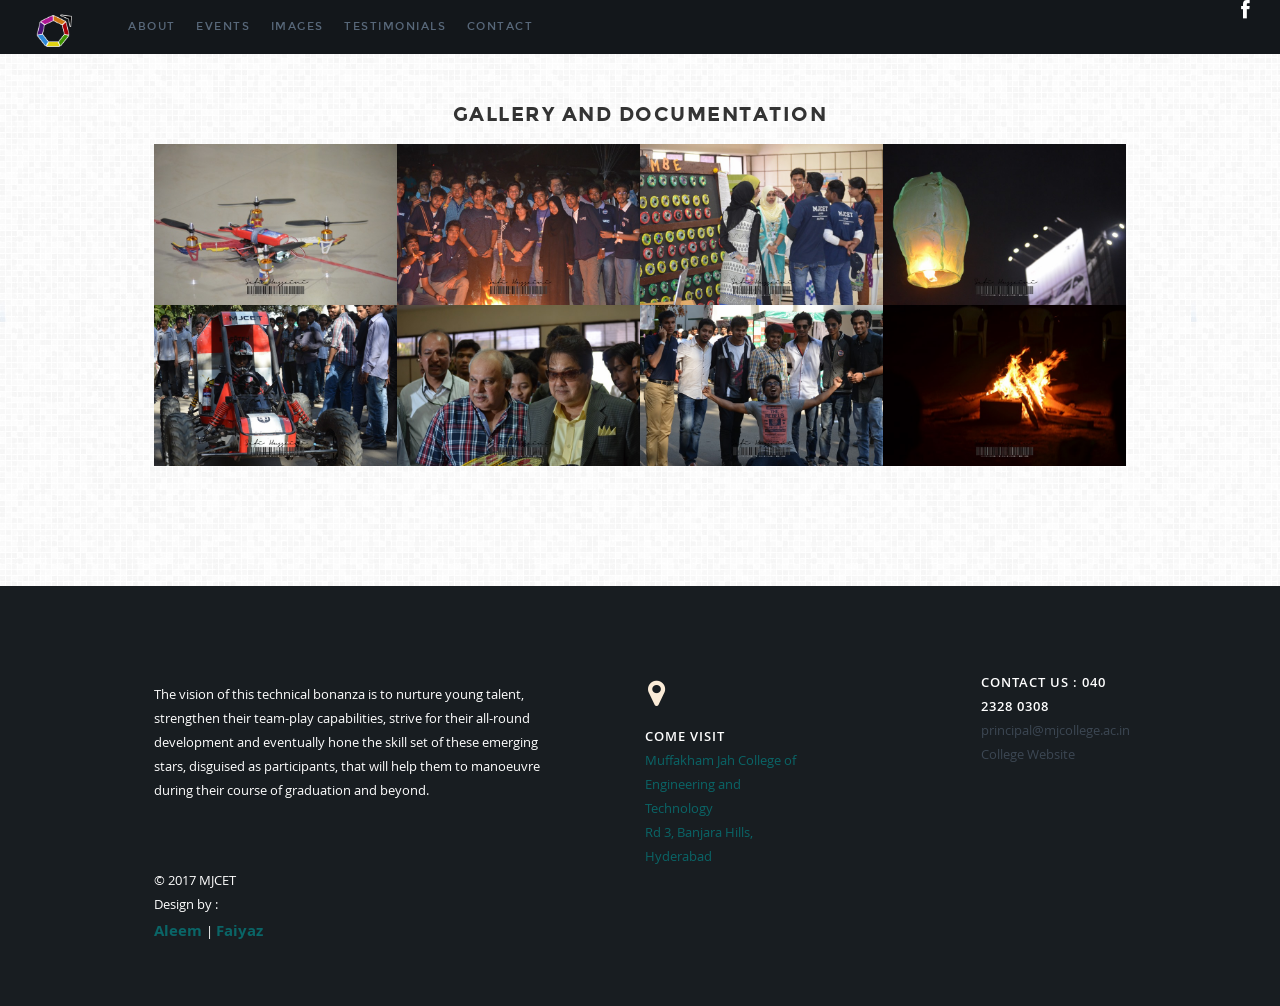
<file: photos.html>
<html>
<head>

   <!--- Basic Page Needs
   ================================================== -->
   <meta charset="utf-8">
	<title>Adsophos 2017 - MJCET</title>
	<meta name="description" content="">  
	<meta name="author" content="">

   <!-- Mobile Specific Metas
   ================================================== -->
	<meta name="viewport" content="width=device-width, initial-scale=1, maximum-scale=1">

	<!-- CSS
    ================================================== -->
   <link rel="stylesheet" href="css1/default.css">
	<link rel="stylesheet" href="css1/layout.css">
   <link rel="stylesheet" href="css1/media-queries.css">
   <link rel="stylesheet" href="css1/animate.css">
   <link rel="stylesheet" href="css1/prettyPhoto.css">

   <!-- Script
   ================================================== -->
	<script src="js1/modernizr.js"></script>

   <!-- Favicons
	================================================== -->
	<link rel="shortcut icon" href="http://adsophos.mjcollege.ac.in/favicon.png" >
   <link rel="apple-touch-icon" sizes="57x57" href="images/apple-touch-icon-57x57.png">
<link rel="apple-touch-icon" sizes="60x60" href="images/apple-touch-icon-60x60.png">
<link rel="apple-touch-icon" sizes="72x72" href="images/apple-touch-icon-72x72.png">
<link rel="apple-touch-icon" sizes="76x76" href="images/apple-touch-icon-76x76.png">
<link rel="apple-touch-icon" sizes="114x114" href="images/apple-touch-icon-114x114.png">
<link rel="apple-touch-icon" sizes="120x120" href="images/apple-touch-icon-120x120.png">
<link rel="apple-touch-icon" sizes="144x144" href="images/apple-touch-icon-144x144.png">
<link rel="apple-touch-icon" sizes="152x152" href="images/apple-touch-icon-152x152.png">
<link rel="apple-touch-icon" sizes="180x180" href="http://adsophos.mjcollege.ac.in/images/apple-touch-icon-180x180.png">
<link rel="icon" type="image/png" href="images/favicon-32x32.png" sizes="32x32">
<link rel="icon" type="image/png" href="images/android-chrome-192x192.png" sizes="192x192">
<link rel="icon" type="image/png" href="images/favicon-96x96.png" sizes="96x96">
<link rel="icon" type="image/png" href="images/favicon-16x16.png" sizes="16x16">
<link rel="manifest" href="http://adsophos.mjcollege.ac.in/images/manifest.json">
<link rel="mask-icon" href="http://adsophos.mjcollege.ac.in/images/safari-pinned-tab.svg" color="#5bbad5">
<meta name="msapplication-TileColor" content="#da532c">
<meta name="msapplication-TileImage" content="images/mstile-144x144.png">
<meta name="theme-color" content="#ffffff">
<style type="text/css">
#holder
{
   vertical-align:middle;
   position:absolute;
   width:600;
   height:600;
}
#holder img {
    display: block;
    margin-left: auto;
    margin-right: auto;
}
</style>

</head>
<!-- Header .................... -->

   <header>

      <div class="logo">
         <a href="index.html"><img alt="" src="images/logofinal.png" height="36px" width="36px"/></a>
      </div>

      <nav id="nav-wrap">         
         
         <a class="mobile-btn" href="about.html#nav-wrap" title="Show navigation">Show Menu</a>
	      <a class="mobile-btn" href="about.html#" title="Hide navigation">Hide Menu</a>         

         <ul id="nav" class="nav">
         <li><a  href="about.html">About</a></li>   
          <li><a  href="events.html">Events</a></li>
                    
            <li><a  href="photos.html">Images</a></li>
            <li><a  href="testimonials.html">Testimonials</a></li>
             <li><a  href="about.html#contact">Contact</a></li>
         </ul> <!-- end #nav -->

      </nav> <!-- end #nav-wrap -->
  
            </div>
      <ul class="header-social">
         
         <li><a href="https://www.facebook.com/MJCET.Adsophos/?fref=ts"><i class="fa fa-facebook"></i></a></li>
      </ul>

   </header> <!-- Header End -->
	

<body>
 <section id="photos">

      <div class="row section-head">

         <h1><a name="photos"></a>Gallery and Documentation</h1>

         <!--<p>Sed ut perspiciatis unde omnis iste natus error sit voluptatem accusantium doloremque laudantium, totam rem aperiam,
         eaque ipsa quae ab illo inventore veritatis et quasi architecto beatae vitae dicta sunt explicabo. Nemo enim ipsam
         voluptatem quia voluptas sit aspernatur aut odit aut fugit.
         </p>-->

      </div>

      <div class="row">

         <div class="twelve columns">

            <!-- screenshots-wrapper -->
            <div id="screenshots-wrapper" class="bgrid-quarters s-bgrid-thirds cf">

               <div class="columns item">
                  <div class="item-wrap">

                     <a href="images/screenshots/big/1.jpg" data-imagelightbox="a" >
                        <img src="images/screenshots/1.jpg" alt="QuadCopter">
                        <div class="overlay"></div> 
                        <div class="link-icon"><i class="icon-plus"></i></div>
                     </a>

                  </div>
              </div> <!-- item end -->

               <div class="columns item">
                  <div class="item-wrap">

                     <a href="images/screenshots/big/2.jpg" data-imagelightbox="a" >
                        <img src="images/screenshots/2.jpg" alt="Bonfire">
                        <div class="overlay"></div>
                        <div class="link-icon"><i class="icon-plus"></i></div>
                     </a>

                  </div>
              </div> <!-- item end -->

               <div class="columns item">
                  <div class="item-wrap">

                     <a href="images/screenshots/big/3.jpg" data-imagelightbox="a" >
                        <img src="images/screenshots/3.jpg" alt="Turing Machine">                        
                        <div class="overlay"></div>
                        <div class="link-icon"><i class="icon-plus"></i></div>
                     </a>

                  </div>
              </div> <!-- item end -->

               <div class="columns item">
                  <div class="item-wrap">

                     <a href="images/screenshots/big/4.jpg" data-imagelightbox="a" >
                        <img src="images/screenshots/4.jpg" alt="Lanterns">
                        <div class="overlay"></div>
                        <div class="link-icon"><i class="icon-plus"></i></div>
                     </a>

                  </div>
              </div> <!-- item end -->

               <div class="columns item">
                  <div class="item-wrap">

                     <a href="images/screenshots/big/5.jpg" data-imagelightbox="a" >
                      <img src="images/screenshots/5.jpg" alt="Race Car">
                        <div class="overlay"></div>
                        <div class="link-icon"><i class="icon-plus"></i></div>
                     </a>

                  </div>
              </div> <!-- item end -->

               <div class="columns item">
                  <div class="item-wrap">

                     <a href="images/screenshots/big/6.jpg" data-imagelightbox="a" >
                        <img src="images/screenshots/6.jpg" alt="Board of Directors">
                        <div class="overlay"></div>
                        <div class="link-icon"><i class="icon-plus"></i></div>
                     </a>

                  </div>
              </div> <!-- item end -->

               <div class="columns item">
                  <div class="item-wrap">

                     <a href="images/screenshots/big/7.jpg" data-imagelightbox="a" >
                        <img src="images/screenshots/7.jpg" alt="Students">                        
                        <div class="overlay"></div>
                        <div class="link-icon"><i class="icon-plus"></i></div>
                     </a>

                  </div>
              </div> <!-- item end -->

               <div class="columns item">
                  <div class="item-wrap">

                     <a href="images/screenshots/big/8.jpg" data-imagelightbox="a" >
                        <img src="images/screenshots/8.jpg" alt="Bonfire">
                        <div class="overlay"></div>
                        <div class="link-icon"><i class="icon-plus"></i></div>
                     </a>

                  </div>
              </div>  <!-- item end -->

            </div> <!-- portfolio-wrapper end -->

         </div> <!-- twelve columns end -->

      </div>  <!-- end row -->

   </section>
    <footer>

      <div class="row" id="contact">         

         <div class="six columns info">

            <div class="footer-logo">
               <a href="about.html#">
                
               </a>
            </div>

            <p>The vision of this technical bonanza is to nurture young talent, strengthen their team-play capabilities, strive for their all-round development and eventually hone the skill set of these emerging stars, disguised as participants, that will help them to manoeuvre during their course of graduation and beyond.
            </p>

         </div>

         <div class="six columns right-cols">

            <div class="row">

               <div class="columns">
                  <h3 class="address">Come Visit</h3>
                  <a href="https://www.google.co.in/maps/place/Muffakham+Jah+College+of+Engineering+%26+Technology/@17.4007196,78.4501315,12z/data=!4m2!3m1!1s0x0:0xfcf718680e41f674" target="_blank">
                  Muffakham Jah College of Engineering and Technology<br>
                  Rd 3, Banjara Hills,<br>
                  Hyderabad
                  </a>
               </div>

              

               <div class="columns last">
                  <h3><a name="contact"></a>Contact Us : 040 2328 0308</h3>
                  <ul>
                    
                    <li><a href="mailto:principal@mjcollege.ac.in">principal@mjcollege.ac.in</a></li>
                    <li><a href="http://www.mjcollege.ac.in">College Website</a></li>
                  </ul>
               </div>

            </div> <!-- Nested Row End -->

         </div>

         <p class="copyright">&copy; 2017 MJCET <br>Design by : <br><b><a href="http://www.facebook.com/aleemuddin13">Aleem </b></a>| <b><a href="http://www.facebook.com/faiyazsundrani">Faiyaz <br>
              </p>

               </div> <!-- Row End -->

   </footer> <!-- Footer End-->


   <!-- Java Script
   ================================================== -->
   <script src="http://ajax.googleapis.com/ajax/libs/jquery/1.10.2/jquery.min.js"></script>
   <script>window.jQuery || document.write('<script src="js1/jquery-1.10.2.min.js"><\/script>')</script>
   <script type="text/javascript" src="js1/jquery-migrate-1.2.1.min.js"></script>

   <script src="js1/jquery.flexslider.js"></script>
   <script src="js1/waypoints.js"></script>
   <script src="js1/jquery.fittext.js"></script>
   <script src="js1/jquery.fitvids.js"></script>
   <script src="js1/imagelightbox.js"></script>
   <script src="js1/jquery.prettyPhoto.js"></script>   
   <script src="js1/main.js"></script>



</body>
</html>
</file>
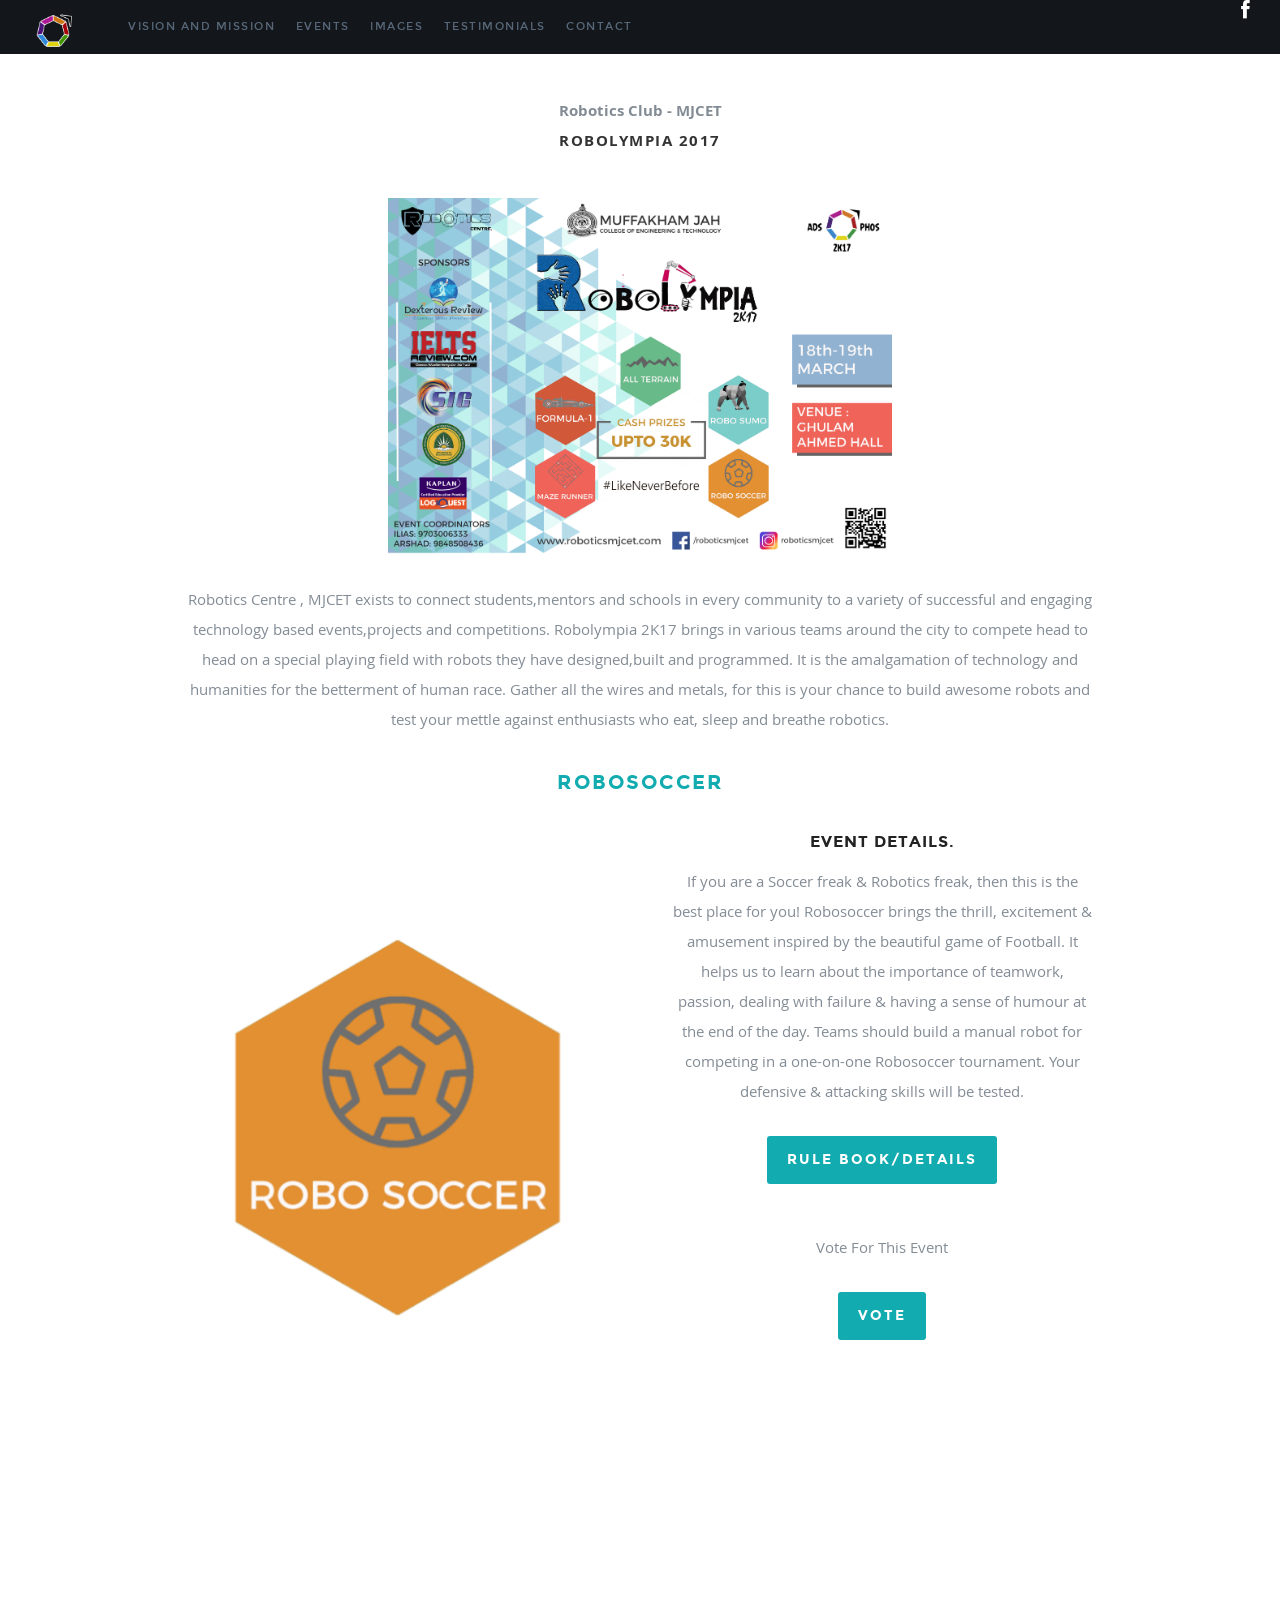
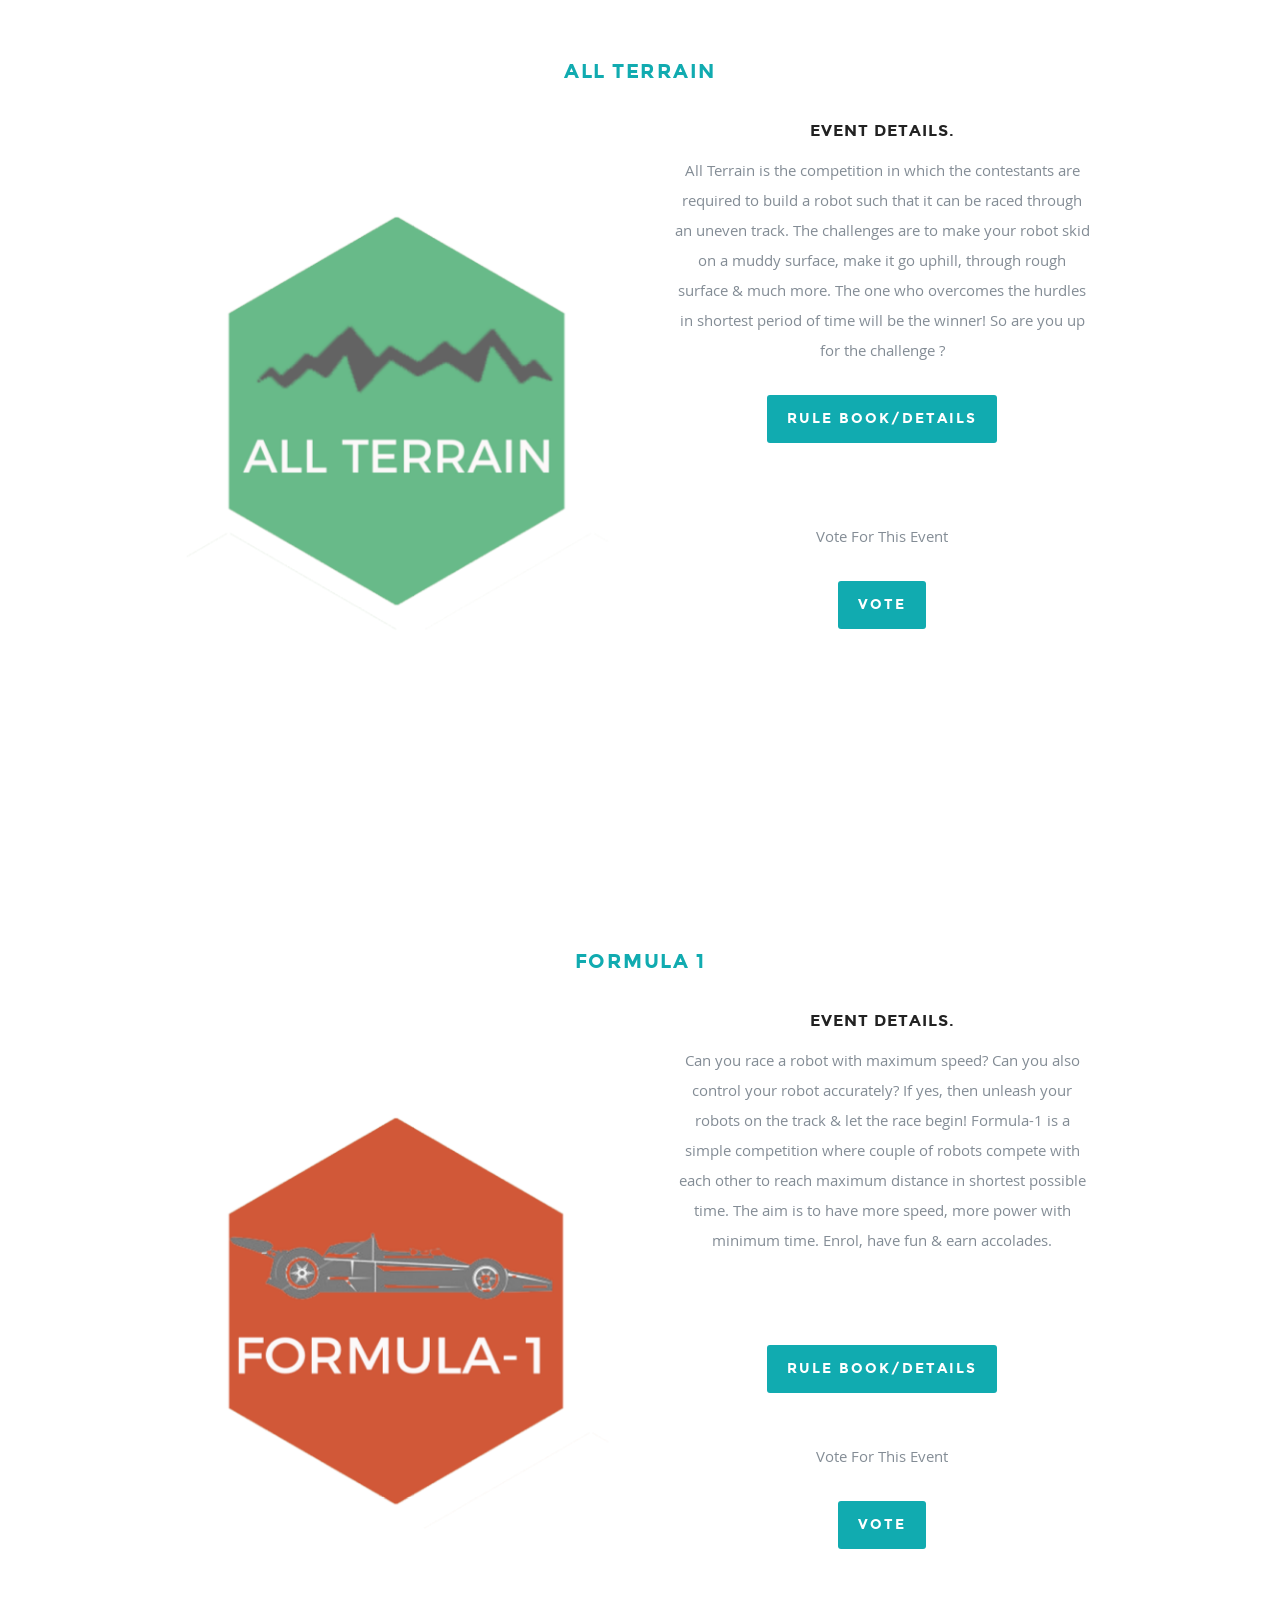
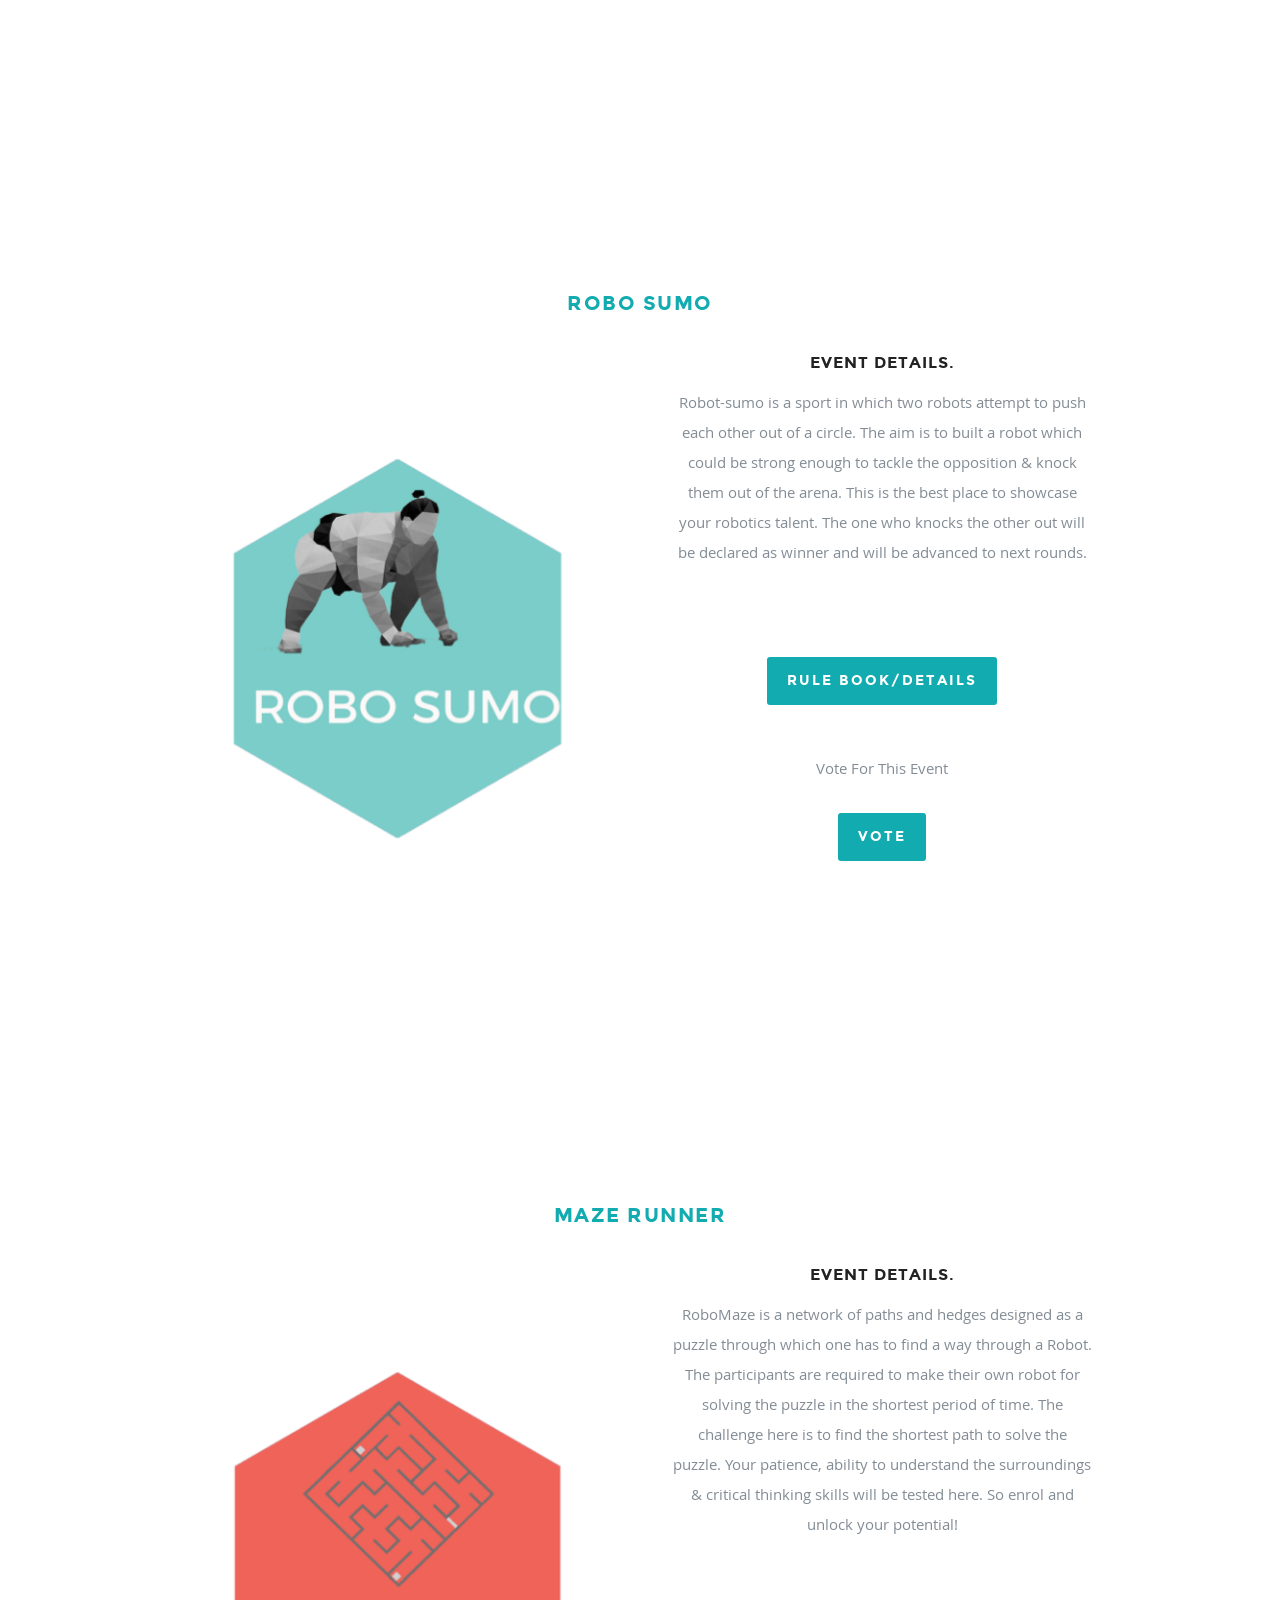
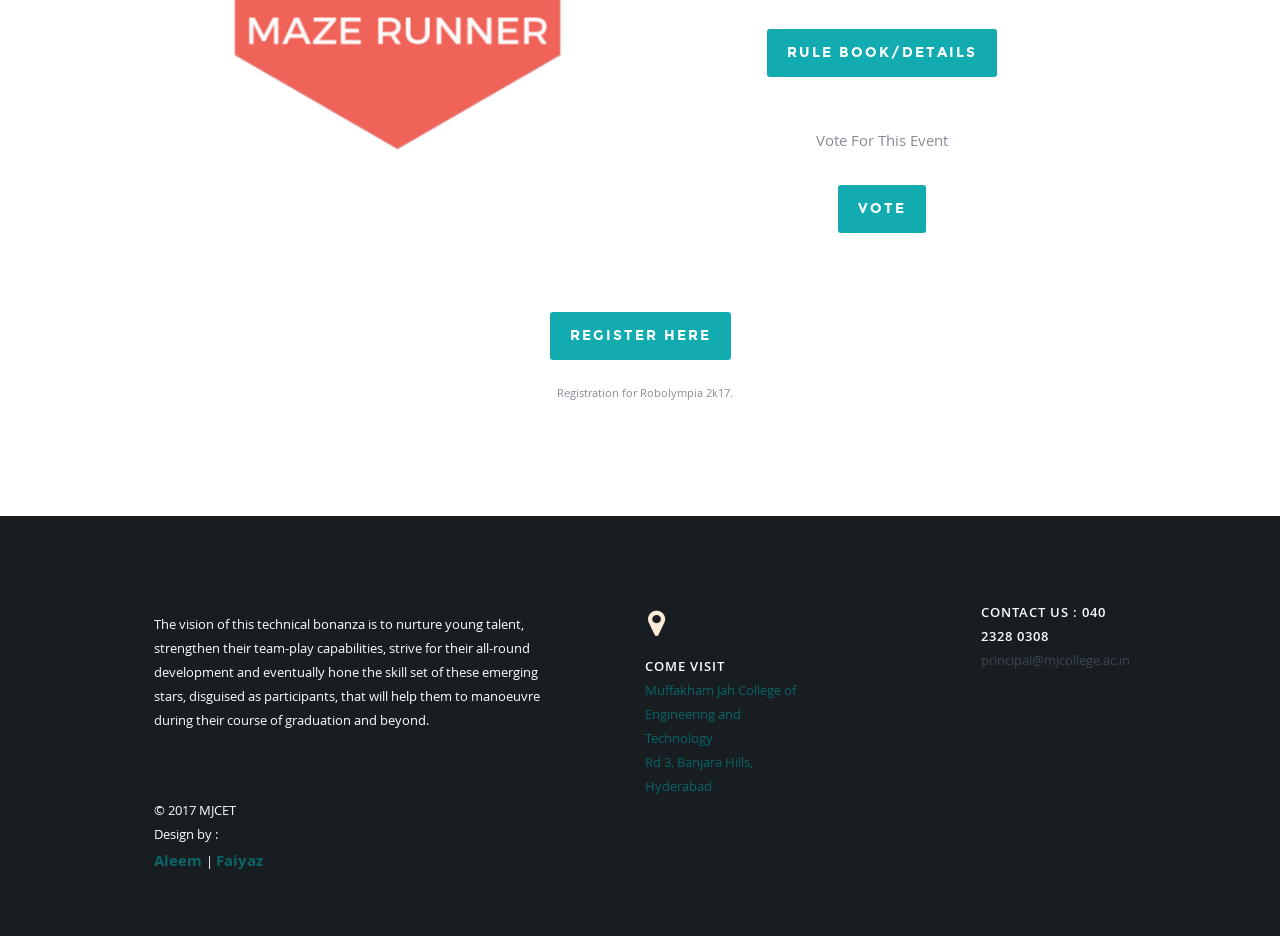
<file: robotics.html>
<html>
<head>

   <!--- Basic Page Needs
   ================================================== -->
   <meta charset="utf-8">
  <title>Adsophos 2017 - MJCET</title>
  <meta name="description" content="">  
  <meta name="author" content="">

   <!-- Mobile Specific Metas
   ================================================== -->
  <meta name="viewport" content="width=device-width, initial-scale=1, maximum-scale=1">

  <!-- CSS
    ================================================== -->
   <link rel="stylesheet" href="css1/default.css">
  <link rel="stylesheet" href="css1/layout.css">
   <link rel="stylesheet" href="css1/media-queries.css">
   <link rel="stylesheet" href="css1/animate.css">
   <link rel="stylesheet" href="css1/prettyPhoto.css">

   <!-- Script
   ================================================== -->
  <script src="js1/modernizr.js"></script>

   <!-- Favicons
  ================================================== -->
  <link rel="shortcut icon" href="http://adsophos.mjcollege.ac.in/favicon.png" >
   <link rel="apple-touch-icon" sizes="57x57" href="images/apple-touch-icon-57x57.png">
<link rel="apple-touch-icon" sizes="60x60" href="images/apple-touch-icon-60x60.png">
<link rel="apple-touch-icon" sizes="72x72" href="images/apple-touch-icon-72x72.png">
<link rel="apple-touch-icon" sizes="76x76" href="images/apple-touch-icon-76x76.png">
<link rel="apple-touch-icon" sizes="114x114" href="images/apple-touch-icon-114x114.png">
<link rel="apple-touch-icon" sizes="120x120" href="images/apple-touch-icon-120x120.png">
<link rel="apple-touch-icon" sizes="144x144" href="images/apple-touch-icon-144x144.png">
<link rel="apple-touch-icon" sizes="152x152" href="images/apple-touch-icon-152x152.png">
<link rel="apple-touch-icon" sizes="180x180" href="http://adsophos.mjcollege.ac.in/images/apple-touch-icon-180x180.png">
<link rel="icon" type="image/png" href="images/favicon-32x32.png" sizes="32x32">
<link rel="icon" type="image/png" href="images/android-chrome-192x192.png" sizes="192x192">
<link rel="icon" type="image/png" href="images/favicon-96x96.png" sizes="96x96">
<link rel="icon" type="image/png" href="images/favicon-16x16.png" sizes="16x16">
<link rel="manifest" href="http://adsophos.mjcollege.ac.in/images/manifest.json">
<link rel="mask-icon" href="http://adsophos.mjcollege.ac.in/images/safari-pinned-tab.svg" color="#5bbad5">
<meta name="msapplication-TileColor" content="#da532c">
<meta name="msapplication-TileImage" content="images/mstile-144x144.png">
<meta name="theme-color" content="#ffffff">

</head>
<!-- Header .................... -->

   <header>

      <div class="logo">
         <a class="smoothscroll" href="index.html"><img alt="" src="images/logofinal.png" height="36px" width="36px"/></a>
      </div>

      <nav id="nav-wrap">         
         
         <a class="mobile-btn" href="cse.html#nav-wrap" title="Show navigation">Show Menu</a>
        <a class="mobile-btn" href="cse.html#" title="Hide navigation">Hide Menu</a>         

         <ul id="nav" class="nav">
         <li><a href="about.html">Vision and Mission</a></li>
            <li><a href="events.html">Events</a></li>         
             <li><a  href="photos.html">Images</a></li>
            <li><a  href="testimonials.html">Testimonials</a></li>
             <li><a  href="about.html#contact">Contact</a></li>
         </ul> <!-- end #nav -->

      </nav> <!-- end #nav-wrap -->

      <ul class="header-social">
         
         <li><a href="https://www.facebook.com/MJCET.Adsophos/?fref=ts"><i class="fa fa-facebook"></i></a></li>
      </ul>

   </header> <!-- Header End -->
  

<body>
	
   <section id='features'>
       <div class="row section-head" id="robot1">
           <h><b>Robotics Club - MJCET</b></h>
           <h1><b>ROBOLYMPIA 2017</b></h1>
           <br>
           <img src="assets/robo.jpg" class="img-rounded" alt="Error" width="504" height="436"> 
           <br> <br>
           <p>Robotics Centre , MJCET  exists to connect students,mentors and schools in every community to a variety of successful and engaging technology based events,projects and competitions.

Robolympia 2K17 brings in various teams around the city to compete head to head on a special playing field with robots they have designed,built and programmed. It is the amalgamation of technology and humanities for the betterment of human race. Gather all the wires and metals, for this is your chance to build awesome robots and test your mettle against enthusiasts who eat, sleep and breathe robotics.</p>
                  <h1><a name="events">RoboSoccer</a></h1>

      <div class="row feature design">

         <div class="six columns right">
            <h3>Event Details.</h3>

            <p> If you are a Soccer freak & Robotics freak, then this is the best place for you! Robosoccer brings the thrill, excitement & amusement inspired by the beautiful game of Football. It helps us to learn about the importance of teamwork, passion, dealing with failure & having a sense of humour at the end of the day. Teams should build a manual robot for competing in a one-on-one Robosoccer tournament. Your defensive & attacking skills will be tested. <br><br>
			<a href="assets/Robosoccer.pdf">
    <button type="button" class="btn btn-primary">Rule Book/Details</button>

</a>

<p>Vote For This Event</p>
  <button type="button" class="btn btn-primary">Vote</button>


</p>
         </div>

         <div class="six columns feature-media left" >
             <img src="assets/soccerhex.png" alt="" />
         </div>

      </div>
</section>
<!-- Features Section
   ================================================== -->
   <section id='features'>
       <div class="row section-head" id="robot2">
                  <h1><a name="events">All Terrain</a></h1>

      <div class="row feature design">

         <div class="six columns right">
            <h3>Event Details.</h3>

            <p> All Terrain is the competition in which the contestants are required to build a robot such that it can be raced through an uneven track. The challenges are to make your robot skid on a muddy surface, make it go uphill, through rough surface & much more. The one who overcomes the hurdles in shortest period of time will be the winner! So are you up for the challenge ?

<br><br>

		<a href="assets/Allterrain.pdf">
    <button type="button" class="btn btn-primary">Rule Book/Details</button>

</a>
<br> <br>
  <p>Vote For This Event</p>
  <button type="button" class="btn btn-primary">Vote</button>


</p>

</br>





           
         </div>
 <div class="six columns feature-media left" >
             <img src="assets/allterrainhex.png" alt="" />
         </div>
       </section>
        <section id='features'>
       <div class="row section-head" id="robot3">
                  <h1><a name="events">Formula 1</a></h1>

      <div class="row feature design">

         <div class="six columns right">
            <h3>Event Details.</h3>

            <p>  Can you race a robot with maximum speed? Can you also control your robot accurately? If yes, then unleash your robots on the track & let the race begin!
Formula-1 is a simple competition where couple of robots compete with each other to reach maximum distance in shortest possible time. The aim is to have more speed, more power with minimum time. Enrol, have fun & earn accolades. </p>
<br>
		
<br>

		<a href="assets/Formula1.pdf">
    <button type="button" class="btn btn-primary">Rule Book/Details</button>

</a>
<br> <br>
 <p>Vote For This Event</p>
  <button type="button" class="btn btn-primary">Vote</button>


</p>

</br>


            </p>
            </div>
 <div class="six columns feature-media left" >
             <img src="assets/formulahex.png" alt="" />
         </div>
       </div>
       </div>

       
       
   </section> <!-- Homepage Hero end -->
    <section id='features'>
       <div class="row section-head" id="robot4">
                  <h1><a name="events">Robo Sumo</a></h1>

      <div class="row feature design">

         <div class="six columns right">
            <h3>Event Details.</h3>

            <p> Robot-sumo is a sport in which two robots attempt to push each other out of a circle. The aim is to built a robot which could be strong enough to tackle the opposition & knock them out of the arena. This is the best place to showcase your robotics talent. The one who knocks the other out will be declared as winner and will be advanced to next rounds.</p>
<br>
		
<br>

		<a href="assets/Robosumo.pdf">
    <button type="button" class="btn btn-primary">Rule Book/Details</button>

</a>
<br> <br>
 <p>Vote For This Event</p>
  <button type="button" class="btn btn-primary">Vote</button>


</p>

</br>


            </p>
            </div>
 <div class="six columns feature-media left" >
             <img src="assets/sumohex.png" alt="" />
         </div>
       </div>
       </div>

       
       
   </section>
<!--- event 4-->
   <section id='features'>
    <div class="row section-head" id="robot5">
      <h1><a name="events">Maze Runner</a></h1>
      <div class="row feature design">
         <div class="six columns right">
            <h3>Event Details.</h3>
            <p> RoboMaze is a network of paths and hedges designed as a puzzle through which one has to find a way through a Robot. The participants are required to make their own robot for solving the puzzle in the shortest period of time. The challenge here is to find the shortest path to solve the puzzle. Your patience, ability to understand the surroundings & critical thinking skills will be tested here. So enrol and unlock your potential!
            </p>
            <br/><br/>
		        <a href="assets/Mazerunner.pdf">
              <button type="button" class="btn btn-primary">Rule Book/Details</button>
            </a>
            <br/> <br/>
            <p>Vote For This Event</p>
            <button type="button" class="btn btn-primary">Vote</button>

          </div>
         <div class="six columns feature-media left" >
             <img src="assets/mazehex.png" alt="" />
         </div>
     </div>
   </div>
  </div>
	<div class="row section-head">
         <div class="twelve columns">
           <a  class="button" href="https://goo.gl/forms/QDBGIGmeX6Njqaf42">Register Here</a>
            </div>
            <p><small> &nbsp; &nbsp;Registration for Robolympia 2k17.</small></p>

         </div>
   </section> <!-- Homepage Hero end -->

<!-- Homepage Hero end -->

 <footer>

      <div class="row" id="contact">         

         <div class="six columns info">

            <div class="footer-logo">
               <a href="cse.html#">
                
               </a>
            </div>

            <p>The vision of this technical bonanza is to nurture young talent, strengthen their team-play capabilities, strive for their all-round development and eventually hone the skill set of these emerging stars, disguised as participants, that will help them to manoeuvre during their course of graduation and beyond.
            </p>

         </div>

         <div class="six columns right-cols">

            <div class="row">

               <div class="columns">
                  <h3 class="address">Come Visit</h3>
                  <a href="https://www.google.co.in/maps/place/Muffakham+Jah+College+of+Engineering+%26+Technology/@17.4007196,78.4501315,12z/data=!4m2!3m1!1s0x0:0xfcf718680e41f674" target="_blank">
                  Muffakham Jah College of Engineering and Technology<br>
                  Rd 3, Banjara Hills,<br>
                  Hyderabad
                  </a>
               </div>

              

               <div class="columns last">
                  <h3><a name="contact"></a>Contact Us : 040 2328 0308</h3>
                  <ul>
                    
                    <li><a href="mailto:principal@mjcollege.ac.in">principal@mjcollege.ac.in</a></li>
                  </ul>
               </div>

            </div> <!-- Nested Row End -->

         </div>

         <p class="copyright">&copy; 2017 MJCET <br>Design by : <br><b><a href="http://www.facebook.com/aleemuddin13">Aleem </b></a>| <b><a href="http://www.facebook.com/faiyazsundrani">Faiyaz <br>
              </p>

               </div> <!-- Row End -->

   </footer> <!-- Footer End-->


   <!-- Java Script
   ================================================== -->
   <script src="http://ajax.googleapis.com/ajax/libs/jquery/1.10.2/jquery.min.js"></script>
   <script>window.jQuery || document.write('<script src="js1/jquery-1.10.2.min.js"><\/script>')</script>
   <script type="text/javascript" src="js/jquery-migrate-1.2.1.min.js"></script>

   <script src="js1/jquery.flexslider.js"></script>
   <script src="js1/waypoints.js"></script>
   <script src="js1/jquery.fittext.js"></script>
   <script src="js1/jquery.fitvids.js"></script>
   <script src="js1/imagelightbox.js"></script>
   <script src="js1/jquery.prettyPhoto.js"></script>   
   <script src="js1/main.js"></script>



</body>
</html>
</file>
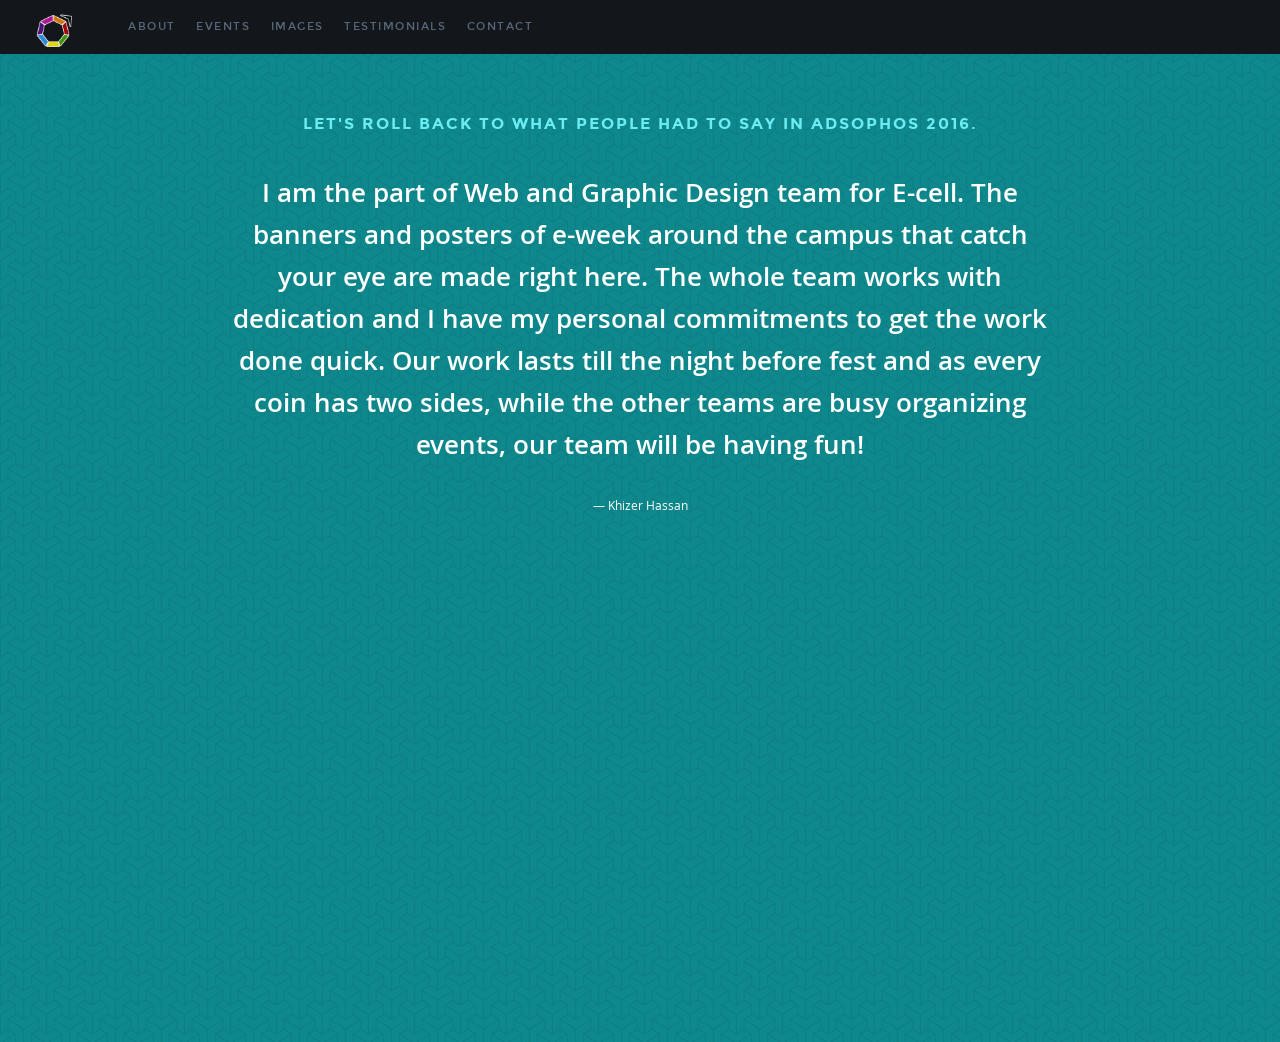
<file: testimonials.html>
<html>
<head>

   <!--- Basic Page Needs
   ================================================== -->
   <meta charset="utf-8">
	<title>Adsophos 2017 - MJCET</title>
	<meta name="description" content="">  
	<meta name="author" content="">

   <!-- Mobile Specific Metas
   ================================================== -->
	<meta name="viewport" content="width=device-width, initial-scale=1, maximum-scale=1">

	<!-- CSS
    ================================================== -->
   <link rel="stylesheet" href="css1/default.css">
	<link rel="stylesheet" href="css1/layout.css">
   <link rel="stylesheet" href="css1/media-queries.css">
   <link rel="stylesheet" href="css1/animate.css">
   <link rel="stylesheet" href="css1/prettyPhoto.css">

   <!-- Script
   ================================================== -->
	<script src="js1/modernizr.js"></script>

   <!-- Favicons
	================================================== -->
	<link rel="shortcut icon" href="http://adsophos.mjcollege.ac.in/favicon.png" >
   <link rel="apple-touch-icon" sizes="57x57" href="images/apple-touch-icon-57x57.png">
<link rel="apple-touch-icon" sizes="60x60" href="images/apple-touch-icon-60x60.png">
<link rel="apple-touch-icon" sizes="72x72" href="images/apple-touch-icon-72x72.png">
<link rel="apple-touch-icon" sizes="76x76" href="images/apple-touch-icon-76x76.png">
<link rel="apple-touch-icon" sizes="114x114" href="images/apple-touch-icon-114x114.png">
<link rel="apple-touch-icon" sizes="120x120" href="images/apple-touch-icon-120x120.png">
<link rel="apple-touch-icon" sizes="144x144" href="images/apple-touch-icon-144x144.png">
<link rel="apple-touch-icon" sizes="152x152" href="images/apple-touch-icon-152x152.png">
<link rel="apple-touch-icon" sizes="180x180" href="http://adsophos.mjcollege.ac.in/images/apple-touch-icon-180x180.png">
<link rel="icon" type="image/png" href="images/favicon-32x32.png" sizes="32x32">
<link rel="icon" type="image/png" href="images/android-chrome-192x192.png" sizes="192x192">
<link rel="icon" type="image/png" href="images/favicon-96x96.png" sizes="96x96">
<link rel="icon" type="image/png" href="images/favicon-16x16.png" sizes="16x16">
<link rel="manifest" href="http://adsophos.mjcollege.ac.in/images/manifest.json">
<link rel="mask-icon" href="http://adsophos.mjcollege.ac.in/images/safari-pinned-tab.svg" color="#5bbad5">
<meta name="msapplication-TileColor" content="#da532c">
<meta name="msapplication-TileImage" content="images/mstile-144x144.png">
<meta name="theme-color" content="#ffffff">
<style type="text/css">
#holder
{
   vertical-align:middle;
   position:absolute;
   width:600;
   height:600;
}
#holder img {
    display: block;
    margin-left: auto;
    margin-right: auto;
}
</style>

</head>
<!-- Header .................... -->

   <header>

      <div class="logo">
         <a href="index.html"><img alt="" src="images/logofinal.png" height="36px" width="36px"/></a>
      </div>

      <nav id="nav-wrap">         
         
         <a class="mobile-btn" href="about.html#nav-wrap" title="Show navigation">Show Menu</a>
	      <a class="mobile-btn" href="about.html#" title="Hide navigation">Hide Menu</a>         

         <ul id="nav" class="nav">
          <li><a  href="about.html">About</a></li>   
          <li><a  href="events.html">Events</a></li>
                    
            <li><a  href="photos.html">Images</a></li>
            <li><a  href="testimonials.html">Testimonials</a></li>
             <li><a  href="about.html#contact">Contact</a></li>
         </ul> <!-- end #nav -->

      </nav> <!-- end #nav-wrap -->
  
            </div>
      

   </header> <!-- Header End -->
	

<body>
 <section id="testimonials">

      <div class="row content" id="testimonial">

         <span><i class="quote-left fa fa-quote-left"></i></span>

         <div class="text-container">

            <div class="twelve columns">

               <h1><a name="testimonials"></a>Let's roll back to what people had to say in Adsophos 2016.</h1>


            </div>

            <div class="twelve columns flex-container">

               <div class="flexslider">

                  <ul class="slides">

                     <li>
                        <blockquote>
                           <p>I am the part of Web and Graphic Design team for E-cell. The banners and posters of e-week around the campus that catch your eye are made right here. The whole team works with dedication and I have my personal commitments to get the work done quick. Our work lasts till the night before fest and as every coin has two sides, while the other teams are busy organizing events, our team will be having fun!
                           </p>
                           <cite>Khizer Hassan</cite>
                        </blockquote>
                     </li> <!-- slide ends -->

                     <li>
                        <blockquote>
                           <p>Registrations is the toughest job as a peoples' person, It's hard to convince students, we should prove our event in the fest is better than other events.So to put in a word, logistics is very difficult as an organizer.
                           </p>
                           <cite>Kushal Vijay</cite>
                        </blockquote>
                     </li>
                      
                      <li>
                        <blockquote>
                           <p>MJCET MERCHS, an MJCET Student Venture brought up the idea of common T-shirts and Hoodies for fest as well as for the events of college which shall be conducted all through the year. The role of our Dean Mr. Syed Ferhatullah Hussainy sir is pivotal in this regard. His idea of letting students to come up with their ideas and implement them is simply awesome. 
                           </p>
                           <cite>Zafar Shah</cite>
                        </blockquote>
                     </li>
                     <li>
                        <blockquote>
                           <p>I work for Computer Society of India and our event was Code crackers. The first round is a simple puzzle round, Engineers always love to solve challenges. The second round is a coding session. You see, In first year we had C, the most significant language and one is always advised to withhold the logic of C throughout life as an Engineer.The third round is based on cipher concept which is useful for learning cryptography. This event was a perfect collaboration of Fun and Learning that contributed to its success.
                           </p>
                           <cite>Mohammed Hyder</cite>
                        </blockquote>
                     </li> <!-- slide ends -->

                  </ul>

               </div> <!-- div.flexslider ends -->

            </div> <!-- div.flex-container ends -->

         </div>  <!-- text-container ends -->

         <span><i class="quote-right fa fa-quote-right"></i></span>

      </div> <!-- row ends -->

   </section> <!-- Testimonials Section End-->
   <footer>

      <div class="row" id="contact">         

         <div class="six columns info">

            <div class="footer-logo">
               <a href="about.html#">
                
               </a>
            </div>

            <p>The vision of this technical bonanza is to nurture young talent, strengthen their team-play capabilities, strive for their all-round development and eventually hone the skill set of these emerging stars, disguised as participants, that will help them to manoeuvre during their course of graduation and beyond.
            </p>

         </div>

         <div class="six columns right-cols">

            <div class="row">

               <div class="columns">
                  <h3 class="address">Come Visit</h3>
                  <a href="https://www.google.co.in/maps/place/Muffakham+Jah+College+of+Engineering+%26+Technology/@17.4007196,78.4501315,12z/data=!4m2!3m1!1s0x0:0xfcf718680e41f674" target="_blank">
                  Muffakham Jah College of Engineering and Technology<br>
                  Rd 3, Banjara Hills,<br>
                  Hyderabad
                  </a>
               </div>

              

               <div class="columns last">
                  <h3><a name="contact"></a>Contact Us : 040 2328 0308</h3>
                  <ul>
                    
                    <li><a href="mailto:principal@mjcollege.ac.in">principal@mjcollege.ac.in</a></li>
                    <li><a href="http://www.mjcollege.ac.in">College Website</a></li>
                  </ul>
               </div>

            </div> <!-- Nested Row End -->

         </div>

         <p class="copyright">&copy; 2017 MJCET <br>Design by : <br><b><a href="http://www.facebook.com/aleemuddin13">Aleem </b></a>| <b><a href="http://www.facebook.com/faiyazsundrani">Faiyaz <br>
              </p>

               </div> <!-- Row End -->

   </footer> <!-- Footer End-->


   <!-- Java Script
   ================================================== -->
   <script src="http://ajax.googleapis.com/ajax/libs/jquery/1.10.2/jquery.min.js"></script>
   <script>window.jQuery || document.write('<script src="js1/jquery-1.10.2.min.js"><\/script>')</script>
   <script type="text/javascript" src="js1/jquery-migrate-1.2.1.min.js"></script>

   <script src="js1/jquery.flexslider.js"></script>
   <script src="js1/waypoints.js"></script>
   <script src="js1/jquery.fittext.js"></script>
   <script src="js1/jquery.fitvids.js"></script>
   <script src="js1/imagelightbox.js"></script>
   <script src="js1/jquery.prettyPhoto.js"></script>   
   <script src="js1/main.js"></script>



</body>
</html>
</file>
<file: css/main1.css>
@font-face {
  font-family: 'JosefinSans';
  src: url('/fonts/JosefinSans.ttf');
}

* {
  font-family: 'JosefinSans', sans-serif;
  /*font-weight: bold !important;*/
  /*text-transform: uppercase !important;*/
}

.navbar-nav li {
      text-align: center;
}

.navbar-nav li a{
  color: #fff !important;
}

body {
  background-color: #000;
  color: white;
  padding-top: 70px !important;
}

#navbar-top, #navbar-collapse {
  background-color: transparent;
  border-color: transparent;
  border: 0;
  box-shadow: 0;
}

.btn-navlink {
  border-color: transparent;
  background-color: transparent;
  vertical-align: middle;
  /*margin: 1em;*/
  text-align: left;
  /*padding: 1em;*/
}

.btn-navlink:hover {
  box-shadow: 1em;
}

#navlogo {
  height: 6em;
}

@media (max-width:767px) {
  #navbar-top {
    height: 4em;
  }
  #navlogo {
    height: 4em;
  }
}

.btnsfos, .btnfos * {
  -moz-box-sizing: inherit;
         box-sizing: inherit;
    -webkit-transition-property: all;
            transition-property: all;
    -webkit-transition-duration: .6s;
            transition-duration: .6s;
    -webkit-transition-timing-function: ease;
            transition-timing-function: ease;
}

.btnfos {
  color: #fff;
  cursor: pointer;
  display: block;
  font-size: 12px;
  font-weight: 400;
  line-height: 45px;
  max-width: 160px;
  margin: 0 auto 2em;
  position: relative;
  text-transform: uppercase;
  vertical-align: middle;
  width: 100%;
  margin: 0.5em;
}

@media (min-width: 400px) {
  .btnfos {
    display: inline-block;
    margin-right: 2em;
  }
  .btnfos:nth-of-type(even) {
    margin-right: 0;
  }
}
@media (min-width: 600px) {
  .btnfos:nth-of-type(even) {
    margin-right: 2em;
  }
  .btnfos:nth-of-type(5) {
    margin-right: 0;
  }
}

.btnfos {
  font-weight: bold;
  border-color: transparent;
  background-color: transparent;
}
.btnfos svg {
  position: absolute;
  left: 0;
  top: 0;
  width: 100%;
  height: 45px;
}
.btnfos rect {
  fill: none;
  stroke: #fff;
  stroke-width: 0;
  stroke-dasharray: 422, 0;
}

.btnfos:hover {
  background: rgba(225, 51, 45, 0);
  letter-spacing: 1px;
  font-weight: 900;
}
.btnfos:hover rect {
  stroke-width: 5;
  stroke-dasharray: 15, 310;
  stroke-dashoffset: 48;
  -webkit-transition: all 1.35s cubic-bezier(0.19, 1, 0.22, 1);
          transition: all 1.35s cubic-bezier(0.19, 1, 0.22, 1);
}


/* LOADER */



/* LOADER */

@media only screen and (max-width: 768px) {
  .mobile {
    display: block;
  }
  .desktop {
    display: none;
  }
}

@media only screen and (min-width: 768px) {
  .mobile {
    display: none;
  }
  .desktop {
    display: block;
  }
  body {
    padding-bottom: 40px;
  }
}

.dropdown-menu {
  border-color: rgba(200, 200, 200, 0.8);
  background-color: rgba(50, 50, 50, 0.3) !important;
}
.btnfosd {
  font-size: 1.2em;
  width: 5em;
  color: white !important;
}
.btnfos, .btnfos:hover {
  background-color: transparent !important;
}
.btnfosd:hover {
  background-color: transparent !important;
  color: white !important;
}
.btnfosd {
border: 1px solid;
overflow: hidden;
position: relative;
}
.btnfosd span {
z-index: 20;
}
.btnfosd:after {
background: #fff;
content: "";
height: 155px;
left: -75px;
opacity: .2;
position: absolute;
top: -50px;
width: 50px;
-webkit-transition: all 550ms cubic-bezier(0.19, 1, 0.22, 1);
    transition: all 550ms cubic-bezier(0.19, 1, 0.22, 1);
-webkit-transform: rotate(35deg);
  -ms-transform: rotate(35deg);
    transform: rotate(35deg);
z-index: -10;
}

.btnfosd:hover:after {
left: 120%;
-webkit-transition: all 550ms cubic-bezier(0.19, 1, 0.22, 1);
    transition: all 550ms cubic-bezier(0.19, 1, 0.22, 1);
}

@media (max-width: 600px) {
      nav {
        background-color: black !important;
        height: 5em !important;
      }
    }
</file>
<file: css/planet.css>
.top-info > div {
        display: inline-block;
    }

    .player {
        width: 40%;
    }

    .score {
        width: 15%;
    }

    .score span::before {
        content: "0000000";
        animation: update-score 0.1s 1;
        animation-delay: 8s;
        animation-fill-mode: forwards;
    }

    .hi {
        width: 5%;
    }

    .stars.front {
        background-image:
            radial-gradient(3px 3px at 20px 30px, #eee, rgba(0,0,0,0)),
            radial-gradient(3px 3px at 40px 70px, #fff, rgba(0,0,0,0)),
            radial-gradient(3px 3px at 50px 160px, #ddd, rgba(0,0,0,0)),
            radial-gradient(3px 3px at 90px 40px, #fff, rgba(0,0,0,0)),
            radial-gradient(3px 3px at 130px 80px, #fff, rgba(0,0,0,0)),
            radial-gradient(3px 3px at 160px 120px, #ddd, rgba(0,0,0,0));
        background-repeat: repeat;
        background-size: 200px 200px;
        animation: zoom 8s infinite;
        position: absolute;
        width: 100%;
        height: 100%;

        background-position: 50% 50%;
        animation-delay: 0s;
    }

    .stars.middle {
        background-image:
            radial-gradient(2px 2px at 30px 0px, #eee, rgba(0,0,0,0)),
            radial-gradient(2px 2px at 70px 40px, #fff, rgba(0,0,0,0)),
            radial-gradient(2px 2px at 1600px 5px, #ddd, rgba(0,0,0,0)),
            radial-gradient(2px 2px at 40px 90px, #fff, rgba(0,0,0,0)),
            radial-gradient(2px 2px at 80px 130px, #fff, rgba(0,0,0,0)),
            radial-gradient(2px 2px at 120px 180px, #ddd, rgba(0,0,0,0));
        background-repeat: repeat;
        background-size: 200px 200px;
        animation: zoom 12s infinite;
        position: absolute;
        width: 100%;
        height: 100%;

        background-position: 50% 50%;
        animation-delay: 0s;
    }

    .stars.rear {
        background-image:
            radial-gradient(1px 1px at 20px 30px, #eee, rgba(0,0,0,0)),
            radial-gradient(1px 1px at 40px 70px, #fff, rgba(0,0,0,0)),
            radial-gradient(1px 1px at 50px 160px, #ddd, rgba(0,0,0,0)),
            radial-gradient(1px 1px at 90px 40px, #fff, rgba(0,0,0,0)),
            radial-gradient(1px 1px at 130px 80px, #fff, rgba(0,0,0,0)),
            radial-gradient(1px 1px at 160px 120px, #ddd, rgba(0,0,0,0));
        background-repeat: repeat;
        background-size: 200px 200px;
        animation: zoom 14s infinite;
        position: absolute;
        width: 100%;
        height: 100%;

        background-position: 50% 50%;
        animation-delay: 0s;
    }

    .stars:nth-child(odd) {
        top: 0;
        left: 0;
    }

    .stars:nth-child(even) {
        top: 0;
        left: 100%;
    }

    .ship-container {
        z-index: 10;
        position: absolute;
        top: 50vh;
        left: 10vw;
        animation: float 3s ease infinite;
    }

    .ship {
        width: 28px;
      height: 14px;
        background: url([data-uri]) no-repeat;
      zoom: 5;
        animation: lean 3s linear infinite;
    }

    .laser {
        position: absolute;
        top: 50%;
        right: 10%;
        width: 10px;
        height: 1px;
        background: white;
        zoom: 0.5;
        animation: fire-laser 5s infinite;
        animation-delay: 2.5s;
    }

    .laser:nth-child(2) {
        animation-delay: 2.65s;
    }

    .laser:nth-child(3) {
        animation-delay: 2.8s;
    }

    .laser:nth-child(4) {
        animation-delay: 2.95s;
    }

    @keyframes zoom {
        0% {
            transform: translateX(0);
            animation-timing-function: linear;
        }
        100% {
            transform: translateX(-100%);
        }
    }

    @keyframes float {
        0% {
            transform: translateY(0);
        }
        25% {
            transform: translateY(20vh);
        }
        75% {
            transform: translateY(-20vh);
        }
        100% {
            transform: translateY(0);
        }
    }

    @keyframes lean {
        1% {
            /* down */
            background: url([data-uri]) no-repeat;
            animation-timing-function: step-end;
        }
        25% {
            /* neutral */
            background: url([data-uri]) no-repeat;
        }
        26% {
            /* up */
            background: url([data-uri]) no-repeat;
            animation-timing-function: step-end;
        }
        70% {
            /* neutral */
            background: url([data-uri]) no-repeat;
        }
        76% {
            /* down */
            background: url([data-uri]) no-repeat;
        }
    }

    @keyframes fire-laser {
        from {
            translateX(0vw);
        }
        to {
            transform: translateX(110vw);
        }
    }

@font-face {
        font-family: 'G7Gradius1';
        src: url([data-uri]) format('embedded-opentype'),
          url([data-uri]) format('woff'),
            url([data-uri]) format('truetype');
        font-weight: normal;
        font-style: normal;
    }
</file>
<file: css/imgg.css>
.thumbnail-list {
  list-style: none;
  margin: 0; padding: 0;
}

.thumbnail-list li {
  float: left;
}

a {
  text-decoration: none;
  color: inherit;
}

.thumbnail-list .image-w {
  display: block;
  position: relative;
  width: 16em;
}

.image-w img {
  display: block;
  width: 10%;
  height: auto;
}

.cover {
  position: absolute;
  top: 0; right: 0;
  bottom: 0; left: 0;
  width: 100%;
  height: 100%;
  color: rgba(255,255,255,0);
  text-align: center;
  transition: all 1s linear;
}

.cover:hover {
  background-color: transparent;
  color: rgba(255,255,255,1);
  transition: all .1s linear;
}

.thumbnail-list h3 {
  font-size: 1.2em;
}

.thumbnail-list p {
  font-size: .9em;
}
</file>
<file: hexagons.css>
* {
    margin: 0;
    padding: 0;
}
body {
	margin: auto;
    background-image: url(sky.gif);
}
#hexGrid {
    overflow: hidden;
    width: 50%;
    margin: 0 auto;
    padding:0.866% 0;
    font-family: 'Raleway', sans-serif;
    font-size: 50%;
}
#hexGrid:after {
    content: "";
    display: block;
    clear: both;
}
.hex {
    position: relative;
    list-style-type: none;
    float: left;
    overflow: hidden;
    visibility: hidden;
    outline:1px solid transparent; /* fix for jagged edges in FF on hover transition */
    -webkit-transform: rotate(-60deg) skewY(30deg) translatez(-1px);
        -ms-transform: rotate(-60deg) skewY(30deg) translatez(-1px);
            transform: rotate(-60deg) skewY(30deg) translatez(-1px);
}
.hex * {
    position: absolute;
    visibility: visible;
    outline:1px solid transparent; /* fix for jagged edges in FF on hover transition */
}
.hexIn {
    display:block;
    width: 100%;
    height: 100%;
    text-align: center;
    color: white;
    overflow: hidden;
    -webkit-transform: skewY(-30deg) rotate(60deg);
        -ms-transform: skewY(-30deg) rotate(60deg);
            transform: skewY(-30deg) rotate(60deg);
}

/*** HEX CONTENT **********************************************************************/
.hex img {
    left: -100%;
    right: -100%;
    width: auto;
    height: 100%;
    margin: 0 auto;
}

.hex h1, .hex p {
    width: 102%;
    left:-1%; /* prevent line on the right where background doesn't cover image */
    padding: 5%;
    box-sizing:border-box;
    background-color: transparent;
    font-weight: 300;
    color: yellow;font-weight: 1000;
    -webkit-transition:  -webkit-transform .2s ease-out, opacity .3s ease-out;
            transition:          transform .2s ease-out, opacity .3s ease-out;
}
.hex h1 {
    bottom: 50%;
    padding-top:50%;
    font-size: 1.5em;
    z-index: 1;
    -webkit-transform:translateY(-100%) translatez(-1px);
        -ms-transform:translateY(-100%) translatez(-1px);
            transform:translateY(-100%) translatez(-1px);
}
.hex h1:after {
    content: '';
    position: absolute;
    bottom: 0;
    left: 45%;
    width: 10%;
    text-align: center;
    border-bottom: 1px solid #fff;
}
.hex p {
    top: 50%;
    padding-bottom:50%;
    -webkit-transform:translateY(100%) translatez(-1px);
        -ms-transform:translateY(100%) translatez(-1px);
            transform:translateY(100%) translatez(-1px);
}


/*** HOVER EFFECT  **********************************************************************/
.hexIn:hover h1, .hexIn:focus h1,
.hexIn:hover p, .hexIn:focus p{
    -webkit-transform:translateY(0%) translatez(-1px);
        -ms-transform:translateY(0%) translatez(-1px);
            transform:translateY(0%) translatez(-1px);
}

/*** SPACING AND SIZING *****************************************************************/
@media (min-width:1201px) { /* <- 5-4  hexagons per row */
    .hex {
        width: 19.2%; /* = (100-4) / 5 */
        padding-bottom: 22.170%; /* =  width / sin(60deg) */
    }
    .hex:nth-child(9n+6),
    .hex:nth-child(9n+7),
    .hex:nth-child(9n+8),
    .hex:nth-child(9n+9) {
        margin-top: -4.676%;
        margin-bottom: -4.676%;
        -webkit-transform: translateX(50%) rotate(-60deg) skewY(30deg);
            -ms-transform: translateX(50%) rotate(-60deg) skewY(30deg);
                transform: translateX(50%) rotate(-60deg) skewY(30deg);
    }
    .hex:nth-child(9n+6):last-child,
    .hex:nth-child(9n+7):last-child,
    .hex:nth-child(9n+8):last-child,
    .hex:nth-child(9n+9):last-child {
        margin-bottom: 0;
    }
    .hex:nth-child(9n+6) {
        margin-left: 0.5%;
        clear: left;
    }
    .hex:nth-child(9n+10) {
        clear: left;
    }
    .hex:nth-child(9n+2),
    .hex:nth-child(9n+ 7) {
        margin-left: 1%;
        margin-right: 1%;
    }
    .hex:nth-child(9n+3),
    .hex:nth-child(9n+4),
    .hex:nth-child(9n+8) {
        margin-right: 1%;
    }
}
@media (max-width: 1200px) and (min-width:901px) {/* <- 4-3  hexagons per row */
    .hex {
        width: 24.25%; /* = (100-3) / 4 */
        padding-bottom: 28.001%; /* =  width / sin(60deg) */
    }
    .hex:nth-child(7n+5),
    .hex:nth-child(7n+6),
    .hex:nth-child(7n+7) {
        margin-top: -6.134%;
        margin-bottom: -6.134%;
        -webkit-transform: translateX(50%) rotate(-60deg) skewY(30deg);
            -ms-transform: translateX(50%) rotate(-60deg) skewY(30deg);
                transform: translateX(50%) rotate(-60deg) skewY(30deg);
    }
    .hex:nth-child(7n+5):last-child,
    .hex:nth-child(7n+6):last-child,
    .hex:nth-child(7n+7):last-child {
        margin-bottom: 0;
    }
    .hex:nth-child(7n+2),
    .hex:nth-child(7n+6) {
        margin-left: 1%;
        margin-right: 1%;
    }
    .hex:nth-child(7n+3) {
        margin-right: 1%;
    }
    .hex:nth-child(7n+8) {
        clear: left;
    }
    .hex:nth-child(7n+5) {
        clear: left;
        margin-left: 0.5%;
    }
}
@media (max-width: 900px) and (min-width:601px) { /* <- 3-2  hexagons per row */
    .hex {
        width: 32.666%; /* = (100-2) / 3 */
        padding-bottom: 37.720%; /* =  width / sin(60) */
    }
    .hex:nth-child(5n+4),
    .hex:nth-child(5n+5) {
        margin-top: -8.564%;
        margin-bottom: -8.564%;
        -webkit-transform: translateX(50%) rotate(-60deg) skewY(30deg);
            -ms-transform: translateX(50%) rotate(-60deg) skewY(30deg);
                transform: translateX(50%) rotate(-60deg) skewY(30deg);
    }
    .hex:nth-child(5n+4):last-child,
    .hex:nth-child(5n+5):last-child {
        margin-bottom: 0;
    }
    .hex:nth-child(5n+4) {
        margin-right: 1%;
        margin-left: 0.5%;
    }
    .hex:nth-child(5n+2) {
        margin-left: 1%;
        margin-right: 1%;
    }
    .hex:nth-child(5n+6) {
        clear: left;
    }
}
@media (max-width: 600px) { /* <- 2-1  hexagons per row */
    .hex {
        width: 49.5%; /* = (100-1) / 2 */
        padding-bottom: 57.158%; /* =  width / sin(60) */
    }
    .hex:nth-child(3n+3) {
        margin-top: -13.423%;
        margin-bottom: -13.423%;
        -webkit-transform: translateX(50%) rotate(-60deg) skewY(30deg);
            -ms-transform: translateX(50%) rotate(-60deg) skewY(30deg);
                transform: translateX(50%) rotate(-60deg) skewY(30deg);
    }
    .hex:nth-child(3n+3):last-child {
        margin-bottom: 0;
    }
    .hex:nth-child(3n+3) {
        margin-left: 0.5%;
    }
    .hex:nth-child(3n+2) {
        margin-left: 1%;
    }
    .hex:nth-child(3n+4) {
        clear: left;
    }
}
@media (max-width: 400px) {
    #hexGrid {
        font-size: 13px;
    }
}
</file>
<file: css/floating.css>
.floating{
    float: left;
    -webkit-animation-name: Floatingx;
    -webkit-animation-duration: 3s;
    -webkit-animation-iteration-count: infinite;
    -webkit-animation-timing-function: ease-in-out;
    -moz-animation-name: Floating;
    -moz-animation-duration: 3s;
    -moz-animation-iteration-count: infinite;
    -moz-animation-timing-function: ease-in-out;
    margin-left: 30px;
    margin-top: 10px;

}

@-webkit-keyframes Floatingx{
    from {-webkit-transform:translate(0, 0px);}
    65% {-webkit-transform:translate(0, 20px);}
    to {-webkit-transform: translate(0, -0px);    }    
}
    
@-moz-keyframes Floating{
    from {-moz-transform:translate(0, 0px);}
    65% {-moz-transform:translate(0, 15px);}
    to {-moz-transform: translate(0, -0px);}    
}


.scaling{
    float: left;
    -webkit-animation-name: scalex;
    -webkit-animation-duration:3s;
    -webkit-animation-iteration-count:infinite;
    -webkit-animation-timing-function:ease-in-out;
    -moz-animation-name: scale;
    -moz-animation-duration:3s;
    -moz-animation-iteration-count:infinite;
    -moz-animation-timing-function:ease-in-out;
}
    
    @-webkit-keyframes scalex{
        from {-webkit-transform: scale(1.0);}
        65% {-webkit-transform: scale(0.9);}
        to {-webkit-transform: scale(1.0);}    
    }
        
    @-moz-keyframes scale{
        from {-moz-transform: scale(0.9);}
        65% {-moz-transform: scale(1.0);}
        to {-moz-transform: scale(0.9);}    
    }
</file>
<file: css/hover.css>
@import url(http://fonts.googleapis.com/css?family=Open+Sans:400,300);
body {
	color: #333;
	font-family: 'Open Sans', sans-serif;
	font-weight: 300;
}
h1,
h1+p {
	margin: 30px 15px 0;
	font-weight: 300;
}
h1+p a {
	color: #333;
}
h1+p a:hover {
	text-decoration: none;
}
h2 {
	margin: 60px 15px 0;
	padding: 0;
	font-weight: 300;
}
h2 span {
	margin-left: 1em;
	color: #aaa;
	font-size: 85%;
}
.column {
	margin: 15px 15px 0;
	padding: 0;
}
.column:last-child {
	padding-bottom: 60px;
}
.column::after {
	content: '';
	clear: both;
	display: block;
}
.column div {
	position: relative;
	float: left;
	width: 300px;
	height: 200px;
	margin: 0 0 0 25px;
	padding: 0;
}
.column div:first-child {
	margin-left: 0;
}
.column div span {
	position: absolute;
	bottom: -20px;
	left: 0;
	z-index: -1;
	display: block;
	width: 300px;
	margin: 0;
	padding: 0;
	color: #444;
	font-size: 18px;
	text-decoration: none;
	text-align: center;
	-webkit-transition: .3s ease-in-out;
	transition: .3s ease-in-out;
	opacity: 0;
}

figure:hover+span {
	bottom: -36px;
	opacity: 1;
}



/* Zoom In #1 */
.hover01 figure img {
	-webkit-transform: scale(1);
	transform: scale(1);
	-webkit-transition: .3s ease-in-out;
	transition: .3s ease-in-out;
}
.hover01 figure:hover img {
	-webkit-transform: scale(1.3);
	transform: scale(1.3);
}

/* Zoom In #2 */
.hover02 figure img {
	width: 300px;
	height: auto;
	-webkit-transition: .3s ease-in-out;
	transition: .3s ease-in-out;
}
.hover02 figure:hover img {
	width: 350px;
}

/* Zoom Out #1 */
.hover03 figure img {
	-webkit-transform: scale(1.5);
	transform: scale(1.5);
	-webkit-transition: .3s ease-in-out;
	transition: .3s ease-in-out;
}
.hover03 figure:hover img {
	-webkit-transform: scale(1);
	transform: scale(1);
}

/* Zoom Out #2 */
.hover04 figure img {
	width: 400px;
	height: auto;
	-webkit-transition: .3s ease-in-out;
	transition: .3s ease-in-out;
}
.hover04 figure:hover img {
	width: 300px;
}

/* Slide */
.hover05 figure img {
	margin-left: 30px;
	-webkit-transform: scale(1.5);
	transform: scale(1.5);
	-webkit-transition: .3s ease-in-out;
	transition: .3s ease-in-out;
}
.hover05 figure:hover img {
	margin-left: 0;
}

/* Rotate */
.hover06 figure img {
	-webkit-transform: rotate(15deg) scale(1.4);
	transform: rotate(15deg) scale(1.4);
	-webkit-transition: .3s ease-in-out;
	transition: .3s ease-in-out;
}
.hover06 figure:hover img {
	-webkit-transform: rotate(0) scale(1);
	transform: rotate(0) scale(1);
}

/* Blur */
.hover07 figure img {
	-webkit-filter: blur(3px);
	filter: blur(3px);
	-webkit-transition: .3s ease-in-out;
	transition: .3s ease-in-out;
}
.hover07 figure:hover img {
	-webkit-filter: blur(0);
	filter: blur(0);
}

/* Gray Scale */
.hover08 figure img {
	-webkit-filter: grayscale(100%);
	filter: grayscale(100%);
	-webkit-transition: .3s ease-in-out;
	transition: .3s ease-in-out;
}
.hover08 figure:hover img {
	-webkit-filter: grayscale(0);
	filter: grayscale(0);
}

/* Sepia */
.hover09 figure img {
	-webkit-filter: sepia(100%);
	filter: sepia(100%);
	-webkit-transition: .3s ease-in-out;
	transition: .3s ease-in-out;
}
.hover09 figure:hover img {
	-webkit-filter: sepia(0);
	filter: sepia(0);
}

/* Blur + Gray Scale */
.hover10 figure img {
	-webkit-filter: grayscale(0) blur(0);
	filter: grayscale(0) blur(0);
	-webkit-transition: .3s ease-in-out;
	transition: .3s ease-in-out;
}
.hover10 figure:hover img {
	-webkit-filter: grayscale(100%) blur(3px);
	filter: grayscale(100%) blur(3px);
}

/* Opacity #1 */
.hover11 figure img {
	opacity: 1;
	-webkit-transition: .3s ease-in-out;
	transition: .3s ease-in-out;
}
.hover11 figure:hover img {
	opacity: .5;
}

/* Opacity #2 */
.hover12 figure {
	background: #1abc9c;
}
.hover12 figure img {
	opacity: 1;
	-webkit-transition: .3s ease-in-out;
	transition: .3s ease-in-out;
}
.hover12 figure:hover img {
	opacity: .5;
}

/* Flashing */
.hover13 figure:hover img {
	opacity: 1;
	-webkit-animation: flash 1.5s;
	animation: flash 1.5s;
}
@-webkit-keyframes flash {
	0% {
		opacity: .4;
	}
	100% {
		opacity: 1;
	}
}
@keyframes flash {
	0% {
		opacity: .4;
	}
	100% {
		opacity: 1;
	}
}

/* Shine */
.hover14 figure {
	position: relative;
}
.hover14 figure::before {
	position: absolute;
	top: 0;
	left: -75%;
	z-index: 2;
	display: block;
	content: '';
	width: 50%;
	height: 100%;
	background: -webkit-linear-gradient(left, rgba(255,255,255,0) 0%, rgba(255,255,255,.3) 100%);
	background: linear-gradient(to right, rgba(255,255,255,0) 0%, rgba(255,255,255,.3) 100%);
	-webkit-transform: skewX(-25deg);
	transform: skewX(-25deg);
}
.hover14 figure:hover::before {
	-webkit-animation: shine .75s;
	animation: shine .75s;
}
@-webkit-keyframes shine {
	100% {
		left: 125%;
	}
}
@keyframes shine {
	100% {
		left: 125%;
	}
}

/* Circle */
.hover15 figure {
	position: relative;
}
.hover15 figure::before {
	position: absolute;
	top: 50%;
	left: 50%;
	z-index: 2;
	display: block;
	content: '';
	width: 0;
	height: 0;
	background: rgba(255,255,255,.2);
	border-radius: 100%;
	-webkit-transform: translate(-50%, -50%);
	transform: translate(-50%, -50%);
	opacity: 0;
}
.hover15 figure:hover::before {
	-webkit-animation: circle .75s;
	animation: circle .75s;
}
@-webkit-keyframes circle {
	0% {
		opacity: 1;
	}
	40% {
		opacity: 1;
	}
	100% {
		width: 200%;
		height: 200%;
		opacity: 0;
	}
}
@keyframes circle {
	0% {
		opacity: 1;
	}
	40% {
		opacity: 1;
	}
	100% {
		width: 200%;
		height: 200%;
		opacity: 0;
	}
}
</file>
<file: css1/default.css>
/*
=====================================================================
*   Woo v1.0 Default Stylesheet
*   url: styleshout.com
*   05-02-2014
=====================================================================

TOC:

a. Webfonts and Icon fonts
b. Preloader
c. Reset
d. Default Styles
   1. Basic
   2. Typography
   3. Links
   4. Media
   5. Buttons
   6. Forms
   d. Grid
   e. Others
   1. Clearing
   2. Misc

=====================================================================  */


/* ------------------------------------------------------------------ */
/* a. Webfonts and Icon fonts
 ------------------------------------------------------------------ */

@import url("fonts.css");
@import url("fontello/css/fontello.css");
@import url("font-awesome/css/font-awesome.min.css");


/* ------------------------------------------------------------------ */
/* b. Preloader
 ------------------------------------------------------------------ */

#preloader  {
   position: fixed;
   top: 0;
   left: 0;
   right: 0;
   bottom: 0;
   background: #fff;
   z-index: 99999;
   height: 100%;
}
#status  {    
   position: absolute;
   left: 50%;
   top: 50%;
   width: 64px;
   height: 64px;
   margin: -32px 0 0 -32px;  
   padding: 0;    
}

/* ------------------------------------------------------------------
/* c. Reset
      Adapted from:
      Normalize.css - https://github.com/necolas/normalize.css/
      HTML5 Doctor Reset - html5doctor.com/html-5-reset-stylesheet/
/* ------------------------------------------------------------------ */

html, body, div, span, object, iframe,
h1, h2, h3, h4, h5, h6, p, blockquote, pre,
abbr, address, cite, code,
del, dfn, em, img, ins, kbd, q, samp,
small, strong, sub, sup, var,
b, i,
dl, dt, dd, ol, ul, li,
fieldset, form, label, legend,
table, caption, tbody, tfoot, thead, tr, th, td,
article, aside, canvas, details, figcaption, figure,
footer, header, hgroup, menu, nav, section, summary,
time, mark, audio, video {
   margin: 0;
   padding: 0;
   border: 0;
   outline: 0;
   font-size: 100%;
   vertical-align: baseline;
   background: transparent;
}

article,aside,details,figcaption,figure,
footer,header,hgroup,menu,nav,section {
   display: block;
}

audio,
canvas,
video {
   display: inline-block;
}

audio:not([controls]) {
   display: none;
   height: 0;
}

[hidden] { display: none; }

code, kbd, pre, samp {
   font-family: monospace, serif;
   font-size: 1em;
}

pre {
   white-space: pre;
   white-space: pre-wrap;
   word-wrap: break-word;
}

blockquote, q { quotes: &#8220 &#8220; }

blockquote:before, blockquote:after,
q:before, q:after {
   content: '';
   content: none;
}

ins {
   background-color: #ff9;
   color: #000;
   text-decoration: none;
}

mark {
   background-color: #A7F4F6;
   color: #555;
}

del { text-decoration: line-through; }

abbr[title], dfn[title] {
   border-bottom: 1px dotted;
   cursor: help;
}

table {
   border-collapse: collapse;
   border-spacing: 0;
}


/* ------------------------------------------------------------------ */
/* d. Default and Basic Styles
      Adapted from:
      Skeleton CSS Framework - http://www.getskeleton.com/
      Typeplate Typographic Starter Kit - http://typeplate.com/
/* ------------------------------------------------------------------ */

/* 1. Basic  ------------------------------------------------------- */

*,
*:before,
*:after {
   -moz-box-sizing: border-box;
   -webkit-box-sizing: border-box;
   box-sizing: border-box;
}

html { font-size: 62.5%; }

body {
   background: #fff;
   font-family: 'opensans-regular', sans-serif;
   font-weight: normal;
   font-size: 15px;
   line-height: 30px;
	color: #838C95;

   -webkit-font-smoothing: antialiased; /* Fix for webkit rendering */
	-webkit-text-size-adjust: 100%;
}

/* 2. Typography
      Vertical rhythm with leading derived from 6
--------------------------------------------------------------------- */

h1, h2, h3, h4, h5, h6 {
   color: #313131;
	font-family: 'montserrat-bold', sans-serif;
   font-weight: normal;
}
h1 a, h2 a, h3 a, h4 a, h5 a, h6 a { font-weight: inherit; }
h1 { font-size: 38px; line-height: 42px; margin-bottom: 12px; letter-spacing: -1px; }
h2 { font-size: 28px; line-height: 36px; margin-bottom: 6px; }
h3 { font-size: 22px; line-height: 30px; margin-bottom: 12px; }
h4 { font-size: 20px; line-height: 30px; margin-bottom: 6px; }
h5 { font-size: 18px; line-height: 30px; }
h6 { font-size: 14px; line-height: 30px; }
.subheader { }

p { margin: 0 0 30px 0; }
p img { margin: 0; }
p.lead {
   font: 19px/36px 'opensans-light', sans-serif;
   margin-bottom: 18px;
}

/* for 'em' and 'strong' tags, font-size and line-height should be same with
the body tag due to rendering problems in some browsers */
em { font: 15px/30px 'opensans-italic', sans-serif; }
strong, b { font: 15px/30px 'opensans-bold', sans-serif; }
small { font-size: 11px; line-height: inherit; }

/*	Blockquotes */
blockquote {
   margin: 30px 0px;
   padding-left: 40px;
   position: relative;
}
blockquote:before {
   content: "\201C";
   opacity: 0.45;
   font-size: 80px;
   line-height: 0px;
   margin: 0;
   font-family: arial, sans-serif;

   position: absolute;
   top:  30px;
	left: 0;
}
blockquote p {
   font-family: georgia, serif;
   font-style: italic;
   padding: 0;
   font-size: 18px;
   line-height: 30px;
}
blockquote cite {
   display: block;
   font-size: 12px;
   font-style: normal;
   line-height: 18px;
}
blockquote cite:before { content: "\2014 \0020"; }
blockquote cite a,
blockquote cite a:visited { color: #8B9798; border: none }

/* ---------------------------------------------------------------------
/*  Pull Quotes Markup
/*
    <aside class="pull-quote">
		<blockquote>
			<p></p>
		</blockquote>
	 </aside>
/*
/* --------------------------------------------------------------------- */
.pull-quote {
   position: relative;
	padding: 18px 30px 18px 0px;
}
.pull-quote:before,
.pull-quote:after {
	height: 1em;
	opacity: 0.45;
	position: absolute;
	font-size: 80px;
   font-family: Arial, Sans-Serif;
}
.pull-quote:before {
	content: "\201C";
	top:  33px;
	left: 0;
}
.pull-quote:after {
	content: '\201D';
	bottom: -33px;
	right: 0;
}
.pull-quote blockquote {
   margin: 0;
}
.pull-quote blockquote:before {
   content: none;
}

/* Abbreviations */
abbr {
   font-family: 'opensans-bold', sans-serif;
	font-variant: small-caps;
	text-transform: lowercase;
   letter-spacing: .5px;
	color: gray;
}
abbr:hover { cursor: help; }

/* drop cap */
.drop-cap:first-letter {
	float: left;
	margin: 0;
	padding: 14px 6px 0 0;
	font-size: 84px;
	font-family: /* Copperplate */ 'montserrat-bold', sans-serif;
   line-height: 60px;
	text-indent: 0;
	background: transparent;
	color: inherit;
}

hr { border: solid #E8E8E8; border-width: 1px 0 0; clear: both; margin: 11px 0 30px; height: 0; }


/*  3. Links  ------------------------------------------------------- */

a, a:visited {
   text-decoration: none;
   outline: 0;
   color: #11ABB0;

   -webkit-transition: color .3s ease-in-out;
   -moz-transition: color .3s ease-in-out;
   -o-transition: color .3s ease-in-out;
   transition: color .3s ease-in-out;
}
a:hover, a:focus { color: #333; }
p a, p a:visited { line-height: inherit; }


/*  4. List  --------------------------------------------------------- */

ul, ol { margin-bottom: 24px; margin-top: 12px; }
ul { list-style: none outside; }
ol { list-style: decimal; }
ol, ul.square, ul.circle, ul.disc { margin-left: 30px; }
ul.square { list-style: square outside; }
ul.circle { list-style: circle outside; }
ul.disc { list-style: disc outside; }
ul ul, ul ol,
ol ol, ol ul { margin: 6px 0 6px 30px; }
ul ul li, ul ol li,
ol ol li, ol ul li { margin-bottom: 6px; }
li { line-height: 18px; margin-bottom: 12px; }
ul.large li { }
li p { }

/* ---------------------------------------------------------------------
/*  Stats Tab Markup

    <ul class="stats-tabs">
		<li><a href="#">[value]<b>[name]</b></a></li>
	 </ul>

    Extend this object into your markup.
/*
/* --------------------------------------------------------------------- */
.stats-tabs {
   padding: 0;
   margin: 24px 0;
}
.stats-tabs li {
	display: inline-block;
	margin: 0 10px 18px 0;
	padding: 0 10px 0 0;
	border-right: 1px solid #ccc;
}
.stats-tabs li:last-child {
	margin: 0;
	padding: 0;
	border: none;
}
.stats-tabs li a {
	display: inline-block;
	font-size: 22px;
	font-family: 'opensans-bold', sans-serif;
   border: none;
   color: #313131;
}
.stats-tabs li a:hover {
   color:#11ABB0;
}
.stats-tabs li a b {
	display: block;
	margin: 6px 0 0 0;
	font-size: 13px;
	font-family: 'opensans-regular', sans-serif;
   color: #8B9798;
}

/* definition list */
dl { margin: 12px 0; }
dt { margin: 0; color:#11ABB0; }
dd { margin: 0 0 0 20px; }

/* Lining Definition Style Markup */
.lining dt,
.lining dd {
	display: inline;
	margin: 0;
}
.lining dt + dt:before,
.lining dd + dt:before {
	content: "\A";
	white-space: pre;
}
.lining dd + dd:before {
	content: ", ";
}
.lining dd:before {
	content: ": ";
	margin-left: -0.2em;
}

/* Dictionary Definition Style Markup */
.dictionary-style dt {
	display: inline;
	counter-reset: definitions;
}
.dictionary-style dt + dt:before {
	content: ", ";
	margin-left: -0.2em;
}
.dictionary-style dd {
	display: block;
	counter-increment: definitions;
}
.dictionary-style dd:before {
	content: counter(definitions, decimal) ". ";
}

/* Pagination */
.pagination {
   margin: 36px auto;
   text-align: center;
}
.pagination ul li {
   display: inline-block;
   margin: 0;
   padding: 0;
}
.pagination .page-numbers {
   font: 15px/18px 'opensans-bold', sans-serif;
   display: inline-block;
   padding: 6px 10px;
   margin-right: 3px;
   margin-bottom: 6px;
	color: #6E757C;
	background-color: #E6E8EB;

	-webkit-transition: all 200ms ease-in-out;
	-moz-transition: all 200ms ease-in-out;
	-o-transition: all 200ms ease-in-out;
	-ms-transition: all 200ms ease-in-out;
	transition: all 200ms ease-in-out;

   border-radius: 3px;
}
.pagination .page-numbers:hover {
   background: #838A91;
   color: #fff;
}
.pagination .current,
.pagination .current:hover {
   background-color: #11ABB0;
   color: #fff;
}
.pagination .inactive,
.pagination .inactive:hover {
   background-color: #E6E8EB;
	color: #A9ADB2;
}
.pagination .prev, .pagination .next {}

/* 5. Media   --------------------------------------------------------- */

img,
video,
iframe,
embed,
object {
   max-width: 100%;
   height: auto;
}
img.pull-right { margin: 12px 0px 0px 18px; }
img.pull-left { margin: 12px 18px 0px 0px; }

/* 6. Buttons  --------------------------------------------------------- */

.button,
.button:visited,
button,
input[type="submit"],
input[type="reset"],
input[type="button"] {
   font: 14px/24px 'montserrat-bold', sans-serif;
   background: #11ABB0;
   color: #fff;
   display: inline-block;   
	text-decoration: none;
   letter-spacing: 0;   
	padding: 12px 20px;
	margin-bottom: 18px;
   border: none;
   cursor: pointer;
   height: auto;
   text-transform: uppercase;
   letter-spacing: 2px;

   -webkit-transition: all .2s ease-in-out;
	-moz-transition: all .2s ease-in-out;
	-o-transition: all .2s ease-in-out;
	-ms-transition: all .2s ease-in-out;
	transition: all .2s ease-in-out;

   border-radius: 3px;
}

.button:hover,
button:hover,
input[type="submit"]:hover,
input[type="reset"]:hover,
input[type="button"]:hover {
   background: #14D0D6;
   color: #fff;
}

.button:active,
button:active,
input[type="submit"]:active,
input[type="reset"]:active,
input[type="button"]:active {
   background: #11ABB0;
   color: #fff;
}

.button.full-width,
button.full-width,
input[type="submit"].full-width,
input[type="reset"].full-width,
input[type="button"].full-width {
	width: 100%;
	padding-left: 0 !important;
	padding-right: 0 !important;
	text-align: center;
}

/* Fix for odd Mozilla border & padding issues */
button::-moz-focus-inner,
input::-moz-focus-inner {
    border: 0;
    padding: 0;
}


/* 7. Forms  --------------------------------------------------------- */

form { margin-bottom: 24px; }
fieldset { margin-bottom: 24px; }

input[type="text"],
input[type="password"],
input[type="email"],
textarea,
select {
   display: block;
   padding: 18px 15px;
   margin: 0 0 24px 0;
   border: 0;
   outline: none;
   vertical-align: middle;
   min-width: 225px;
	max-width: 100%;
   font-size: 15px;
   line-height: 24px;
	color: #647373;
	background: #D3D9D9;
   border-radius: 3px;

}

/* select { padding: 0;
   width: 220px;
   } */

input[type="text"]:focus,
input[type="password"]:focus,
input[type="email"]:focus,
textarea:focus {
   color: #B3B7BC;
	background-color: #383D41;
}

textarea { min-height: 220px; }

label,
legend {
   font: 16px/24px 'opensans-bold', sans-serif;
	margin: 12px 0;
   color: #3d4145;
   display: block;
}
label span,
legend span {
	color: #8B9798;
   font: 14px/24px 'opensans-regular', sans-serif;
}

input[type="checkbox"],
input[type="radio"] {
   font-size: 15px;
   color: #3d4145;
}

input[type="checkbox"] { display: inline; }

/* ------------------------------------------------------------------ */
/* d. Grid
--------------------------------------------------------------------- */

/* default
--------------------------------------------------------------- */
.row {
   width: 96%;
   max-width: 1008px;
   margin: 0 auto;
}
/* fixed width for IE8 */
.ie .row { width: 1000px ; }

.narrow .row { max-width: 980px; }

.row .row { width: auto; max-width: none; margin: 0 -18px; }

/* row clearing */
.row:before,
.row:after {
    content: " ";
    display: table;
}
.row:after {
    clear: both;
}

.column, .columns {
   position: relative;
   padding: 0 18px;
   min-height: 1px;
   float: left;
}
.column.centered, .columns.centered  {
    float: none;
    margin: 0 auto;
}

/* removed gutters */
.row.collapsed > .column,
.row.collapsed > .columns,
.column.collapsed, .columns.collapsed  { padding: 0; }

[class*="column"] + [class*="column"]:last-child { float: right; }
[class*="column"] + [class*="column"].end { float: right; }

/* column widths */
.row .one         { width: 8.33333%; }
.row .two         { width: 16.66667%; }
.row .three       { width: 25%; }
.row .four        { width: 33.33333%; }
.row .five        { width: 41.66667%; }
.row .six         { width: 50%; }
.row .seven       { width: 58.33333%; }
.row .eight       { width: 66.66667%; }
.row .nine        { width: 75%; }
.row .ten         { width: 83.33333%; }
.row .eleven      { width: 91.66667%; }
.row .twelve      { width: 100%; }

/* Offsets */
.row .offset-1    { margin-left: 8.33333%; }
.row .offset-2    { margin-left: 16.66667%; }
.row .offset-3    { margin-left: 25%; }
.row .offset-4    { margin-left: 33.33333%; }
.row .offset-5    { margin-left: 41.66667%; }
.row .offset-6    { margin-left: 50%; }
.row .offset-7    { margin-left: 58.33333%; }
.row .offset-8    { margin-left: 66.66667%; }
.row .offset-9    { margin-left: 75%; }
.row .offset-10   { margin-left: 83.33333%; }
.row .offset-11   { margin-left: 91.66667%; }

/* Push/Pull */
.row .push-1      { left: 8.33333%; }
.row .pull-1      { right: 8.33333%; }
.row .push-2      { left: 16.66667%; 	}
.row .pull-2      { right: 16.66667%; }
.row .push-3      { left: 25%; }
.row .pull-3      { right: 25%;	}
.row .push-4      { left: 33.33333%; }
.row .pull-4      { right: 33.33333%; }
.row .push-5      { left: 41.66667%; }
.row .pull-5      { right: 41.66667%; }
.row .push-6      { left: 50%; }
.row .pull-6      { right: 50%; }
.row .push-7      { left: 58.33333%; }
.row .pull-7      { right: 58.33333%; }
.row .push-8      { left: 66.66667%; 	}
.row .pull-8      { right: 66.66667%; }
.row .push-9      { left: 75%; }
.row .pull-9      { right: 75%; }
.row .push-10     { left: 83.33333%; }
.row .pull-10     { right: 83.33333%; }
.row .push-11     { left: 91.66667%; }
.row .pull-11     { right: 91.66667%; }

/* block grids
--------------------------------------------------------------------- */
.bgrid-sixths [class*="column"]   { width: 16.66667%; }
.bgrid-quarters [class*="column"] { width: 25%; }
.bgrid-thirds [class*="column"]   { width: 33.33333%; }
.bgrid-halves [class*="column"]   { width: 50%; }

[class*="bgrid"] [class*="column"] + [class*="column"]:last-child { float: left; }

/* Left clearing for block grid columns - columns that changes width in
different screen sizes. Allows columns with different heights to align
properly.
--------------------------------------------------------------------- */
.first { clear: left; }   /* first column in default screen */
.s-first { clear: none; } /* first column in smaller screens */

/* smaller screens
--------------------------------------------------------------- */
@media only screen and (max-width: 900px) {

   /* block grids on small screens */
   .s-bgrid-sixths [class*="column"]   { width: 16.66667%; }
   .s-bgrid-quarters [class*="column"] { width: 25%; }
   .s-bgrid-thirds [class*="column"]   { width: 33.33333%; }
   .s-bgrid-halves [class*="column"]   { width: 50%; }

   /* block grids left clearing */
   .first { clear: none; }
   .s-first { clear: left; }

}

/* screenwidth less than 768px - mobile/smaller tablets
--------------------------------------------------------------- */
@media only screen and (max-width: 767px) {

   .row {
	   width: 480px;
	   margin: 0 auto;
      padding: 0;
	}
   .column, .columns {
	   width: auto !important;      
	   float: none;
	   margin-left: 0;
	   margin-right: 0;
      padding: 0 30px;
   }
   .row .row { width: auto; max-width: none; margin: 0 -30px; }

   [class*="column"] + [class*="column"]:last-child { float: none; }
   [class*="bgrid"] [class*="column"] + [class*="column"]:last-child { float: none; }

   /* Offsets */
   .row .offset-1    { margin-left: 0%; }
   .row .offset-2    { margin-left: 0%; }
   .row .offset-3    { margin-left: 0%; }
   .row .offset-4    { margin-left: 0%; }
   .row .offset-5    { margin-left: 0%; }
   .row .offset-6    { margin-left: 0%; }
   .row .offset-7    { margin-left: 0%; }
   .row .offset-8    { margin-left: 0%; }
   .row .offset-9    { margin-left: 0%; }
   .row .offset-10   { margin-left: 0%; }
   .row .offset-11   { margin-left: 0%; }
}

/* screenwidth less than or equal 480px - mobile wide
--------------------------------------------------------------- */
@media only screen and (max-width: 480px) {

   .row { width: auto; }

}

/* larger screens
--------------------------------------------------------------- */
@media screen and (min-width: 1200px) {

   .wide .row { max-width: 1180px; }

}

/* ------------------------------------------------------------------ */
/* e. Others
/* ------------------------------------------------------------------ */

/*  1. Clearing
    (http://nicolasgallagher.com/micro-clearfix-hack/
--------------------------------------------------------------------- */

.cf:before,
.cf:after {
    content: " ";
    display: table;
}
.cf:after {
    clear: both;
}

/*  2. Misc -------------------------------------------------------- */

.remove-bottom { margin-bottom: 0 !important; }
.half-bottom { margin-bottom: 12px !important; }
.add-bottom { margin-bottom: 24px !important; }
.no-border { border: none; }

.text-center  { text-align: center !important; }
.text-left    { text-align: left !important; }
.text-right   { text-align: right !important; }
.pull-left    { float: left !important; }
.pull-right   { float: right !important; }
.align-center {
	margin-left: auto !important;
	margin-right: auto !important;
	text-align: center !important;
}
</file>
<file: css1/layout.css>
/*
=====================================================================
*   Woo v1.0 Layout Stylesheet
*   url: styleshout.com
*   05-02-2014
=====================================================================

   TOC:
   a. General and Common Styles
   b. Header Styles
   c. Hero Section
   d. Features Section
   e. Pricing Section
   f. Screenshots Section
   g. Call To Action Section
   h. Testimonials Section
   i. Subscribe Section
   j. Footer
   k. lightbox

   todo: check bug in mobile z-index

===================================================================== */

/* ------------------------------------------------------------------ */
/* a. General and Common Styles
/* ------------------------------------------------------------------ */

body { background: #181d21; }

.section-head {
  	padding: 0 4%;
   text-align: center;
}
.section-head h1 {
   font: 20px/36px 'montserrat-bold', sans-serif;
   color: #333;
   text-transform: uppercase;
   letter-spacing: 1.5px;
   margin-bottom: 12px;
}

/* for css animations */
.show { opacity: 1; }
.js #mc_embed_signup input[type="email"],
.js #mc_embed_signup input[type="submit"] {
   opacity: 0;
}


/* ------------------------------------------------------------------ */
/* b. Header Styles
/* ------------------------------------------------------------------ */

header {
   height: 54px;
   width: 100%;
   background: #13171B;
   position: fixed;
   left: 0;
   top: 0;
   z-index: 990;
}

/* header logo */
header .logo {
   margin-left: 36px;
   margin-right: 20px;
   margin-top: 13px;
   float: left;
   width: auto; 
   z-index: 991; 

   /* add position relative since z-index only applies to  
   elements that have been given an explicit position */
   position: relative; 
}
header .logo a {
   display: block;
   margin: 0;
	padding: 0;
	border: none;
	outline: none;
   width: 64px;
   height: 18px;   
}

/* header social */
header .header-social {
	font-size: 20px;
   font-weight: normal;
   line-height: 54px;
   color: #424a56;
   margin: 0 10px 0 0;
   padding: 0;
   float: right;
}
header .header-social li {
   display: inline-block;
   margin-right: 20px;
}
header .header-social li a { color: #fff; }
header .header-social li a:hover { color: #11ABB0; }

/* primary navigation
--------------------------------------------------------------------- */
#nav-wrap, #nav-wrap ul, #nav-wrap li, #nav-wrap a {
	 margin: 0;
	 padding: 0;
	 border: none;
	 outline: none;
}

/* nav-wrap */
#nav-wrap {
   font: 11px 'montserrat-regular', sans-serif;
   text-transform: uppercase;
   letter-spacing: 1.5px;
   float: left;
}

/* hide toggle button */
#nav-wrap > a { display: none; }

ul#nav {
   min-height: 54px;
   width: auto;

   /* left align the menu */
   text-align: left;
}
ul#nav li {
   position: relative;
   list-style: none;
   height: 54px;
   display: inline-block;

}

/* Links */
ul#nav li a {

   /* 8px padding top + 8px padding bottom + 38px line-height = 54px */
   display: inline-block;
   padding: 8px 8px;
   line-height: 38px;
	text-decoration: none;
   text-align: left;
   color: #58687A;

	-webkit-transition: color .2s ease-in-out;
	-moz-transition: color .2s ease-in-out;
	-o-transition: color .2s ease-in-out;
	-ms-transition: color .2s ease-in-out;
	transition: color .2s ease-in-out;
}
ul#nav li a:hover { color: #fff; }
ul#nav li a:active { background-color: transparent !important; }
ul#nav li.current a { color: #fff; }


/*event */
/*event *//*event */
/*event *//*event */
/*event */
#event {
	background: #fff url(img/grey.png);
   padding-top: 107px;
   padding-bottom: 77px;   
   border-top: 1px solid #F0F0F0;
   border-bottom: 1px solid #F0F0F0;
   text-align: center;
}
#event .price-block {
   background: #fff;
   border: 1px solid #E6E6E6;
   text-align: center;
   margin-bottom: 36px;
}
.plan-title {
  	font: 15px/30px 'montserrat-regular', sans-serif;
  	padding: 30px 20px 6px 20px;
   margin-bottom: 0px;
  	text-align: center;
   text-transform: uppercase;
   letter-spacing: 2px;
}
.plan-title .fa {
  	display: block;
  	margin-bottom: 6px;
   font-size: 26px;
}
.plan-price {
	font-family: 'montserrat-bold', sans-serif;
   font-size: 30px;
   color: #333;
	padding: 6px 30px 6px 30px;
   margin-bottom: 0;
	text-align: center;
   letter-spacing: .5px;
}
.plan-price span {
	font-family: 'opensans-light', sans-serif;
	font-size: 15px;
	color: #999;	
	display: block;
	margin-top: 0;
}

ul.features {
   margin: 12px 0 0 0;
   list-style: none;
}
ul.features li {
   line-height: 39px;
   margin-bottom: 0;
}
ul.features li:nth-child(odd) { }
ul.features li:nth-child(even) { }

.plan-sign-up {
  	padding: 24px 15px;
   margin: 0;
   text-align: center;
}
.plan-sign-up .button {
   font: 13px/24px 'montserrat-bold', sans-serif;
   text-transform: uppercase;
   letter-spacing: 2px;
}

/* ------------------------------------------------------------------ */
/* c. Hero Section
/* ------------------------------------------------------------------ */

#hero {
   padding-top: 66px;
   background: #23292f url(img/hero.png) no-repeat bottom left;
    background-size: 100% 100% ;
    width: 100%;
    height: 70%;
   overflow: hidden;
   background-repeat: no-repeat;
}

/* For high-res devices */
@media
(-webkit-min-device-pixel-ratio: 2),
(min-resolution: 192dpi) {

	#hero { 
		background: #23292f url(img/hero.png) no-repeat bottom left; 
		background-size: 100% 100% ;
  
  
	}
  
}

#hero .row { max-width: 850px; }

/* Hero Text */
.hero-text {
	color: #676e73;
   width: 83%;
   text-align: center;
   margin: 54px auto 24px auto;
}
.hero-text h1 {
   font: 40px/1.2em 'montserrat-regular', sans-serif; 
   color: #fff;
   padding: 0;
   margin: 0;
   text-shadow: 0px 1px 4px rgba(0, 0, 0, .2);
}
.hero-text h1 span,
.hero-text a { color: #11ABB0; }
.hero-text p {
   font: 16px/30px 'opensans-regular', sans-serif;
   padding: 0;
   margin: 12px 8% 0;
   text-shadow: 0px 1px 2px rgba(0, 0, 0, 0);
    color: white;
}

/* Hero Image */
.hero-image {
   width: 100%;
   margin: 0 auto;
}
.hero-image img {
   vertical-align: bottom;
   display: block;
}

/* Hero CTA Buttons */
#hero .buttons {
   text-align: center;
   margin: 0 0 18px 0;
}
#hero .buttons .button {
   font: 14px/24px 'montserrat-bold', sans-serif;
   text-transform : uppercase;
   letter-spacing: 2px;
}
#hero .buttons .trial {
   background: #f64b39;
   margin-right: 30px;

   -webkit-animation-delay: 10s;
      -moz-animation-delay: 10s;
       -ms-animation-delay: 10s;
        -o-animation-delay: 10s;
   -webkit-animation-iteration-count: 3;
      -moz-animation-iteration-count: 3;  
}
#hero .buttons .trial:hover { background: #F86A5A; }
#hero .buttons .learn-more {}


/* ------------------------------------------------------------------ */
/* d. Features Section
/* ------------------------------------------------------------------ */

#features {
   background: #fff;
   padding-top: 96px;
   padding-bottom: 78px;
   overflow: hidden;
}
#features .feature {
   margin-top: 30px;
   margin-bottom: 54px;
}
#features .right {
   padding-left: 32px;
   float: right;   
}
#features .left {
   padding-right: 32px;
   float: left;   
}
#features h3 {
   font: 16px/24px 'montserrat-bold', sans-serif;
   text-transform: uppercase;
   letter-spacing: 1px;
   color: #222;
}
.fluid-video-wrapper { margin-top: 18px; }


/*----------------------------------------------*/
/*	e. Pricing Section
/*----------------------------------------------*/

#events {
	background: #F7F7F7;
   padding-top: 107px;
   padding-bottom: 77px;   
   border-top: 1px solid #F0F0F0;
   border-bottom: 1px solid #F0F0F0;
   text-align: center;
}
#events .price-block {
   background: #fff;
   border: 1px solid #E6E6E6;
   text-align: center;
   margin-bottom: 36px;
}
.plan-title {
  	font: 15px/30px 'montserrat-regular', sans-serif;
  	padding: 30px 20px 6px 20px;
   margin-bottom: 0px;
  	text-align: center;
   text-transform: uppercase;
   letter-spacing: 2px;
}
.plan-title .fa {
  	display: block;
  	margin-bottom: 6px;
   font-size: 26px;
}
.plan-price {
	font-family: 'montserrat-bold', sans-serif;
   font-size: 30px;
   color: #333;
	padding: 6px 30px 6px 30px;
   margin-bottom: 0;
	text-align: center;
   letter-spacing: .5px;
}
.plan-price span {
	font-family: 'opensans-light', sans-serif;
	font-size: 15px;
	color: #999;	
	display: block;
	margin-top: 0;
}

ul.features {
   margin: 12px 0 0 0;
   list-style: none;
}
ul.features li {
   line-height: 39px;
   margin-bottom: 0;
}
ul.features li:nth-child(odd) { }
ul.features li:nth-child(even) { }

.plan-sign-up {
  	padding: 24px 15px;
   margin: 0;
   text-align: center;
}
.plan-sign-up .button {
   font: 13px/24px 'montserrat-bold', sans-serif;
   text-transform: uppercase;
   letter-spacing: 2px;
}


/* ------------------------------------------------------------------ */
/* c. Screenshots
/* ------------------------------------------------------------------ */

#photos{
   background: #fff url(img/grey.png);
   padding-top: 96px;
   padding-bottom: 120px;
}

/* For high-res devices */
@media
(-webkit-min-device-pixel-ratio: 2),
(min-resolution: 192dpi) {

   #screenshots {
      background: #fff url(img/grey_@2X.png);
      background-size: 397px 322px;
   }

}

/* Portfolio Content */
#screenshots-wrapper .columns { padding: 0; }
.item .item-wrap {
   background: #fff;
   overflow: hidden;
   position: relative;

   -webkit-transition: all 0.3s ease-in-out;
	-moz-transition: all 0.3s ease-in-out;
	-o-transition: all 0.3s ease-in-out;
	-ms-transition: all 0.3s ease-in-out;
	transition: all 0.3s ease-in-out;
}
.item .item-wrap a {
   display: block;
   cursor: pointer;
}

/* overlay */
.item .item-wrap .overlay {
   position: absolute;
   left: 0;
   top: 0;
   width: 100%;
   height: 100%;

	opacity: 0;
	-moz-opacity: 0;
	filter:alpha(opacity=0);

   -webkit-transition: opacity 0.3s ease-in-out;
	-moz-transition: opacity 0.3s ease-in-out;
	-o-transition: opacity 0.3s ease-in-out;
	transition: opacity 0.3s ease-in-out;

   background: url(img/overlay-bg.png) repeat;
}
.item .item-wrap .link-icon {
   display: block;
   color: #fff;
   height: 30px;
   width: 30px;
   font-size: 18px;
   line-height: 30px;
   text-align: center;

   opacity: 0;
	-moz-opacity: 0;
	filter:alpha(opacity=0);

   -webkit-transition: opacity 0.3s ease-in-out;
	-moz-transition: opacity 0.3s ease-in-out;
	-o-transition: opacity 0.3s ease-in-out;
	transition: opacity 0.3s ease-in-out;

   position: absolute;
   top: 50%;
   left: 50%;
   margin-left: -15px;
   margin-top: -15px;
}
.item .item-wrap img {
   vertical-align: bottom;

   -webkit-transition: all 0.3s ease-out;
	-moz-transition: all 0.3s ease-out;
	-o-transition: all 0.3s ease-out;
	-ms-transition: all 0.3s ease-out;
	transition: all 0.3s ease-out;
}

/* on hover */
.item:hover .overlay {
	opacity: 1;
	-moz-opacity: 1;
	filter:alpha(opacity=100);
}
.item:hover .link-icon {
   opacity: 1;
	-moz-opacity: 1;
	filter:alpha(opacity=100);
}
.item:hover .item-wrap img {
   -moz-transform: scale(1.2);
	-o-transform: scale(1.2);
	-webkit-transform: scale(1.2);
	transform: scale(1.2);
}


/* ------------------------------------------------------------------ */
/* g. Call To Action Section
/* ------------------------------------------------------------------ */

#call-to-action {
   background: #FFFFFF;
   padding-top: 72px;
   padding-bottom: 48px;
}
#call-to-action h1 {
   font: 18px/24px 'montserrat-bold', sans-serif;
   text-transform: uppercase;
   letter-spacing: 3px;
   color: #fff;
}
#call-to-action h1 span { display: none; }
#call-to-action .header-col h1:before {
   font-family: 'FontAwesome';
   content: "\f093";
	padding-right: 18px;
	padding-top: 6px;
	font-size: 72px;
   line-height: 72px;
   text-align: center;
   float: right;
   color: #EBEEEE;  
}
#call-to-action .action { margin-top: 18px; }
#call-to-action .action .button { text-align: center; }
#call-to-action h2 {
   font: 28px/36px 'montserrat-bold', sans-serif;
   color: #EBEEEE;
   margin-bottom: 12px;
}
#call-to-action h2 a {
   color: inherit;
}
#call-to-action p {
   color: #697B8B; 
   font-size: 17px; 
   padding-right: 5px; 
}
#call-to-action p span {
	font-family: 'opensans-semibold', sans-serif; 
	color: #A9B5C0;
}


/* ------------------------------------------------------------------
/* h. Testimonials
/* ------------------------------------------------------------------ */

#testimonials {
   background: #10999E url(img/escheresque.png);
   padding-top: 112px;
   padding-bottom: 66px;
   position: relative;
   min-height: 198px;
   width: 100%;
   overflow: hidden;
   text-align: center;
}

/* For high-res devices */
@media
(-webkit-min-device-pixel-ratio: 2),
(min-resolution: 192dpi) {

	#testimonials {
		background: #10999E url(img/escheresque_@2X.png);
		background-size: 46px 29px;
	}
  
}

#testimonials .quote-left, 
#testimonials .quote-right {
   position: absolute;
   top: 50%;
   color: #fff;
   font-size: 40px;
   margin-top: -25px;
}
#testimonials .quote-left { left: 5%; }
#testimonials .quote-right { right: 5%; }

#testimonials .text-container {
   width: 86%;
   margin: 0 auto;
}
#testimonials h1 {
   font: 16px/24px 'montserrat-bold', sans-serif;
   color: #6AECF0;
   text-transform: uppercase;
   letter-spacing: 2px;   
   margin-bottom: 36px;
}

/*	Blockquotes */
#testimonials blockquote {
   margin: 0 0px 30px 0px;
   padding-left: 0;
   position: relative;   
}
#testimonials blockquote:before { content: none; }
#testimonials blockquote p {
   font-family: 'opensans-semibold', sans-serif;
   font-style: normal;
   color: #fff;
   padding: 0;
   font-size: 26px;
   line-height: 42px;   
}
#testimonials blockquote cite {
   display: block;
   font-size: 12px;
   font-style: normal;
   line-height: 18px;
   color: #fff;
}
#testimonials blockquote cite:before { content: "\2014 \0020"; }
#testimonials blockquote cite a,
#testimonials blockquote cite a:visited { color: #8B9798; border: none }

/* Flex Slider
/* ------------------------------------------------------------------ */

/* Reset */
.flexslider a:active,
.flexslider a:focus  { outline: none; }
.slides,
.flex-control-nav,
.flex-direction-nav { margin: 0; padding: 0; list-style: none; }
.slides li { margin: 0; padding: 0;}

/* Necessary Styles */
.flexslider {
   position: relative;
   zoom: 1;
   margin: 0;
   padding: 0;
}
.flexslider .slides { zoom: 1; }
.flexslider .slides > li { position: relative; }

/* Hide the slides before the JS is loaded. Avoids image jumping */
.flexslider .slides > li { display: none; -webkit-backface-visibility: hidden; }
/* Suggested container for slide animation setups. Can replace this with your own */
.flex-container { zoom: 1; position: relative; }

/* Clearfix for .slides */
.slides:before,
.slides:after {
   content: " ";
   display: table;
}
.slides:after {
   clear: both;
}

/* No JavaScript Fallback */
/* If you are not using another script, such as Modernizr, make sure you
 * include js that eliminates this class on page load */
.no-js .slides > li:first-child { display: block; }

/* Slider Styles */
.slides { zoom: 1; }
.slides > li {
   /*margin-right: 5px; */
   overflow: hidden;
}

/* Control Nav */
.flex-control-nav {
   width: 100%;
   text-align: center;
}
.flex-control-nav li {
   margin: 0 6px;
   display: inline-block;
   zoom: 1;
   *display: inline;
}
.flex-control-paging li a {
   width: 12px;
   height: 12px;
   display: block;
   background: #ddd;
   background: rgba(255, 255, 255, .3);
   cursor: pointer;
   text-indent: -9999px;
   border-radius: 20px;
   box-shadow: inset 0 0 3px rgba(255, 255, 255, .3);
}
.flex-control-paging li a:hover {
    background: #CCC;
    background: rgba(255, 255, 255, .7);
}
.flex-control-paging li a.flex-active {
    background: #fff;
    background: rgba(255, 255, 255, .9);
    cursor: default;
}


/* ------------------------------------------------------------------ */
/* i. Subscribe Section
/* ------------------------------------------------------------------ */

#subscribe {
   background: #23292F;
   padding-top: 96px;
   padding-bottom: 66px;
   overflow: hidden;
   text-align: center;
}

#subscribe a, #subscribe a:visited  { color: #fff; }
#subscribe a:hover, #subscribe a:focus { color: #11ABB0; }

#subscribe h1 { color: #fff; }
#subscribe p {
   color: #7A7A7A;
   text-align: center;
   padding: 0;
}

/* mailchimp signup form */
#mc_embed_signup {
   background: none;
   clear: both;
   display: block;
   margin: 6px auto 30px auto;
   width: 70%;
  	text-align: center;   
}
#mc_embed_signup:before,
#mc_embed_signup:after {
    content: " ";
    display: table;
}
#mc_embed_signup:after {
    clear: both;
}
#mc_embed_signup input[type="submit"] {
   float: right;
   height: 60px;
   margin: 0;
   padding: 0 20px;
   font-size: 16px;
   line-height: 60px;
   width: 47%;  
}
#mc_embed_signup input[type="email"] {
   display: inline;
   float: left;
   height: 60px;
   margin: 0;
   padding: 18px 20px;
   font-size: 18px;
   line-height: 24px;
   font-family: 'montserrat-regular',sans-serif;
   width: 47%;  
   text-align: center;
}


/* ------------------------------------------------------------------ */
/* j. Footer
/* ------------------------------------------------------------------ */

footer {
   padding-top: 84px;
   margin-bottom: 60px;
   color: white;
   font-size: 13px;
   line-height: 24px;
   position: relative;   
}

footer a, footer a:visited { color: #0A6567; }
footer a:hover, footer a:focus { color: #fff; }

footer .info { padding-right: 90px; }

footer .footer-logo a {
   display: block;
   margin-bottom: 12px;
   margin-top: 12px;
   margin-left: 3px;
}
footer .footer-logo a img {
   height: 24px;
   width: 92px;
}

footer .right-cols .columns {
   padding-right: 5px;
   padding-left: 5px;
   width: 33.33333%; ;
}
footer .right-cols .columns p { margin-bottom: 6px; }

footer h3 {
   font: 13px/24px 'opensans-semibold', sans-serif;
   margin-bottom: 0;
   font-weight: normal;
   color: #fff;
   text-transform: uppercase;
   letter-spacing: 1px;
}
footer h3:before {
   font-family: 'FontAwesome';   
	margin: 0 0 6px 3px;
	font-size: 30px;
   line-height: 48px;
   text-align: left;
   color: antiquewhite;
   display: block;
}
footer h3.address:before { content: "\f041"; }
footer h3.social:before { content: "\f0c0"; }
footer h3.contact:before { content: "\f0e0"; }

footer ul {
   margin: 0;
   padding: 0;
}
footer ul li {
   margin: 0;
   line-height: 24px;
}
footer ul li a,
footer ul li a:visited { color: #3c4753; }
footer ul li a:hover,
footer ul li a:focus { color: #fff; }

/* copyright */
footer .copyright {
   margin: 0;
   padding: 0 18px;
   clear: both;
}

/* Go To Top Button */
#go-top {
	position: absolute;
	top: -24px;
   left: 50%;
   margin-left: -30px;
   text-align: center;
   z-index: 889;
}
#go-top a {
	text-decoration: none;
	border: 0 none;
	display: block;
	width: 60px;
	height: 60px;
	background: #525252;

	-webkit-transition: all 0.2s ease-in-out;
   -moz-transition: all 0.2s ease-in-out;
   -o-transition: all 0.2s ease-in-out;
   -ms-transition: all 0.2s ease-in-out;
   transition: all 0.2s ease-in-out;

   color: #fff;
   font-size: 21px;
   line-height: 60px;
 	border-radius: 100%;
}
#go-top a:hover { background: #0F9095; }


/* ------------------------------------------------------------------ */
/* k. lightbox
/* ------------------------------------------------------------------ */

#imagelightbox {
   cursor: pointer;
   position: fixed;
   z-index: 995;
   -ms-touch-action: none;
   touch-action: none;
   -webkit-box-shadow: 0 0 3.125em rgba( 0, 0, 0, .3 ); /* 50 */
   -moz-box-shadow: 0 0 3.125em rgba( 0, 0, 0, .3 ); /* 50 */
   box-shadow: 0 0 3.125em rgba( 0, 0, 0, .3 ); /* 50 */
}

/* activity indication */
#imagelightbox-loading,
#imagelightbox-loading div { border-radius: 50%; }
#imagelightbox-loading {
   width: 2.5em; /* 40 */
   height: 2.5em; /* 40 */
   background-color: #444;
   background-color: rgba( 0, 0, 0, .5 );
   position: fixed;
   z-index: 999;
   top: 50%;
   left: 50%;
   padding: 0.625em; /* 10 */
   margin: -1.25em 0 0 -1.25em; /* 20 */
   -webkit-box-shadow: 0 0 2.5em rgba( 0, 0, 0, .3 ); /* 40 */
   -moz-box-shadow: 0 0 2.5em rgba( 0, 0, 0, .3 ); /* 40 */
   box-shadow: 0 0 2.5em rgba( 0, 0, 0, .3 ); /* 40 */
}
#imagelightbox-loading div {
   width: 1.25em; /* 20 */
   height: 1.25em; /* 20 */
   background-color: #fff;

   -webkit-animation: imagelightbox-loading .5s ease infinite;
   -moz-animation: imagelightbox-loading .5s ease infinite;
   -o-animation: imagelightbox-loading .5s ease infinite;
   animation: imagelightbox-loading .5s ease infinite;
}

@-webkit-keyframes imagelightbox-loading {
	from { opacity: .5; -webkit-transform: scale( .75 ); }
	50% { opacity: 1; -webkit-transform: scale( 1 ); }
	to { opacity: .5; -webkit-transform: scale( .75 ); }
}   
@-moz-keyframes imagelightbox-loading {
	from { opacity: .5; -moz-transform: scale( .75 ); }
	50% { opacity: 1; -moz-transform: scale( 1 ); }
	to { opacity: .5; -moz-transform: scale( .75 ); }
}
@-o-keyframes imagelightbox-loading {
	from { opacity: .5; -o-transform: scale( .75 ); }
	50% { opacity: 1; -o-transform: scale( 1 ); }
	to { opacity: .5; -o-transform: scale( .75 ); }
}
@keyframes imagelightbox-loading {
	from { opacity: .5; transform: scale( .75 ); }
	50% { opacity: 1; transform: scale( 1 ); }
	to { opacity: .5; transform: scale( .75 ); }
}

/* lightbox overlay */
#imagelightbox-overlay {
   background-color: #383838;
   background-color: rgba( 0, 0, 0, .8 );
   position: fixed;
   z-index: 994;
   top: 0;
   right: 0;
   bottom: 0;
   left: 0;
}

/* close button */
#imagelightbox-close {	  
   position: fixed;
   z-index: 999;
   top: 2.5em; /* 40 */
   right: 2.5em; /* 40 */ 
}

#imagelightbox-close i {	  
	display: block;
	background: #fff;
	padding: 10px;
	border-radius: 100%;

	-webkit-box-shadow: 0 0 2.5em rgba( 0, 0, 0, .5 ); /* 40 */
	-moz-box-shadow: 0 0 2.5em rgba( 0, 0, 0, .5 ); /* 40 */
	box-shadow: 0 0 2.5em rgba( 0, 0, 0, .5 ); /* 40 */
}
a#imagelightbox-close { color: #333; }
a#imagelightbox-close:hover, a#imagelightbox-close:focus { color: #11ABB0; }

/* lightbox caption */
#imagelightbox-caption {
	text-align: center;
	color: #fff;
	background-color: #000;
	position: fixed;
	z-index: 999;
	left: 0;
	right: 0;
	bottom: 0;
	padding: 0.625em; /* 10 */
}

#imagelightbox-loading,
#imagelightbox-overlay,
#imagelightbox-close,
#imagelightbox-caption {
	-webkit-animation: fade-in .25s linear;
	-moz-animation: fade-in .25s linear;
	-o-animation: fade-in .25s linear;
	animation: fade-in .25s linear;
}

@-webkit-keyframes fade-in {
	from { opacity: 0; }
	to { opacity: 1; }
}
@-moz-keyframes fade-in {
	from { opacity: 0; }
	to { opacity: 1; }
}
@-o-keyframes fade-in {
	from { opacity: 0; }
	to { opacity: 1; }
}
@keyframes fade-in {
	from { opacity: 0; }
	to { opacity: 1; }
}

@media only screen and (max-width: 41.250em) { /* 660 */

	#container	{ width: 100%; }
	#imagelightbox-close	{
		top: 1.25em; /* 20 */
		right: 1.25em; /* 20 */
	}

}
</file>
<file: css1/media-queries.css>
/* 
=====================================================================
*   Woo Media Queries
*   url: styleshout.com
*   05-02-2014
/* ================================================================== */


/* screenwidth less than or equal 1024px
--------------------------------------------------------------------- */
@media only screen and (max-width: 1024px) {

   /* Hero Section
   ------------------------------------------------------------------ */
   .hero-text { width: 82%; }
   .hero-text h1 { font: 38px/1.2em 'montserrat-regular', sans-serif; } 
	
	/* Testimonials Section
   ------------------------------------------------------------------- */
   #testimonials .text-container { width: 82%; }

   /* Call To Action Section
   ------------------------------------------------------------------- */
   #call-to-action h2 { font: 26px/36px 'montserrat-bold', sans-serif; }
   #call-to-action p { font-size: 16px; }

}

/* screenwidth less than or equal 900px
--------------------------------------------------------------------- */
@media only screen and (max-width: 900px) {

	/* General and Common Styles */
	.section-head h1 { font: 18px/30px 'montserrat-bold', sans-serif; }

   /* Header Styles
   ------------------------------------------------------------------ */
   header .header-social { font-size: 18px; }
   header .header-social li { margin-right: 15px; }

    /* Hero Section
   ------------------------------------------------------------------ */
   #hero { padding-top: 60px; }
   .hero-text { width: 88%; }
   .hero-text h1 { font: 35px/1.2em 'montserrat-regular', sans-serif; }
   .hero-text p { font: 15px/30px 'opensans-regular', sans-serif; } 
  
   /* nav-wrap */
   #nav-wrap { font: 10px 'montserrat-regular', sans-serif; }

   /* Features Section
   ------------------------------------------------------------------- */
   #features .feature { margin-bottom: 30px; }
   #features .right { padding-left: 18px; }
   #features .left { padding-right: 18px; }
   #features h3 { margin-bottom: 6px; } 

   /* Pricing Section
   ------------------------------------------------------------------- */
   .pricing-tables { 
      width: 82%; 
      margin: 0 auto;
   }

   /* Call To Action Section
   ------------------------------------------------------------------- */
   #call-to-action .header-col h1:before {
      font-size: 66px;
      line-height: 66px;
   }
   #call-to-action h2 { font: 25px/36px 'montserrat-bold', sans-serif; } 
   #call-to-action .action .button { font: 14px/24px 'montserrat-bold', sans-serif; } 
   #call-to-action p { font-size: 15px; }

   /* Testimonials Section
   ------------------------------------------------------------------- */
   #testimonials blockquote p { font-size: 24px; }  

   /* Subscribe Section
   ------------------------------------------------------------------- */
   #subscribe h1 { margin-bottom: 18px; }
   #mc_embed_signup input[type="submit"] { width: 46%; }
   #mc_embed_signup input[type="email"] { width: 46%; }

   /* Footer
   ------------------------------------------------------------------- */
   footer .right-cols .columns { width: 50% !important; }
   footer .right-cols .columns:last-child { 
      clear: left; 
      float: left;      
   }

}

/* screenwidth less than 768px - mobile/smaller tablets
---------------------------------------------------------------------- */
@media only screen and (max-width: 767px) {

	/* General and Common Styles */
	.section-head { padding: 0 30px; }

   /* mobile navigation
   -------------------------------------------------------------------- */
   #nav-wrap {
      font: 11px 'montserrat-regular', sans-serif;
      background: transparent !important;
      letter-spacing: 1.5px;  
      color: #515968;
      
      position: absolute;
      top: 0;
      right: 0;
   }
   #nav-wrap > a {	   
      text-align: left;
		border: none;            
      color: #fff;
      font-size: 12px;
      height: 54px;
      line-height: 54px; 
      float: right;     
                        
      font: 0/0 a;
      text-shadow: none;
      color: transparent;

      position: relative;
      top: 0px;
      right: 36px;
   }
	#nav-wrap > a:before {
	   font-family: 'FontAwesome';
      content: "\f0c9";
      color: #fff;
      margin: 0;
      font-size: 25px;
      line-height: 54px;
      text-align: left;      
      display: block; 
      float: right;     
	}

   /* hide menu panel */
   #nav-wrap ul#nav {
      padding: 24px 36px 48px 36px;
      background: #1D2025; 
      height: auto;
      display: none;
      clear: both;
      width: auto; 
            
      position: relative;
      top: 0;
      right: 30px;           
   }
   
   /* display toggle buttons */
	.no-js #nav-wrap:not( :target ) > a:first-of-type,
	.no-js #nav-wrap:target > a:last-of-type  {
	   display: block;
	} 
   .js #nav-wrap a { display: block; }  

   /* display menu panels - no JS*/
   .no-js #nav-wrap:target > ul#nav  {
      display: block;           
   }

   ul#nav li {
      display: block;
      height: auto;      
      text-align: left;
      border-bottom: 1px solid #2D2E34;
      border-bottom-style: dotted; 
   }
  
   ul#nav li a {  
      display: block;   
      width: auto;  
      margin: 0;
      padding: 0;      
      margin: 12px 0; 
      line-height: 16px; /* reset line-height from 54px */
      border: none;
   }  

   /* hide social icons */
   .header-social { display: none; }


   /* Header Styles
   -------------------------------------------------------------------- */
   header .logo { margin-right: 36px; }

   /* Hero Section
   -------------------------------------------------------------------- */
   #hero { padding-top: 48px; }
   .hero-text { width: 92%; }
   .hero-text h1 { font: 31px/1.2em 'montserrat-regular', sans-serif; }
   .hero-text p { font: 14px/24px 'opensans-regular', sans-serif; } 

   /* Hero CTA Buttons */
   #hero .buttons { margin-bottom: 30px; }
   #hero .buttons .button {
      display: block;
      width: 70%;
      margin: 0 auto 18px auto;
      font: 13px/24px 'montserrat-bold', sans-serif;
      letter-spacing: 1.5px;
   }

   /* Features Section
   --------------------------------------------------------------------- */   
   #features .feature {
      margin-top: 12px;
      margin-bottom: 60px;
   }
   #features .right {
      padding-left: 30px;
      float: none;
   }
   #features .left {
      padding-right: 30px;
      float: none;
   }
   #features h3 { text-align: center; }  


   /* Pricing Section
   ------------------------------------------------------------------- */
   .pricing-tables { width: 80%; }


   /* Call To Action Section
   ----------------------------------------------------------------- */
   #call-to-action { text-align: center; }
   #call-to-action h1 {
      font: 16px/24px 'montserrat-bold', sans-serif;;
      text-align: center;
      margin-bottom: 30px;
      text-shadow: 0px 1px 3px rgba(0, 0, 0, 1);
   }
   #call-to-action h1 span { display: block; }
   #call-to-action .header-col h1:before { content: none; }

   /* Screenshots
   ------------------------------------------------------------------- */
   #screenshots-wrapper {
      width: 80%;
      margin: 0 auto;
   } 
   #screenshots-wrapper .columns { margin-bottom: 36px; }


   /* Testimonials Section
   ------------------------------------------------------------------- */
   #testimonials .quote-left,      
   #testimonials .quote-right {    
      font-size: 30px;
      margin-top: -25px;
   }
   #testimonials .text-container { width: 80%; }
   #testimonials blockquote p { 
      font-size: 20px; 
      line-height: 30px;
   }   

   /* Subscribe Section
   ------------------------------------------------------------------- */
   #mc_embed_signup { width: 90%; }
   #mc_embed_signup input[type="submit"], 
   #mc_embed_signup input[type="email"] { 
      width: 100%;
      text-align: center; 
      margin-bottom: 30px;
   }
   
   /* footer
   ------------------------------------------------------------------------ */
   footer { text-align: center; }
   footer .info { padding-right: 30px; }
   footer .info p { margin-bottom: 18px; }
   footer h3:before { text-align: center; }
   footer .right-cols {       
      width: 90% !important;
      margin: 0 auto ;
      margin-bottom: 42px; 
      text-align: center;
   }
   footer .right-cols .columns {
      float: left;       
      padding: 0 30px;    
   }
   footer .right-cols .columns:last-child { 
      clear: both; 
      float: left;
   }   

   /* Go To Top Button */
   #go-top { margin-left: -22px; }
   #go-top a {
   	width: 54px;
   	height: 54px;
      font-size: 18px;
      line-height: 54px;
   }

}

/* screenwidth less than or equal 480px - mobile wide
  -------------------------------------------------------------------------- */
@media only screen and (max-width: 480px) {   

   /* mobile navigation
   -------------------------------------------------------------------- */
   #nav-wrap { width: 100%; }
   #nav-wrap ul#nav { 
      width: 100%;
      float: none;
      right: 0;             
   }

   /* Hero Section
   -------------------------------------------------------------------- */
   #hero { padding-top: 42px; }
   .hero-text { width: 96%; }
   .hero-text h1 { font: 25px/1.2em 'montserrat-regular', sans-serif; }
   .hero-text p { font: 13px/24px 'opensans-regular', sans-serif; } 

   /* Testimonials Section
   ------------------------------------------------------------------- */
   #testimonials .quote-left,      
   #testimonials .quote-right { font-size: 28px; }  
   #testimonials blockquote p { font-size: 20px; }

   /* Footer
   ------------------------------------------------------------------- */
   footer .right-cols .columns { padding: 0 10px; }        

}

/* screenwidth less than or equal 420px - mobile narrow
  -------------------------------------------------------------------------- */
@media only screen and (max-width: 420px) { 

    /* Hero Section
   -------------------------------------------------------------------- */
   .hero-text { width: 100%; }

   /* Pricing Section
   ------------------------------------------------------------------- */
   .pricing-tables { width: 92%; }

   /* Screenshots
   ------------------------------------------------------------------- */
   #screenshots-wrapper { width: 92%; }  

   /* Testimonials Section
   ------------------------------------------------------------------- */
   #testimonials .text-container { width: 85%; }
   #testimonials blockquote p { 
      font-size: 18px; 
      line-height: 27px;
   }   

} 

/* make sure the menu is visible on larger screens
  -------------------------------------------------------------------------- */

@media only screen and (min-width: 768px) {
   
   #nav-wrap ul#nav { display: block !important; }

}
</file>
<file: css1/prettyPhoto.css>
/* ------------------------------------------------------------------------
	This you can edit.
------------------------------------------------------------------------- */

	/* ----------------------------------
		Default Theme
	----------------------------------- */

	div.pp_default .pp_top,
	div.pp_default .pp_top .pp_middle,
	div.pp_default .pp_top .pp_left,
	div.pp_default .pp_top .pp_right,
	div.pp_default .pp_bottom,
	div.pp_default .pp_bottom .pp_left,
	div.pp_default .pp_bottom .pp_middle,
	div.pp_default .pp_bottom .pp_right { height: 13px; }
	
	div.pp_default .pp_content .ppt { color: #f8f8f8; }
	div.pp_default .pp_content_container .pp_left { padding-left: 13px; }
	div.pp_default .pp_content_container .pp_right { padding-right: 13px; }
	div.pp_default .pp_next:hover { background: url(../images/prettyPhoto/default/sprite_next.png) center right  no-repeat; cursor: pointer; } /* Next button */
	div.pp_default .pp_previous:hover { background: url(../images/prettyPhoto/default/sprite_prev.png) center left no-repeat; cursor: pointer; } /* Previous button */
	div.pp_default .pp_expand { background: url(../images/prettyPhoto/default/sprite.png) 0 -29px no-repeat; cursor: pointer; width: 28px; height: 28px; } /* Expand button */
	div.pp_default .pp_expand:hover { background: url(../images/prettyPhoto/default/sprite.png) 0 -56px no-repeat; cursor: pointer; } /* Expand button hover */
	div.pp_default .pp_contract { background: url(../images/prettyPhoto/default/sprite.png) 0 -84px no-repeat; cursor: pointer; width: 28px; height: 28px; } /* Contract button */
	div.pp_default .pp_contract:hover { background: url(../images/prettyPhoto/default/sprite.png) 0 -113px no-repeat; cursor: pointer; } /* Contract button hover */
	div.pp_default .pp_close { width: 30px; height: 30px; background: url(../images/prettyPhoto/default/sprite.png) 2px 1px no-repeat; cursor: pointer; } /* Close button */
	div.pp_default #pp_full_res .pp_inline { color: #000; } 
	div.pp_default .pp_gallery ul li a { background: url(../images/prettyPhoto/default/default_thumb.png) center center #f8f8f8; border:1px solid #aaa; }
	div.pp_default .pp_gallery ul li a:hover,
	div.pp_default .pp_gallery ul li.selected a { border-color: #fff; }
	div.pp_default .pp_social { margin-top: 7px; }

	div.pp_default .pp_gallery a.pp_arrow_previous,
	div.pp_default .pp_gallery a.pp_arrow_next { position: static; left: auto; }
	div.pp_default .pp_nav .pp_play,
	div.pp_default .pp_nav .pp_pause { background: url(../images/prettyPhoto/default/sprite.png) -51px 1px no-repeat; height:30px; width:30px; }
	div.pp_default .pp_nav .pp_pause { background-position: -51px -29px; }
	div.pp_default .pp_details { position: relative; }
	div.pp_default a.pp_arrow_previous,
	div.pp_default a.pp_arrow_next { background: url(../images/prettyPhoto/default/sprite.png) -31px -3px no-repeat; height: 20px; margin: 4px 0 0 0; width: 20px; }
	div.pp_default a.pp_arrow_next { left: 52px; background-position: -82px -3px; } /* The next arrow in the bottom nav */
	

	div.pp_default .pp_content_container .pp_details { margin-top: 5px; }
	div.pp_default .pp_nav { clear: none; height: 30px; width: 110px; position: relative; }
	div.pp_default .pp_nav .currentTextHolder{ font-family: Georgia; font-style: italic; color:#999; font-size: 11px; left: 75px; line-height: 25px; margin: 0; padding: 0 0 0 10px; position: absolute; top: 2px; }
	
	div.pp_default .pp_close:hover, div.pp_default .pp_nav .pp_play:hover, div.pp_default .pp_nav .pp_pause:hover, div.pp_default .pp_arrow_next:hover, div.pp_default .pp_arrow_previous:hover { opacity:0.7; }

	div.pp_default .pp_description{ font-size: 11px; font-weight: bold; line-height: 14px; margin: 5px 50px 5px 0; }
	div.pp_default .pp_loaderIcon { background: #fff url(../images/prettyPhoto/default/loader.gif) center center no-repeat; } /* Loader icon */

	
	/* ----------------------------------
		Light Rounded Theme
	----------------------------------- */


	div.light_rounded .pp_top .pp_left { background: url(../images/prettyPhoto/light_rounded/sprite.png) -88px -53px no-repeat; } /* Top left corner */
	div.light_rounded .pp_top .pp_middle { background: #fff; } /* Top pattern/color */
	div.light_rounded .pp_top .pp_right { background: url(../images/prettyPhoto/light_rounded/sprite.png) -110px -53px no-repeat; } /* Top right corner */
	
	div.light_rounded .pp_content .ppt { color: #000; }
	div.light_rounded .pp_content_container .pp_left,
	div.light_rounded .pp_content_container .pp_right { background: #fff; }
	div.light_rounded .pp_content { background-color: #fff; } /* Content background */
	div.light_rounded .pp_next:hover { background: url(../images/prettyPhoto/light_rounded/btnNext.png) center right  no-repeat; cursor: pointer; } /* Next button */
	div.light_rounded .pp_previous:hover { background: url(../images/prettyPhoto/light_rounded/btnPrevious.png) center left no-repeat; cursor: pointer; } /* Previous button */
	div.light_rounded .pp_expand { background: url(../images/prettyPhoto/light_rounded/sprite.png) -31px -26px no-repeat; cursor: pointer; } /* Expand button */
	div.light_rounded .pp_expand:hover { background: url(../images/prettyPhoto/light_rounded/sprite.png) -31px -47px no-repeat; cursor: pointer; } /* Expand button hover */
	div.light_rounded .pp_contract { background: url(../images/prettyPhoto/light_rounded/sprite.png) 0 -26px no-repeat; cursor: pointer; } /* Contract button */
	div.light_rounded .pp_contract:hover { background: url(../images/prettyPhoto/light_rounded/sprite.png) 0 -47px no-repeat; cursor: pointer; } /* Contract button hover */
	div.light_rounded .pp_close { width: 75px; height: 22px; background: url(../images/prettyPhoto/light_rounded/sprite.png) -1px -1px no-repeat; cursor: pointer; } /* Close button */
	div.light_rounded .pp_details { position: relative; }
	div.light_rounded .pp_description { margin-right: 85px; }
	div.light_rounded #pp_full_res .pp_inline { color: #000; } 
	div.light_rounded .pp_gallery a.pp_arrow_previous,
	div.light_rounded .pp_gallery a.pp_arrow_next { margin-top: 12px !important; }
	div.light_rounded .pp_nav .pp_play { background: url(../images/prettyPhoto/light_rounded/sprite.png) -1px -100px no-repeat; height: 15px; width: 14px; }
	div.light_rounded .pp_nav .pp_pause { background: url(../images/prettyPhoto/light_rounded/sprite.png) -24px -100px no-repeat; height: 15px; width: 14px; }

	div.light_rounded .pp_arrow_previous { background: url(../images/prettyPhoto/light_rounded/sprite.png) 0 -71px no-repeat; } /* The previous arrow in the bottom nav */
	div.light_rounded .pp_arrow_previous.disabled { background-position: 0 -87px; cursor: default; }
	div.light_rounded .pp_arrow_next { background: url(../images/prettyPhoto/light_rounded/sprite.png) -22px -71px no-repeat; } /* The next arrow in the bottom nav */
	div.light_rounded .pp_arrow_next.disabled { background-position: -22px -87px; cursor: default; }

	div.light_rounded .pp_bottom .pp_left { background: url(../images/prettyPhoto/light_rounded/sprite.png) -88px -80px no-repeat; } /* Bottom left corner */
	div.light_rounded .pp_bottom .pp_middle { background: #fff; } /* Bottom pattern/color */
	div.light_rounded .pp_bottom .pp_right { background: url(../images/prettyPhoto/light_rounded/sprite.png) -110px -80px no-repeat; } /* Bottom right corner */

	div.light_rounded .pp_loaderIcon { background: url(../images/prettyPhoto/light_rounded/loader.gif) center center no-repeat; } /* Loader icon */
	
	/* ----------------------------------
		Dark Rounded Theme
	----------------------------------- */
	
	div.dark_rounded .pp_top .pp_left { background: url(../images/prettyPhoto/dark_rounded/sprite.png) -88px -53px no-repeat; } /* Top left corner */
	div.dark_rounded .pp_top .pp_middle { background: url(../images/prettyPhoto/dark_rounded/contentPattern.png) top left repeat; } /* Top pattern/color */
	div.dark_rounded .pp_top .pp_right { background: url(../images/prettyPhoto/dark_rounded/sprite.png) -110px -53px no-repeat; } /* Top right corner */
	
	div.dark_rounded .pp_content_container .pp_left { background: url(../images/prettyPhoto/dark_rounded/contentPattern.png) top left repeat-y; } /* Left Content background */
	div.dark_rounded .pp_content_container .pp_right { background: url(../images/prettyPhoto/dark_rounded/contentPattern.png) top right repeat-y; } /* Right Content background */
	div.dark_rounded .pp_content { background: url(../images/prettyPhoto/dark_rounded/contentPattern.png) top left repeat; } /* Content background */
	div.dark_rounded .pp_next:hover { background: url(../images/prettyPhoto/dark_rounded/btnNext.png) center right  no-repeat; cursor: pointer; } /* Next button */
	div.dark_rounded .pp_previous:hover { background: url(../images/prettyPhoto/dark_rounded/btnPrevious.png) center left no-repeat; cursor: pointer; } /* Previous button */
	div.dark_rounded .pp_expand { background: url(../images/prettyPhoto/dark_rounded/sprite.png) -31px -26px no-repeat; cursor: pointer; } /* Expand button */
	div.dark_rounded .pp_expand:hover { background: url(../images/prettyPhoto/dark_rounded/sprite.png) -31px -47px no-repeat; cursor: pointer; } /* Expand button hover */
	div.dark_rounded .pp_contract { background: url(../images/prettyPhoto/dark_rounded/sprite.png) 0 -26px no-repeat; cursor: pointer; } /* Contract button */
	div.dark_rounded .pp_contract:hover { background: url(../images/prettyPhoto/dark_rounded/sprite.png) 0 -47px no-repeat; cursor: pointer; } /* Contract button hover */
	div.dark_rounded .pp_close { width: 75px; height: 22px; background: url(../images/prettyPhoto/dark_rounded/sprite.png) -1px -1px no-repeat; cursor: pointer; } /* Close button */
	div.dark_rounded .pp_details { position: relative; }
	div.dark_rounded .pp_description { margin-right: 85px; }
	div.dark_rounded .currentTextHolder { color: #c4c4c4; }
	div.dark_rounded .pp_description { color: #fff; }
	div.dark_rounded #pp_full_res .pp_inline { color: #fff; }
	div.dark_rounded .pp_gallery a.pp_arrow_previous,
	div.dark_rounded .pp_gallery a.pp_arrow_next { margin-top: 12px !important; }
	div.dark_rounded .pp_nav .pp_play { background: url(../images/prettyPhoto/dark_rounded/sprite.png) -1px -100px no-repeat; height: 15px; width: 14px; }
	div.dark_rounded .pp_nav .pp_pause { background: url(../images/prettyPhoto/dark_rounded/sprite.png) -24px -100px no-repeat; height: 15px; width: 14px; }

	div.dark_rounded .pp_arrow_previous { background: url(../images/prettyPhoto/dark_rounded/sprite.png) 0 -71px no-repeat; } /* The previous arrow in the bottom nav */
		div.dark_rounded .pp_arrow_previous.disabled { background-position: 0 -87px; cursor: default; }
	div.dark_rounded .pp_arrow_next { background: url(../images/prettyPhoto/dark_rounded/sprite.png) -22px -71px no-repeat; } /* The next arrow in the bottom nav */
		div.dark_rounded .pp_arrow_next.disabled { background-position: -22px -87px; cursor: default; }

	div.dark_rounded .pp_bottom .pp_left { background: url(../images/prettyPhoto/dark_rounded/sprite.png) -88px -80px no-repeat; } /* Bottom left corner */
	div.dark_rounded .pp_bottom .pp_middle { background: url(../images/prettyPhoto/dark_rounded/contentPattern.png) top left repeat; } /* Bottom pattern/color */
	div.dark_rounded .pp_bottom .pp_right { background: url(../images/prettyPhoto/dark_rounded/sprite.png) -110px -80px no-repeat; } /* Bottom right corner */

	div.dark_rounded .pp_loaderIcon { background: url(../images/prettyPhoto/dark_rounded/loader.gif) center center no-repeat; } /* Loader icon */
	
	
	/* ----------------------------------
		Dark Square Theme
	----------------------------------- */
	
	div.dark_square .pp_left ,
	div.dark_square .pp_middle,
	div.dark_square .pp_right,
	div.dark_square .pp_content { background: #000; }
	
	div.dark_square .currentTextHolder { color: #c4c4c4; }
	div.dark_square .pp_description { color: #fff; }
	div.dark_square .pp_loaderIcon { background: url(../images/prettyPhoto/dark_square/loader.gif) center center no-repeat; } /* Loader icon */
	
	div.dark_square .pp_expand { background: url(../images/prettyPhoto/dark_square/sprite.png) -31px -26px no-repeat; cursor: pointer; } /* Expand button */
	div.dark_square .pp_expand:hover { background: url(../images/prettyPhoto/dark_square/sprite.png) -31px -47px no-repeat; cursor: pointer; } /* Expand button hover */
	div.dark_square .pp_contract { background: url(../images/prettyPhoto/dark_square/sprite.png) 0 -26px no-repeat; cursor: pointer; } /* Contract button */
	div.dark_square .pp_contract:hover { background: url(../images/prettyPhoto/dark_square/sprite.png) 0 -47px no-repeat; cursor: pointer; } /* Contract button hover */
	div.dark_square .pp_close { width: 75px; height: 22px; background: url(../images/prettyPhoto/dark_square/sprite.png) -1px -1px no-repeat; cursor: pointer; } /* Close button */
	div.dark_square .pp_details { position: relative; }
	div.dark_square .pp_description { margin: 0 85px 0 0; }
	div.dark_square #pp_full_res .pp_inline { color: #fff; }
	div.dark_square .pp_gallery a.pp_arrow_previous,
	div.dark_square .pp_gallery a.pp_arrow_next { margin-top: 12px !important; }
	div.dark_square .pp_nav { clear: none; }
	div.dark_square .pp_nav .pp_play { background: url(../images/prettyPhoto/dark_square/sprite.png) -1px -100px no-repeat; height: 15px; width: 14px; }
	div.dark_square .pp_nav .pp_pause { background: url(../images/prettyPhoto/dark_square/sprite.png) -24px -100px no-repeat; height: 15px; width: 14px; }
	
	div.dark_square .pp_arrow_previous { background: url(../images/prettyPhoto/dark_square/sprite.png) 0 -71px no-repeat; } /* The previous arrow in the bottom nav */
		div.dark_square .pp_arrow_previous.disabled { background-position: 0 -87px; cursor: default; }
	div.dark_square .pp_arrow_next { background: url(../images/prettyPhoto/dark_square/sprite.png) -22px -71px no-repeat; } /* The next arrow in the bottom nav */
		div.dark_square .pp_arrow_next.disabled { background-position: -22px -87px; cursor: default; }
	
	div.dark_square .pp_next:hover { background: url(../images/prettyPhoto/dark_square/btnNext.png) center right  no-repeat; cursor: pointer; } /* Next button */
	div.dark_square .pp_previous:hover { background: url(../images/prettyPhoto/dark_square/btnPrevious.png) center left no-repeat; cursor: pointer; } /* Previous button */


	/* ----------------------------------
		Light Square Theme
	----------------------------------- */
	
	div.light_square .pp_left ,
	div.light_square .pp_middle,
	div.light_square .pp_right,
	div.light_square .pp_content { background: #fff; }
	
	div.light_square .pp_content .ppt { color: #000; }
	div.light_square .pp_expand { background: url(../images/prettyPhoto/light_square/sprite.png) -31px -26px no-repeat; cursor: pointer; } /* Expand button */
	div.light_square .pp_expand:hover { background: url(../images/prettyPhoto/light_square/sprite.png) -31px -47px no-repeat; cursor: pointer; } /* Expand button hover */
	div.light_square .pp_contract { background: url(../images/prettyPhoto/light_square/sprite.png) 0 -26px no-repeat; cursor: pointer; } /* Contract button */
	div.light_square .pp_contract:hover { background: url(../images/prettyPhoto/light_square/sprite.png) 0 -47px no-repeat; cursor: pointer; } /* Contract button hover */
	div.light_square .pp_close { width: 75px; height: 22px; background: url(../images/prettyPhoto/light_square/sprite.png) -1px -1px no-repeat; cursor: pointer; } /* Close button */
	div.light_square .pp_details { position: relative; }
	div.light_square .pp_description { margin-right: 85px; }
	div.light_square #pp_full_res .pp_inline { color: #000; }
	div.light_square .pp_gallery a.pp_arrow_previous,
	div.light_square .pp_gallery a.pp_arrow_next { margin-top: 12px !important; }
	div.light_square .pp_nav .pp_play { background: url(../images/prettyPhoto/light_square/sprite.png) -1px -100px no-repeat; height: 15px; width: 14px; }
	div.light_square .pp_nav .pp_pause { background: url(../images/prettyPhoto/light_square/sprite.png) -24px -100px no-repeat; height: 15px; width: 14px; }
	
	div.light_square .pp_arrow_previous { background: url(../images/prettyPhoto/light_square/sprite.png) 0 -71px no-repeat; } /* The previous arrow in the bottom nav */
		div.light_square .pp_arrow_previous.disabled { background-position: 0 -87px; cursor: default; }
	div.light_square .pp_arrow_next { background: url(../images/prettyPhoto/light_square/sprite.png) -22px -71px no-repeat; } /* The next arrow in the bottom nav */
		div.light_square .pp_arrow_next.disabled { background-position: -22px -87px; cursor: default; }
	
	div.light_square .pp_next:hover { background: url(../images/prettyPhoto/light_square/btnNext.png) center right  no-repeat; cursor: pointer; } /* Next button */
	div.light_square .pp_previous:hover { background: url(../images/prettyPhoto/light_square/btnPrevious.png) center left no-repeat; cursor: pointer; } /* Previous button */
	
	div.light_square .pp_loaderIcon { background: url(../images/prettyPhoto/light_rounded/loader.gif) center center no-repeat; } /* Loader icon */


	/* ----------------------------------
		Facebook style Theme
	----------------------------------- */
	
	div.facebook .pp_top .pp_left { background: url(../images/prettyPhoto/facebook/sprite.png) -88px -53px no-repeat; } /* Top left corner */
	div.facebook .pp_top .pp_middle { background: url(../images/prettyPhoto/facebook/contentPatternTop.png) top left repeat-x; } /* Top pattern/color */
	div.facebook .pp_top .pp_right { background: url(../images/prettyPhoto/facebook/sprite.png) -110px -53px no-repeat; } /* Top right corner */
	
	div.facebook .pp_content .ppt { color: #000; }
	div.facebook .pp_content_container .pp_left { background: url(../images/prettyPhoto/facebook/contentPatternLeft.png) top left repeat-y; } /* Content background */
	div.facebook .pp_content_container .pp_right { background: url(../images/prettyPhoto/facebook/contentPatternRight.png) top right repeat-y; } /* Content background */
	div.facebook .pp_content { background: #fff; } /* Content background */
	div.facebook .pp_expand { background: url(../images/prettyPhoto/facebook/sprite.png) -31px -26px no-repeat; cursor: pointer; } /* Expand button */
	div.facebook .pp_expand:hover { background: url(../images/prettyPhoto/facebook/sprite.png) -31px -47px no-repeat; cursor: pointer; } /* Expand button hover */
	div.facebook .pp_contract { background: url(../images/prettyPhoto/facebook/sprite.png) 0 -26px no-repeat; cursor: pointer; } /* Contract button */
	div.facebook .pp_contract:hover { background: url(../images/prettyPhoto/facebook/sprite.png) 0 -47px no-repeat; cursor: pointer; } /* Contract button hover */
	div.facebook .pp_close { width: 22px; height: 22px; background: url(../images/prettyPhoto/facebook/sprite.png) -1px -1px no-repeat; cursor: pointer; } /* Close button */
	div.facebook .pp_details { position: relative; }
	div.facebook .pp_description { margin: 0 37px 0 0; }
	div.facebook #pp_full_res .pp_inline { color: #000; } 
	div.facebook .pp_loaderIcon { background: url(../images/prettyPhoto/facebook/loader.gif) center center no-repeat; } /* Loader icon */
	
	div.facebook .pp_arrow_previous { background: url(../images/prettyPhoto/facebook/sprite.png) 0 -71px no-repeat; height: 22px; margin-top: 0; width: 22px; } /* The previous arrow in the bottom nav */
	div.facebook .pp_arrow_previous.disabled { background-position: 0 -96px; cursor: default; }
	div.facebook .pp_arrow_next { background: url(../images/prettyPhoto/facebook/sprite.png) -32px -71px no-repeat; height: 22px; margin-top: 0; width: 22px; } /* The next arrow in the bottom nav */
	div.facebook .pp_arrow_next.disabled { background-position: -32px -96px; cursor: default; }
	div.facebook .pp_nav { margin-top: 0; }
	div.facebook .pp_nav p { font-size: 15px; padding: 0 3px 0 4px; }
	div.facebook .pp_nav .pp_play { background: url(../images/prettyPhoto/facebook/sprite.png) -1px -123px no-repeat; height: 22px; width: 22px; }
	div.facebook .pp_nav .pp_pause { background: url(../images/prettyPhoto/facebook/sprite.png) -32px -123px no-repeat; height: 22px; width: 22px; }
	
	div.facebook .pp_next:hover { background: url(../images/prettyPhoto/facebook/btnNext.png) center right no-repeat; cursor: pointer; } /* Next button */
	div.facebook .pp_previous:hover { background: url(../images/prettyPhoto/facebook/btnPrevious.png) center left no-repeat; cursor: pointer; } /* Previous button */
	
	div.facebook .pp_bottom .pp_left { background: url(../images/prettyPhoto/facebook/sprite.png) -88px -80px no-repeat; } /* Bottom left corner */
	div.facebook .pp_bottom .pp_middle { background: url(../images/prettyPhoto/facebook/contentPatternBottom.png) top left repeat-x; } /* Bottom pattern/color */
	div.facebook .pp_bottom .pp_right { background: url(../images/prettyPhoto/facebook/sprite.png) -110px -80px no-repeat; } /* Bottom right corner */


/* ------------------------------------------------------------------------
	DO NOT CHANGE
------------------------------------------------------------------------- */

	div.pp_pic_holder a:focus { outline:none; }

	div.pp_overlay {
		background: #000;
		display: none;
		left: 0;
		position: absolute;
		top: 0;
		width: 100%;
		z-index: 9500;
	}
	
	div.pp_pic_holder {
		display: none;
		position: absolute;
		width: 100px;
		z-index: 10000;
	}

		
		.pp_top {
			height: 20px;
			position: relative;
		}
			* html .pp_top { padding: 0 20px; }
		
			.pp_top .pp_left {
				height: 20px;
				left: 0;
				position: absolute;
				width: 20px;
			}
			.pp_top .pp_middle {
				height: 20px;
				left: 20px;
				position: absolute;
				right: 20px;
			}
				* html .pp_top .pp_middle {
					left: 0;
					position: static;
				}
			
			.pp_top .pp_right {
				height: 20px;
				left: auto;
				position: absolute;
				right: 0;
				top: 0;
				width: 20px;
			}
		
		.pp_content { height: 40px; min-width: 40px; }
		* html .pp_content { width: 40px; }
		
		.pp_fade { display: none; }
		
		.pp_content_container {
			position: relative;
			text-align: left;
			width: 100%;
		}
		
			.pp_content_container .pp_left { padding-left: 20px; }
			.pp_content_container .pp_right { padding-right: 20px; }
		
			.pp_content_container .pp_details {
				float: left;
				margin: 10px 0 2px 0;
			}
				.pp_description {
					display: none;
					margin: 0;
				}
				
				.pp_social { float: left; margin: 0; }
				.pp_social .facebook { float: left; margin-left: 5px; width: 55px; overflow: hidden; }
				.pp_social .twitter { float: left; }
				
				.pp_nav {
					clear: right;
					float: left;
					margin: 3px 10px 0 0;
				}
				
					.pp_nav p {
						float: left;
						margin: 2px 4px;
						white-space: nowrap;
					}
					
					.pp_nav .pp_play,
					.pp_nav .pp_pause {
						float: left;
						margin-right: 4px;
						text-indent: -10000px;
					}
				
					a.pp_arrow_previous,
					a.pp_arrow_next {
						display: block;
						float: left;
						height: 15px;
						margin-top: 3px;
						overflow: hidden;
						text-indent: -10000px;
						width: 14px;
					}
		
		.pp_hoverContainer {
			position: absolute;
			top: 0;
			width: 100%;
			z-index: 2000;
		}
		
		.pp_gallery {
			display: none;
			left: 50%;
			margin-top: -50px;
			position: absolute;
			z-index: 10000;
		}
		
			.pp_gallery div {
				float: left;
				overflow: hidden;
				position: relative;
			}
			
			.pp_gallery ul {
				float: left;
				height: 35px;
				margin: 0 0 0 5px;
				padding: 0;
				position: relative;
				white-space: nowrap;
			}
			
			.pp_gallery ul a {
				border: 1px #000 solid;
				border: 1px rgba(0,0,0,0.5) solid;
				display: block;
				float: left;
				height: 33px;
				overflow: hidden;
			}
			
			.pp_gallery ul a:hover,
			.pp_gallery li.selected a { border-color: #fff; }
			
			.pp_gallery ul a img { border: 0; }
			
			.pp_gallery li {
				display: block;
				float: left;
				margin: 0 5px 0 0;
				padding: 0;
			}
			
			.pp_gallery li.default a {
				background: url(../images/prettyPhoto/facebook/default_thumbnail.gif) 0 0 no-repeat;
				display: block;
				height: 33px;
				width: 50px;
			}
			
			.pp_gallery li.default a img { display: none; }
			
			.pp_gallery .pp_arrow_previous,
			.pp_gallery .pp_arrow_next {
				margin-top: 7px !important;
			}
		
		a.pp_next {
			background: url(../images/prettyPhoto/light_rounded/btnNext.png) 10000px 10000px no-repeat;
			display: block;
			float: right;
			height: 100%;
			text-indent: -10000px;
			width: 49%;
		}
			
		a.pp_previous {
			background: url(../images/prettyPhoto/light_rounded/btnNext.png) 10000px 10000px no-repeat;
			display: block;
			float: left;
			height: 100%;
			text-indent: -10000px;
			width: 49%;
		}
		
		a.pp_expand,
		a.pp_contract {
			cursor: pointer;
			display: none;
			height: 20px;	
			position: absolute;
			right: 30px;
			text-indent: -10000px;
			top: 10px;
			width: 20px;
			z-index: 20000;
		}
			
		a.pp_close {
			position: absolute; right: 0; top: 0; 
			display: block;
			line-height:22px;
			text-indent: -10000px;
		}
		
		.pp_bottom {
			height: 20px;
			position: relative;
		}
			* html .pp_bottom { padding: 0 20px; }
			
			.pp_bottom .pp_left {
				height: 20px;
				left: 0;
				position: absolute;
				width: 20px;
			}
			.pp_bottom .pp_middle {
				height: 20px;
				left: 20px;
				position: absolute;
				right: 20px;
			}
				* html .pp_bottom .pp_middle {
					left: 0;
					position: static;
				}
				
			.pp_bottom .pp_right {
				height: 20px;
				left: auto;
				position: absolute;
				right: 0;
				top: 0;
				width: 20px;
			}
		
		.pp_loaderIcon {
			display: block;
			height: 24px;
			left: 50%;
			margin: -12px 0 0 -12px;
			position: absolute;
			top: 50%;
			width: 24px;
		}
		
		#pp_full_res {
			line-height: 1 !important;
		}
		
			#pp_full_res .pp_inline {
				text-align: left;
			}
			
				#pp_full_res .pp_inline p { margin: 0 0 15px 0; }
	
		div.ppt {
			color: #fff;
			display: none;
			font-size: 17px;
			margin: 0 0 5px 15px;
			z-index: 9999;
		}
</file>
